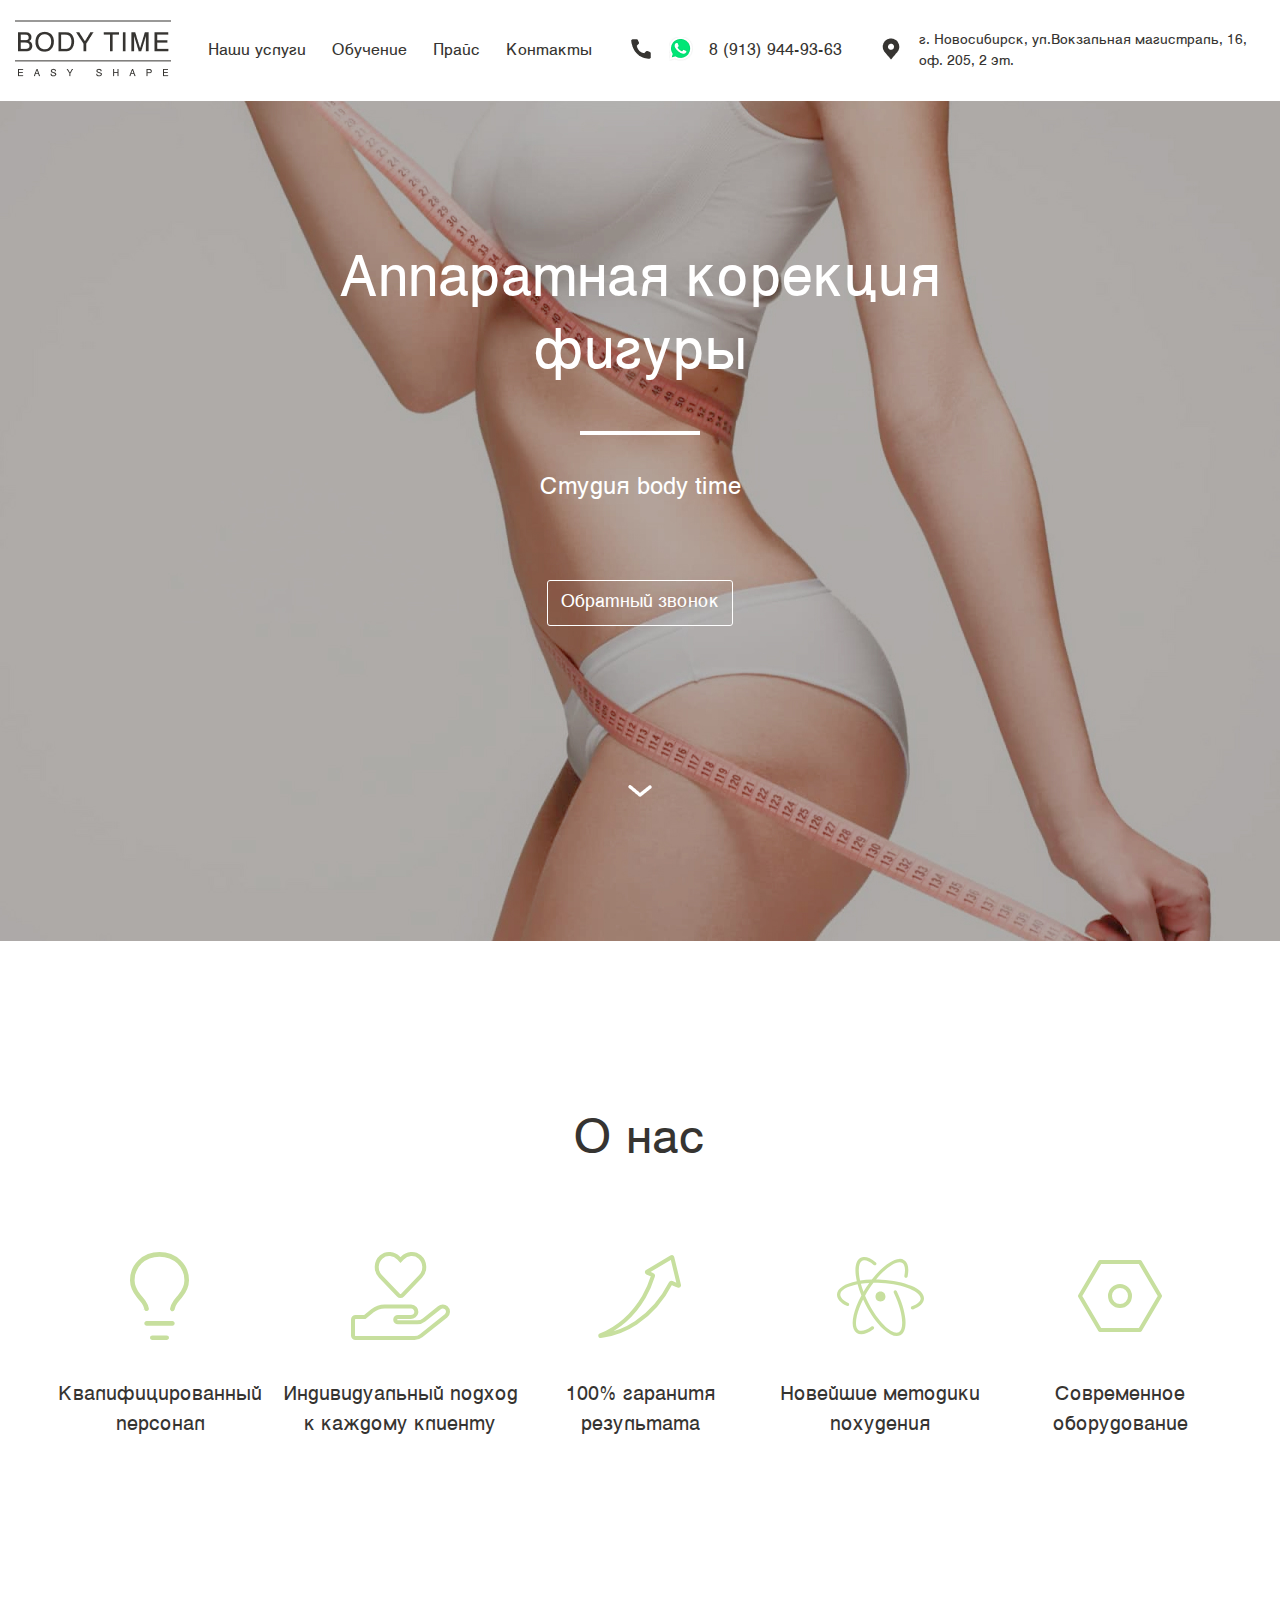
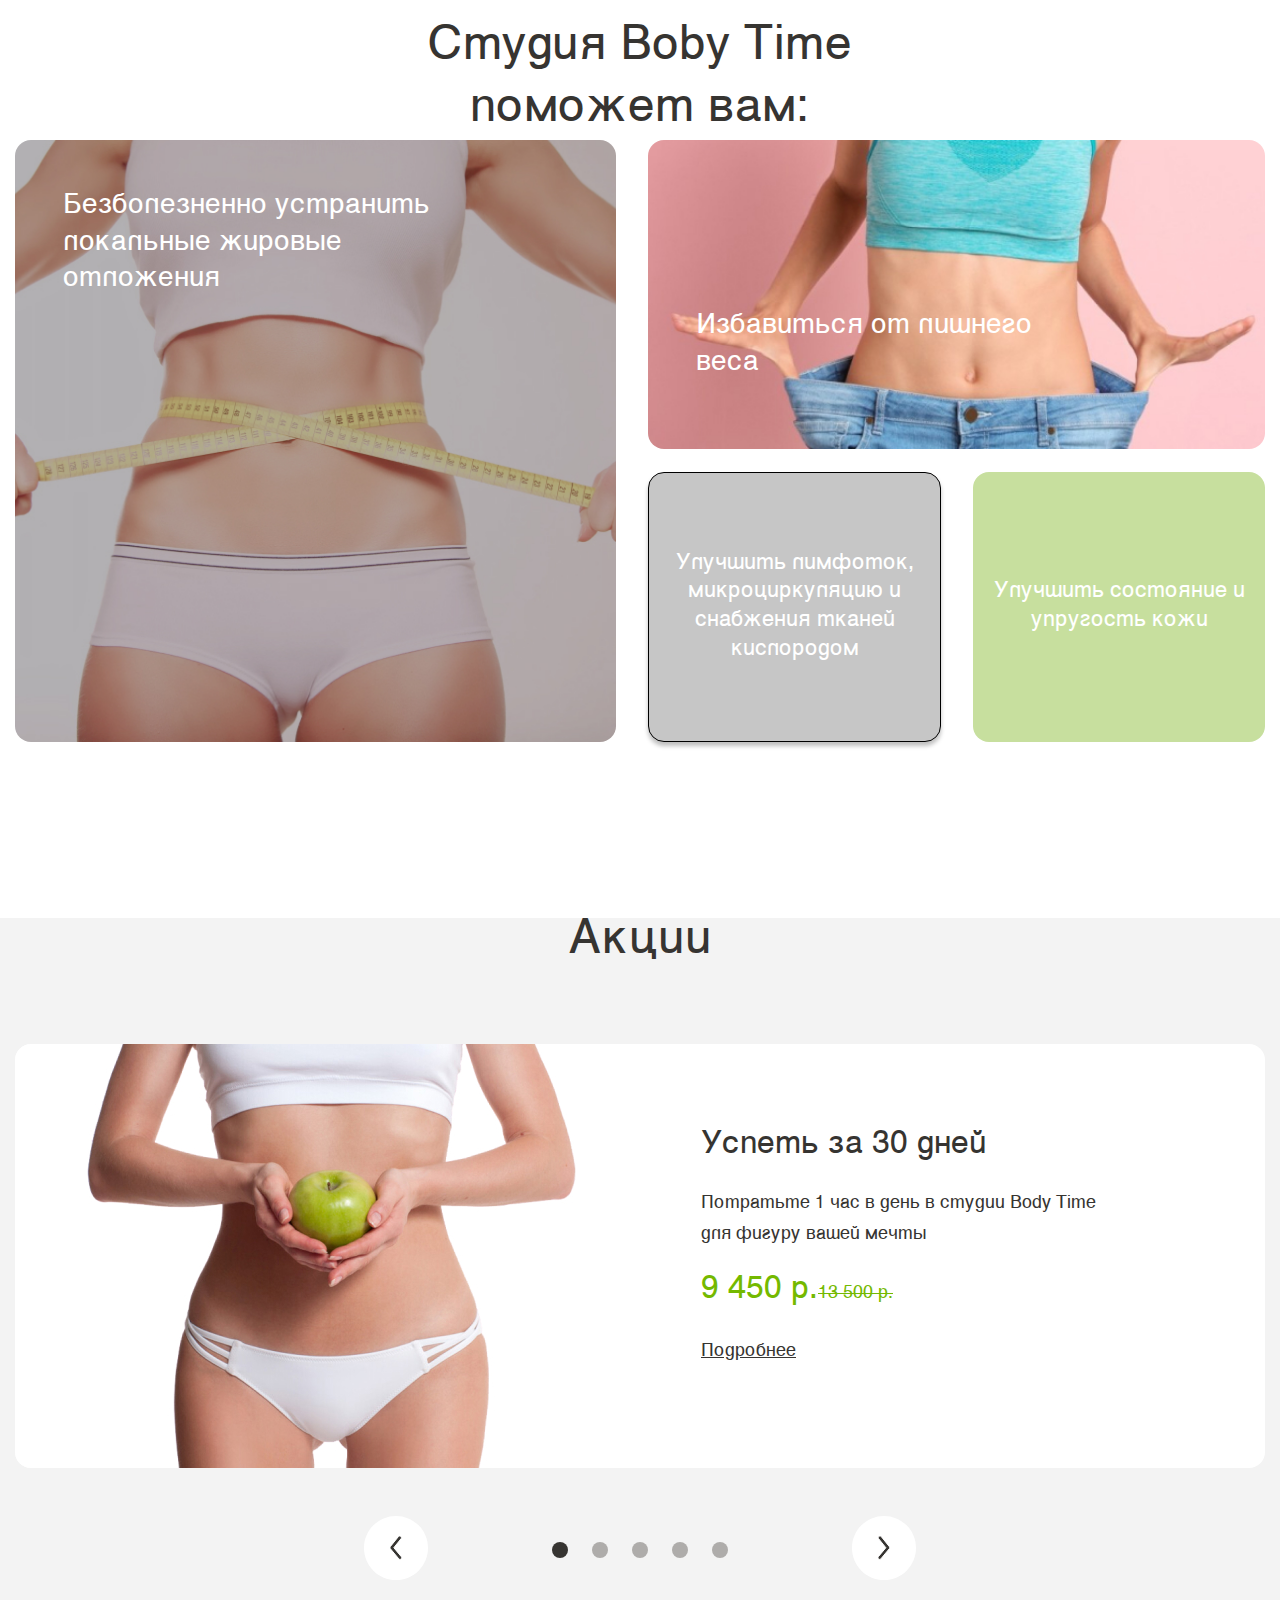
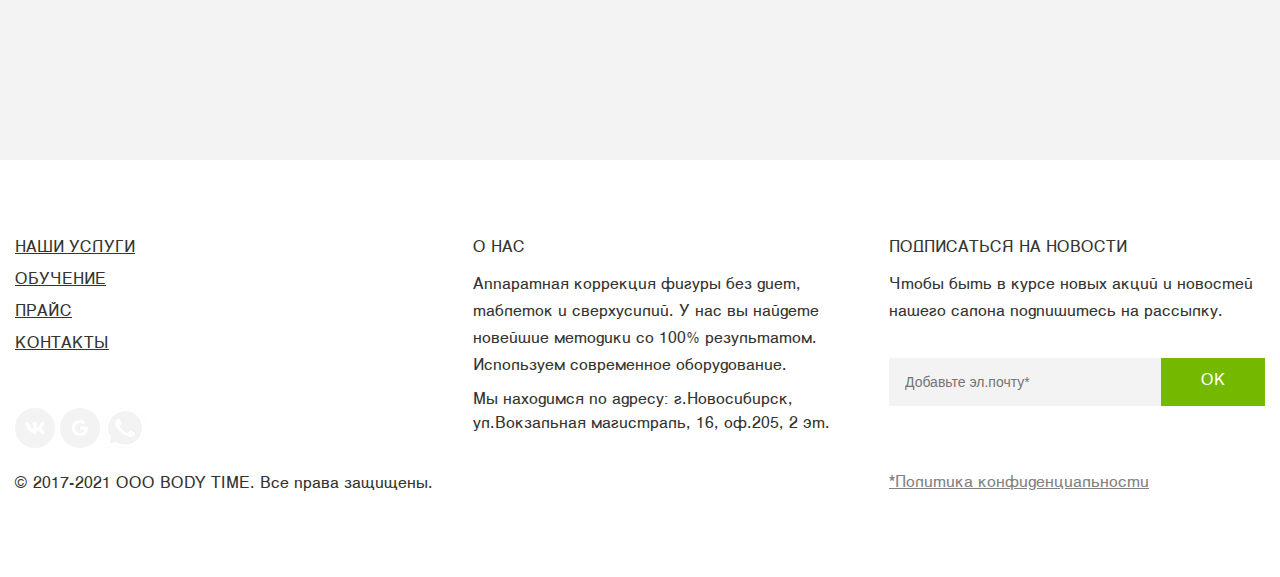
<file: index.html>
<!DOCTYPE html>
<html lang="ru">

<head>
    <meta charset="UTF-8">
    <meta http-equiv="X-UA-Compatible" content="IE=edge">
    <meta name="viewport" content="width=device-width, initial-scale=1.0, maximum-scale=1.0">
    <title>Body time</title>
    <link rel="stylesheet" href="./block/link.css">
</head>

<body>
    <div class="wrapper">
        <header class="header">
            <div class="container">
                <div class="header__main">
                    <div class="header__burger-mobile">
                        <span></span>
                        <span></span>
                        <span></span>
                    </div>
                    <nav class="mobile__nav">
                        <ul class="mobile__menu">
                            <li class="mobile__item">
                                <a class="header__link" href="./index.html"> Главная</a>
                            </li>
                            <li class="mobile__item">
                                <a class="header__link" href="./services.html">Наши услуги</a>
                            </li>
                            <li class="mobile__item">
                                <a class="header__link" href="./courses.html">Обучение</a>
                            </li>
                            <li class="mobile__item">
                                <a class="header__link" href="./price.html">Прайс</a>
                            </li>
                            <li class="mobile__item">
                                <a class="header__link" href="./contacts.html">Контакты</a>
                            </li>
                        </ul>
                    </nav>
                    <a class="header__logo" href="./index.html"><img src="./img/logo.png" alt="logo__pic"></a>
                    <nav class="header__menu-mobile">
                        <ul class="heder__item-mobile">
                            <li class="header__item-mobile">
                                <a class="header__link" href="./price.html">Прайс</a>
                            </li>
                        </ul>
                    </nav>
                    <nav class="mobile__nav">
                        <ul class="mobile__menu">
                            <li class="mobile__item">
                                <a class="header__link" href="./services.html">Наши услуги</a>
                            </li>
                            <li class="mobile__item">
                                <a class="header__link" href="./courses.html">Обучение</a>
                            </li>
                            <li class="mobole__item">
                                <a class="header__link" href="./price.html">Прайс</a>
                            </li>
                            <li class="mobile__item">
                                <a class="header__link" href="./contacts.html">Контакты</a>
                            </li>
                        </ul>
                    </nav>
                    <nav class="header__nav">
                        <ul class="header__menu">
                            <li class="header__item">
                                <a class="header__link" href="./services.html">Наши услуги</a>
                            </li>
                            <li class="header__item">
                                <a class="header__link" href="./courses.html">Обучение</a>
                            </li>
                            <li class="header__item">
                                <a class="header__link" href="./price.html">Прайс</a>
                            </li>
                            <li class="header__item">
                                <a class="header__link" href="./contacts.html">Контакты</a>
                            </li>
                        </ul>
                    </nav>
                    <div class="header__contact">
                        <div class="header__icon">
                            <a href="tel:89139449363"><img class="header__phone" src="./img/phone.png"
                                    alt="phone__pic"></a>
                            <a href="#"><img class="header__whatsapp" src="./img/whatsapp.png" alt="whatsapp__pic"></a>
                            <a class="header__tel" href="tel:89139449363">8 (913) 944-93-63</a>
                        </div>
                    </div>
                    <div class="header__adress">
                        <a class="header__pic" href="#"><img src="./img/location.png" alt="location__img"></a>
                        <div class="header__city">
                            г. Новосибирск, ул.Вокзальная магистраль, 16, оф. 205, 2 эт.
                        </div>
                    </div>
                </div>
            </div>
        </header>
        <main class="body">
            <section class="callback">
                <div class="callback__main">
                    <div class="callback__wrap">
                        <div class="callback__close">
                            <img class="callback__img" src="./img/cross.png" alt="cross__img">
                        </div>
                        <div class="callback__title">Обратный звонок</div>
                        <div class="callback__lable">
                            <input class="callback__name" type="text" name="mail" placeholder="Ваше имя">
                            <input class="callback__phone" type="text" name="phone" placeholder="+7 (953) 812-12-77">
                        </div>
                        <label class="callback__form">
                            <input class="callback__check" type="checkbox" name="checkbox">
                            <div class="callback__view"></div>
                            <h3 class="callback__list">
                                Заполняя форму на сайте, Вы соглашаетесь с нашей Политикой
                                конфиденциальности
                            </h3>
                        </label>
                        <div class="callback__button">
                            <a class="callback__text" href="#">Заказать звонок</a>
                        </div>
                    </div>
                </div>
            </section>
            <section class="main">
                <div class="container">
                    <div class="main__info">
                        <h1 class="main__title">Аппаратная корекция фигуры</h1>
                        <div class="main__line"></div>
                        <h2 class="main__subtitle">Студия body time</h2>
                        <div class="main__btn">
                            <a class="main__link" href="#">Обратный звонок</a>
                        </div>
                        <div class="main__button main__button-mobile">
                            <a class="main__link" href="#">Записаться</a>
                        </div>
                        <div class="main__down" id="main__down">
                            <a class="down"><img src="./img/arrow-down.png" alt="down__pic"></a>
                        </div>
                    </div>
                </div>
            </section>
            <section class="about-us">
                <div class="container">
                    <div class="about-us__hero">
                        <h2 class="about-us__title">О нас</h2>
                        <div class="about-us__main">
                            <div class="about-us__item">
                                <img class="about-us__img" src="./img/icon/octicon_light-bulb-16.svg" alt="buld__pic">
                                <div class="about-us__subtitle">
                                    Квалифицированный персонал
                                </div>
                            </div>
                            <div class="about-us__item">
                                <img class="about-us__img" src="./img/icon/fa-solid_hand-holding-heart.svg"
                                    alt="heart__pic">
                                <div class="about-us__subtitle">
                                    Индивидуальный подход к каждому клиенту
                                </div>
                            </div>
                            <div class="about-us__item">
                                <img class="about-us__img" src="./img/icon/arrow1.svg" alt="arrow__pic">
                                <div class="about-us__subtitle">100% гаранитя результата</div>
                            </div>
                            <div class="about-us__item">
                                <img class="about-us__img" src="./img/icon/cib_atom.svg" alt="atom__pic">
                                <div class="about-us__subtitle">
                                    Новейшие методики похудения
                                </div>
                            </div>
                            <div class="about-us__item">
                                <img class="about-us__img" src="./img/icon/icon-park-outline_setting-one.svg"
                                    alt="one__pic">
                                <div class="about-us__subtitle">Современное оборудование</div>
                            </div>
                        </div>
                    </div>
                </div>
            </section>
            <section class="help">
                <div class="container help__container">
                    <div class="help__hero">
                        <div class="help__col">
                            <div class="help__title">
                                <h2 class="help__h3">Студия Boby Time поможет вам:</h2>
                            </div>
                            <div class="help__main">
                                <div class="help__column">
                                    <div class="help__item">
                                        <div class="help__img-one">
                                            <img class="help__pic-one" src="./img/Rectangle5.jpg" alt="pic__one">
                                            <div class="help__text-one">
                                                Безболезненно устранить локальные жировые отложения
                                            </div>
                                        </div>
                                    </div>
                                </div>
                                <div class="help__column">
                                    <div class="help__item help__item-margin">
                                        <div class="help__img-two">
                                            <img class="help__pic-one" src="./img/Rectangle8.jpg" alt="rect__pic">
                                            <div class="help__text-two">
                                                Избавиться от лишнего веса
                                            </div>
                                        </div>
                                    </div>
                                    <div class="help__item-two">
                                        <div class="help__gray">
                                            Улучшить лимфоток, микроциркуляцию и снабжения тканей
                                            кислородом
                                        </div>
                                        <div class="help__green">
                                            Улучшить состояние и упругость кожи
                                        </div>
                                    </div>
                                </div>
                            </div>
                        </div>
                    </div>
                </div>
            </section>
            <section class="stock">
                <div class="container">
                    <div class="stock__title">
                        <h2 class="stock__text">Акции</h2>
                    </div>
                    <div class="stock__card stock__card-active">
                        <img class="stock__img" src="./img/image_body.jpg" alt="body_pic">
                        <div class="stock__info">
                            <div class="stock__text-one">Успеть за 30 дней</div>
                            <div class="stock__text-two">
                                Потратьте 1 час в день в студии Body Time для фигуру вашей
                                мечты
                            </div>
                            <div class="stock__price">
                                <div class="stock__new-price">9 450 р.</div>
                                <div class="stock__old-price">13 500 р.</div>
                            </div>
                            <ul class="stock__item">
                                <li class="stock__link">
                                    <a class="stock__link" href="#">Подробнее</a>
                                </li>
                            </ul>
                        </div>
                    </div>
                    <div class="stock__card">
                        <img class="stock__img" src="./img/image_body_1.jpg" alt="body__pic">
                        <div class="stock__info">
                            <div class="stock__text-one">Плоский живот</div>
                            <div class="stock__text-two">
                                Потратьте 1 час в день в студии Body Time для фигуру вашей
                                мечты
                            </div>
                            <div class="stock__price">
                                <div class="stock__new-price">7 150 р.</div>
                                <div class="stock__old-price">11 000 р.</div>
                            </div>
                            <ul class="stock__item">
                                <li class="stock__link">
                                    <a class="stock__link" href="#">Подробнее</a>
                                </li>
                            </ul>
                        </div>
                    </div>
                    <div class="stock__card">
                        <img class="stock__img" src="./img/image_body_2.jpg" alt="body__pic">
                        <div class="stock__info">
                            <div class="stock__text-one">Упругая попа</div>
                            <div class="stock__text-two">
                                Потратьте 1 час в день в студии Body Time для фигуру вашей
                                мечты
                            </div>
                            <div class="stock__price">
                                <div class="stock__new-price">8 250 р.</div>
                                <div class="stock__old-price">13 750 р.</div>
                            </div>
                            <ul class="stock__item">
                                <li class="stock__link">
                                    <a class="stock__link" href="#">Подробнее</a>
                                </li>
                            </ul>
                        </div>
                    </div>
                    <div class="stock__card">
                        <img class="stock__img" src="./img/image_body_3.jpg" alt="body__pic">
                        <div class="stock__info">
                            <div class="stock__text-one">Тонус и упругость</div>
                            <div class="stock__text-two">
                                Потратьте 1 час в день в студии Body Time для фигуру вашей
                                мечты
                            </div>
                            <div class="stock__price">
                                <div class="stock__new-price">10 500 р.</div>
                                <div class="stock__old-price">17 500 р.</div>
                            </div>
                            <ul class="stock__item">
                                <li class="stock__link">
                                    <a class="stock__link" href="#">Подробнее</a>
                                </li>
                            </ul>
                        </div>
                    </div>
                    <div class="stock__card">
                        <img class="stock__img" src="./img/image_body_4.jpg" alt="body__pic">
                        <div class="stock__info">
                            <div class="stock__text-one">Похудение после родов</div>
                            <div class="stock__text-two">
                                Потратьте 1 час в день в студии Body Time для фигуру вашей
                                мечты
                            </div>
                            <div class="stock__price">
                                <div class="stock__new-price">10 250 р.</div>
                                <div class="stock__old-price">20 500 р.</div>
                            </div>
                            <ul class="stock__item">
                                <li class="stock__link">
                                    <a class="stock__link" href="#">Подробнее</a>
                                </li>
                            </ul>
                        </div>
                    </div>
                    <div class="stock__paginator">
                        <div class="stock__arrow-left" id="stock__arrow-prev">
                            <img class="stock__pick1" src="./img/arrow-left.svg" alt="arrow__pic">
                        </div>
                        <div class="stock__dots">
                            <div class="stock__dot stock__dot-active"></div>
                            <div class="stock__dot"></div>
                            <div class="stock__dot"></div>
                            <div class="stock__dot"></div>
                            <div class="stock__dot"></div>
                        </div>
                        <div class="stock__arrow-right" id="stock__arrow-next">
                            <img class="stock__pick2" src="./img/arrow-right.svg" alt="arrow_pic">
                        </div>
                    </div>
                </div>
            </section>
        </main>
        <footer class="footer" id="footer">
            <div class="container">
                <div class="footer__main">
                    <div class="footer__menu">
                        <nav class="footer__nav">
                            <ul class="footer__item">
                                <li class="footer__list">
                                    <a class="footer__link" href="./services.html">Наши услуги</a>
                                </li>
                                <li class="footer__list">
                                    <a class="footer__link" href="./courses.html">Обучение</a>
                                </li>
                                <li class="footer__list">
                                    <a class="footer__link" href="./price.html">Прайс</a>
                                </li>
                                <li class="footer__list">
                                    <a class="footer__link" href="./contacts.html">Контакты</a>
                                </li>
                            </ul>
                        </nav>
                        <div class="footer__social">
                            <a class="footer__social-link" href="#!"><img class="footer__social-img" src="./img/vk.jpg"
                                    alt="vk__pic"></a>
                            <a class="footer__social-link" href="#!"><img class="footer__social-img"
                                    src="./img/google.jpg" alt="google__pic"></a>
                            <a class="footer__social-link" href="#!"><img class="footer__social-img"
                                    src="./img/whatsapp.jpg" alt="what__pic"></a>
                        </div>
                        <div class="footer__copyright">
                            © 2017-2021 ООО BODY TIME. Все права защищены.
                        </div>
                    </div>
                    <div class="footer__about-us">
                        <h2 class="footer__title">О нас</h2>
                        <div class="footer__subtitle">
                            Аппаратная коррекция фигуры без диет, таблеток и сверхусилий. У
                            нас вы найдете новейшие методики со 100% результатом. Используем
                            современное оборудование.
                        </div>
                        <div class="footer__adress">
                            Мы находимся по адресу: г.Новосибирск, ул.Вокзальная магистраль,
                            16, оф.205, 2 эт.
                        </div>
                    </div>
                    <div class="footer__news">
                        <div class="footer__news-text">Подписаться на новости</div>
                        <div class="footer__know">
                            Чтобы быть в курсе новых акций и новостей нашего салона
                            подпишитесь на рассылку.
                        </div>
                        <div class="footer__data">
                            <input class="footer__input" type="text" name="mail" placeholder="Добавьте эл.почту*"
                                required>
                            <ul class="footer__button">
                                <li class="footer__links"><a class="footer__btn-ok" href="#!">ok</a></li>
                            </ul>
                        </div>
                        <div class="footer__confidentiality">
                            <a class="footer__confidentiality-link" href="#!">*Политика конфиденциальности</a>
                        </div>
                        <div class="footer__social-mobile">
                            <a class="footer__social-link-mobile" href="#!"><img class="footer__social-img"
                                    src="./img/vk.jpg" alt="vk__pic"></a>
                            <a class="footer__social-link-mobile" href="#!"><img class="footer__social-img"
                                    src="./img/google.jpg" alt="google_pic"></a>
                            <a class="footer__social-link-mobile" href="#!"><img class="footer__social-img"
                                    src="./img/whatsapp.jpg" alt="what__pic"></a>
                        </div>
                        <div class="footer__copyright-mobile">
                            © 2017-2021 ООО BODY TIME. Все права защищены.
                        </div>
                    </div>
                </div>
            </div>
        </footer>
    </div>
    <script src="./js/main.js"></script>
</body>

</html>
</file>
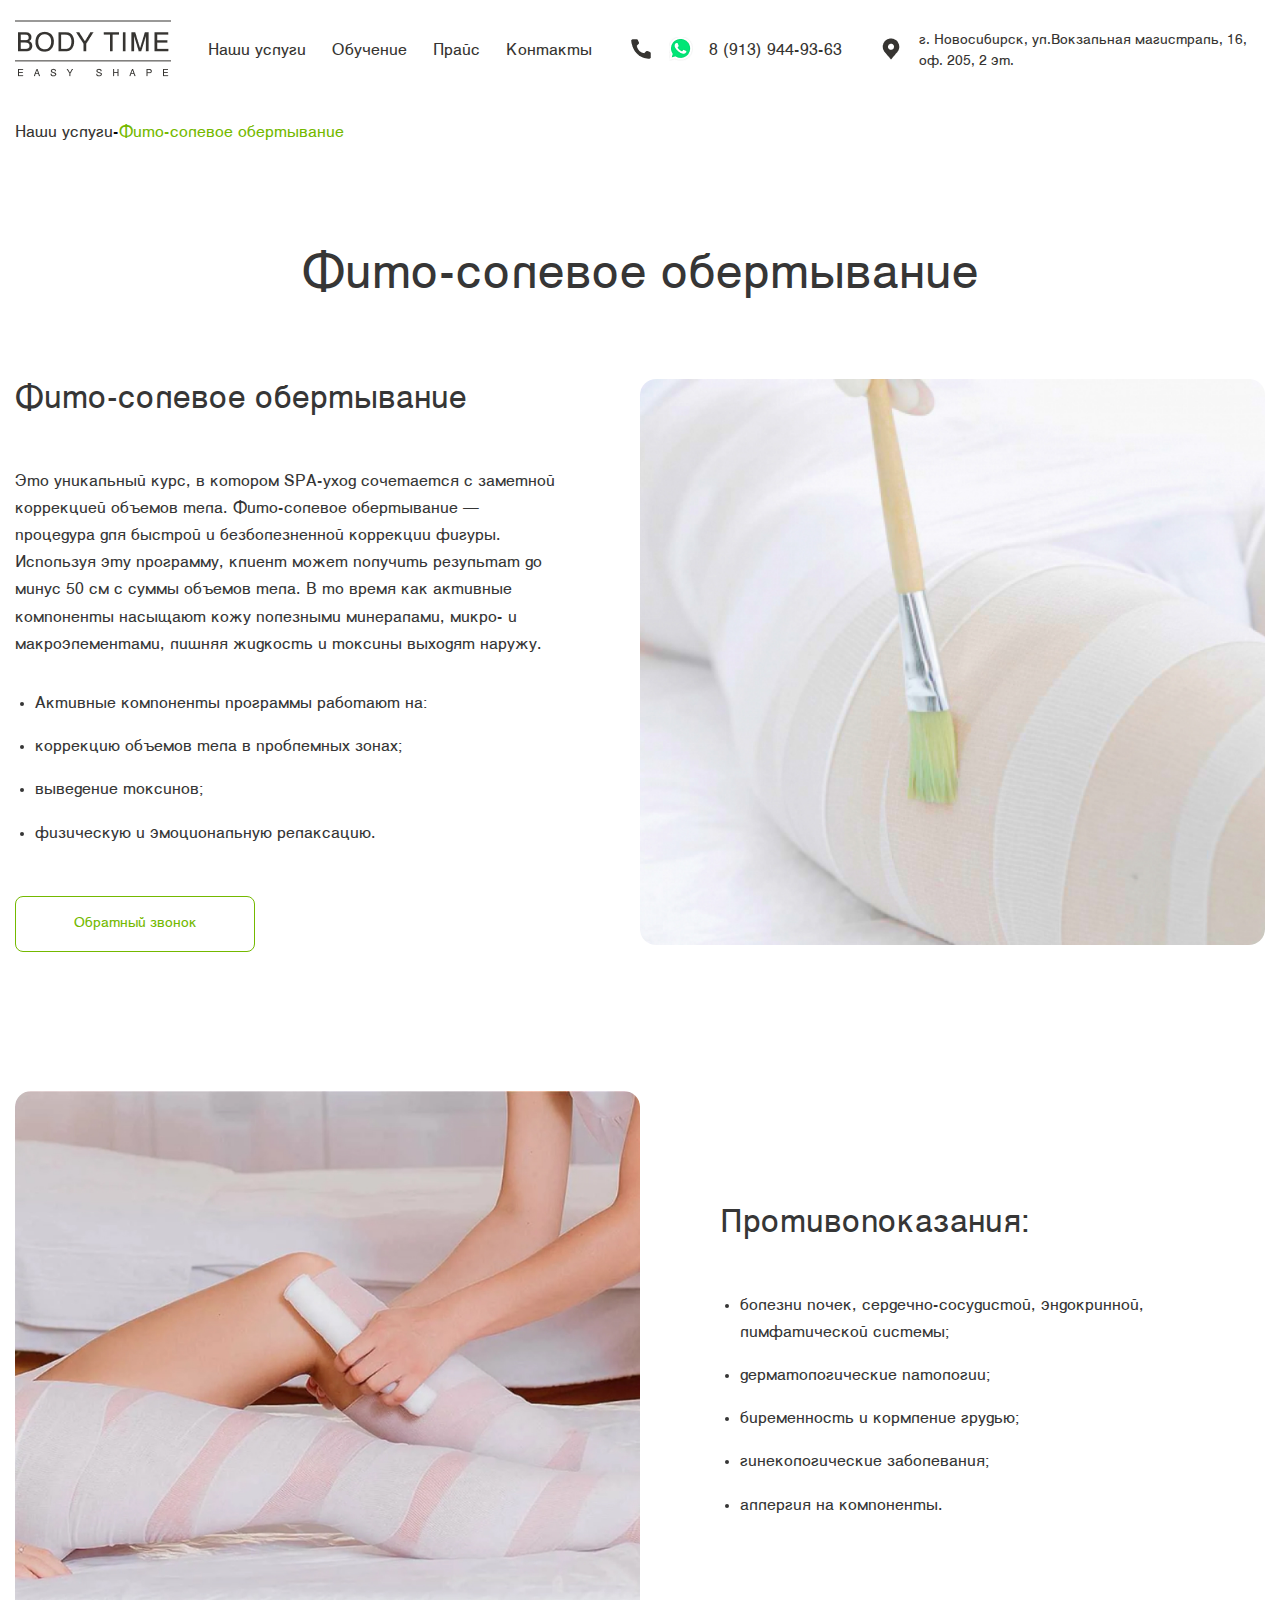
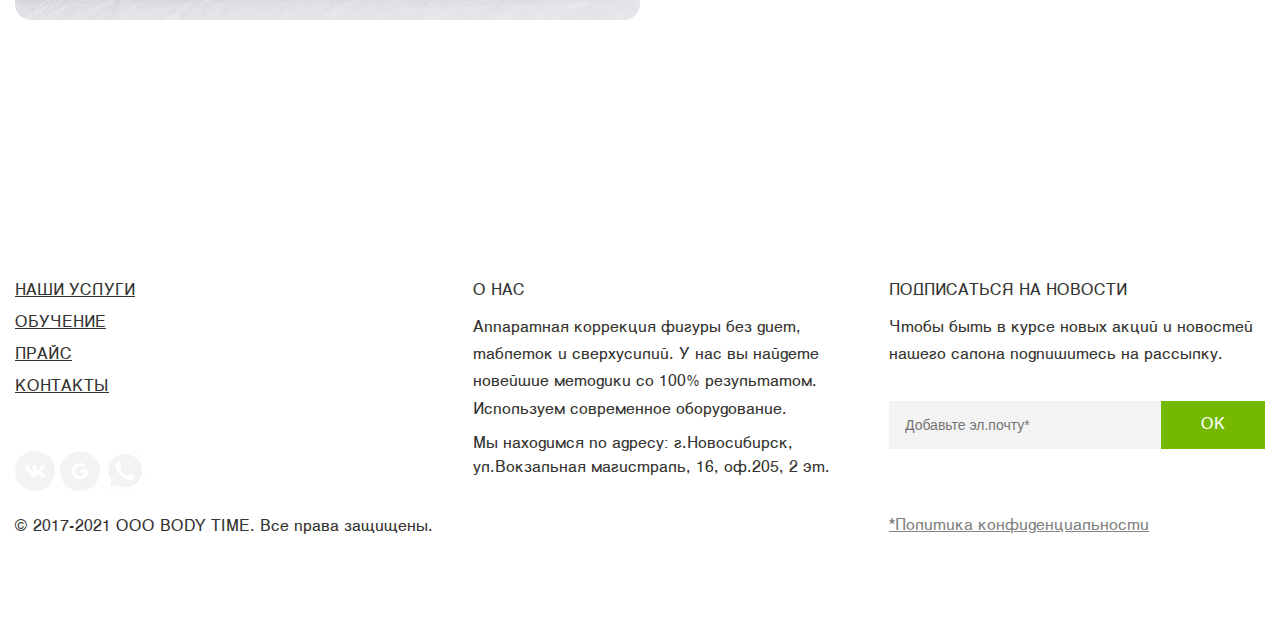
<file: beauty__eight.html>
<!DOCTYPE html>
<html lang="ru">

<head>
    <meta charset="UTF-8">
    <meta http-equiv="X-UA-Compatible" content="IE=edge">
    <meta name="viewport" content="width=device-width, initial-scale=1.0, maximum-scale=1.0, user-scalable=0">
    <title>Body time</title>
    <link rel="stylesheet" href="./block/link.css">
</head>

<body>
    <div class="wrapper">
        <header class="header">
            <div class="container">
                <div class="header__main">
                    <div class="header__burger-mobile">
                        <span></span>
                        <span></span>
                        <span></span>
                    </div>
                    <nav class="mobile__nav">
                        <ul class="mobile__menu">
                            <li class="mobile__item"><a class="header__link" href="./index.html"> Главная</a></li>
                            <li class="mobile__item"><a class="header__link" href="./services.html">Наши услуги</a>
                            </li>
                            <li class="mobile__item"><a class="header__link" href="./courses.html">Обучение</a></li>
                            <li class="mobile__item"><a class="header__link" href="./price.html">Прайс</a></li>
                            <li class="mobile__item"><a class="header__link" href="./contacts.html">Контакты</a>
                            </li>
                        </ul>
                    </nav>
                    <a class="header__logo" href="./index.html"><img src="./img/logo.png" alt="logo__pic"></a>
                    <nav class="header__menu-mobile">
                        <ul class="heder__item-mobile">
                            <li class="header__item-mobile"><a class="header__link" href="./price.html">Прайс</a>
                            </li>
                        </ul>
                    </nav>
                    <nav class="header__nav">
                        <ul class="header__menu">
                            <li class="header__item"><a class="header__link" href="./services.html">Наши услуги</a>
                            </li>
                            <li class="header__item"><a class="header__link" href="./courses.html">Обучение</a></li>
                            <li class="header__item"><a class="header__link" href="./price.html">Прайс</a></li>
                            <li class="header__item"><a class="header__link" href="./contacts.html">Контакты</a>
                            </li>
                        </ul>
                    </nav>
                    <div class="header__contact">
                        <div class="header__icon">
                            <a href="tel:89139449363"><img class="header__phone" src="./img/phone.png"
                                    alt="phone__pic"></a>
                            <a href="#"><img class="header__whatsapp" src="./img/whatsapp.png" alt="whatsapp__pic"></a>
                            <a class="header__tel" href="tel:89139449363">8 (913) 944-93-63</a>
                        </div>
                    </div>
                    <div class="header__adress">
                        <a class="header__pic" href="#"><img src="./img/location.png" alt="location__img"></a>
                        <div class="header__city">г. Новосибирск, ул.Вокзальная магистраль, 16, оф. 205, 2 эт.</div>
                    </div>
                </div>
            </div>
        </header>
        <main class="body">
            <section class="callback">
                <div class="callback__main">
                    <div class="callback__wrap">
                        <div class="callback__close">
                            <img class="callback__img" src="./img/cross.png" alt="cross__img">
                        </div>
                        <div class="callback__title">Обратный звонок</div>
                        <div class="callback__lable">
                            <input class="callback__name" type="text" name="mail" placeholder="Ваше имя">
                            <input class="callback__phone" type="text" name="phone" placeholder="+7 (953) 812-12-77">
                        </div>
                        <label class="callback__form">
                            <input class="callback__check" type="checkbox" name="checkbox">
                            <div class="callback__view"></div>
                            <h3 class="callback__list">
                                Заполняя форму на сайте, Вы соглашаетесь с нашей Политикой
                                конфиденциальности
                            </h3>
                        </label>
                        <div class="callback__button">
                            <a class="callback__text" href="#">Заказать звонок</a>
                        </div>
                    </div>
                </div>
            </section>
            <section class="menu">
                <div class="container">
                    <nav class="menu__main">
                        <ul class="menu__item">
                            <li class="menu__list">
                                <a class="menu__link" href="./services.html">Наши услуги</a>
                            </li>
                            <li class="menu__list-dash">-</li>
                            <li class="menu__list">
                                <a class="menu__link menu__link-green" href="./beauty__eight.html">Фито-солевое
                                    обертывание</a>
                            </li>
                        </ul>
                    </nav>
                </div>
            </section>
            <section class="beauty">
                <div class="container">
                    <div class="beauty__title">Фито-солевое обертывание</div>
                    <div class="beauty__block">
                        <div class="beauty__item beauty__item-paddingL">
                            <div class="beauty__name">Фито-солевое обертывание</div>
                            <div class="beauty__info">Это уникальный курс, в котором SPA-уход сочетается с заметной
                                коррекцией объемов тела. Фито-солевое обертывание — процедура для быстрой и
                                безболезненной коррекции фигуры. Используя эту программу, клиент может получить
                                результат до минус 50 см с суммы объемов тела. В то время как активные компоненты
                                насыщают кожу полезными минералами, микро- и макроэлементами, лишняя жидкость и токсины
                                выходят наружу.</div>
                            <div class="beauty__indication">
                                <ul class="beauty__column">
                                    <li class="beauty__list">Активные компоненты программы работают на:</li>
                                    <li class="beauty__list">коррекцию объемов тела в проблемных зонах;</li>
                                    <li class="beauty__list">выведение токсинов;</li>
                                    <li class="beauty__list">физическую и эмоциональную релаксацию.</li>
                                </ul>
                            </div>
                            <div class="beauty__call back-call">
                                <a class="beauty__back-call" href="#">Обратный звонок</a>
                            </div>
                        </div>
                        <div class="beauty__img">
                            <img class="beauty__pic" src="./img/Rectangle6(1).jpg" alt="beauty__pic">
                        </div>
                    </div>
                    <div class="beauty__block">
                        <div class="beauty__img">
                            <img class="beauty__pic" src="./img/Rectangle6(2).jpg" alt="beauty__pic">
                        </div>
                        <div class="beauty__item beauty__item-paddingR">
                            <div class="beauty__name">Противопоказания:</div>
                            <ul class="beauty__column">
                                <li class="beauty__list">болезни почек, сердечно-сосудистой, эндокринной, лимфатической
                                    системы;</li>
                                <li class="beauty__list">дерматологические патологии;</li>
                                <li class="beauty__list">биременность и кормление грудью;</li>
                                <li class="beauty__list">гинекологические заболевания;</li>
                                <li class="beauty__list">аллергия на компоненты.</li>
                            </ul>
                        </div>
                    </div>
                </div>
            </section>
        </main>
        <footer class="footer">
            <div class="container">
                <div class="footer__main">
                    <div class="footer__menu">
                        <nav class="footer__nav">
                            <ul class="footer__item">
                                <li class="footer__list"><a class="footer__link" href="./services.html">Наши услуги</a>
                                </li>
                                <li class="footer__list"><a class="footer__link" href="./courses.html">Обучение</a></li>
                                <li class="footer__list"><a class="footer__link" href="./price.html">Прайс</a></li>
                                <li class="footer__list"><a class="footer__link" href="./contacts.html">Контакты</a>
                                </li>
                            </ul>
                        </nav>
                        <div class="footer__social">
                            <a class="footer__social-link" href="#"><img class="footer__social-img" src="./img/vk.jpg"
                                    alt="vk__pic"></a>
                            <a class="footer__social-link" href="#"><img class="footer__social-img"
                                    src="./img/google.jpg" alt="google__pic"></a>
                            <a class="footer__social-link" href="#"><img class="footer__social-img"
                                    src="./img/whatsapp.jpg" alt="what__pic"></a>
                        </div>
                        <div class="footer__copyright">© 2017-2021 ООО BODY TIME. Все права защищены.</div>
                    </div>
                    <div class="footer__about-us">
                        <h2 class="footer__title">О нас</h2>
                        <div class="footer__subtitle">Аппаратная коррекция фигуры без диет, таблеток и сверхусилий. У
                            нас
                            вы найдете новейшие методики со 100% результатом. Используем современное оборудование.</div>
                        <div class="footer__adress">Мы находимся по адресу: г.Новосибирск, ул.Вокзальная магистраль, 16,
                            оф.205, 2 эт.</div>
                    </div>
                    <div class="footer__news">
                        <div class="footer__news-text">Подписаться на новости</div>
                        <div class="footer__know">Чтобы быть в курсе новых акций и новостей нашего салона подпишитесь на
                            рассылку.</div>
                        <div class="footer__data">
                            <input class="footer__input" type="text" name="mail" placeholder="Добавьте эл.почту*"
                                required>
                            <ul class="footer__button">
                                <li class="footer__links"><a class="footer__btn-ok" href="#!">ok</a></li>
                            </ul>
                        </div>
                        <div class="footer__confidentiality"><a class="footer__confidentiality-link" href="#!">*Политика
                                конфиденциальности</a></div>
                        <div class="footer__social-mobile">
                            <a class="footer__social-link-mobile" href="#!"><img class="footer__social-img"
                                    src="./img/vk.jpg" alt="vk__pic"></a>
                            <a class="footer__social-link-mobile" href="#!"><img class="footer__social-img"
                                    src="./img/google.jpg" alt="google_pic"></a>
                            <a class="footer__social-link-mobile" href="#!"><img class="footer__social-img"
                                    src="./img/whatsapp.jpg" alt="what__pic"></a>
                        </div>
                        <div class="footer__copyright-mobile">© 2017-2021 ООО BODY TIME. Все права защищены.</div>
                    </div>
                </div>
            </div>
        </footer>
    </div>
    <script src="./js/call.js"></script>
</body>

</html>
</file>
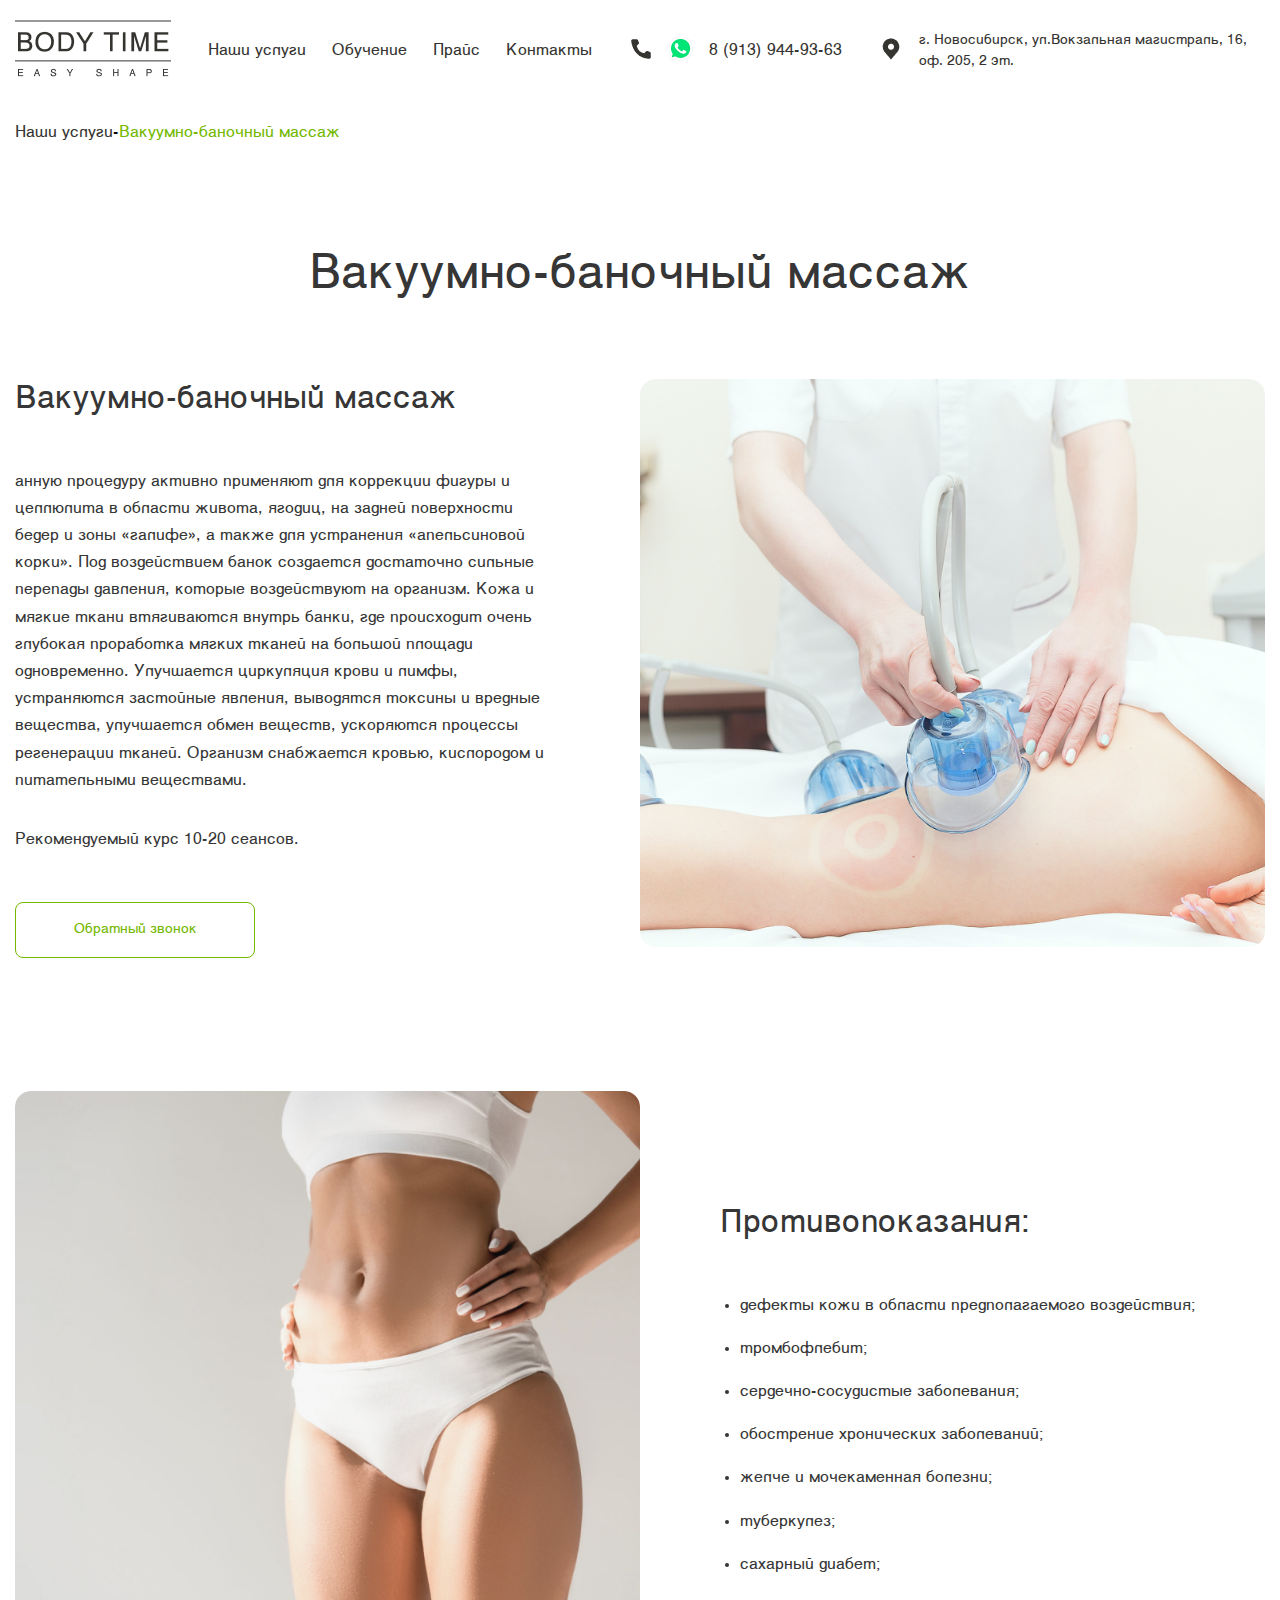
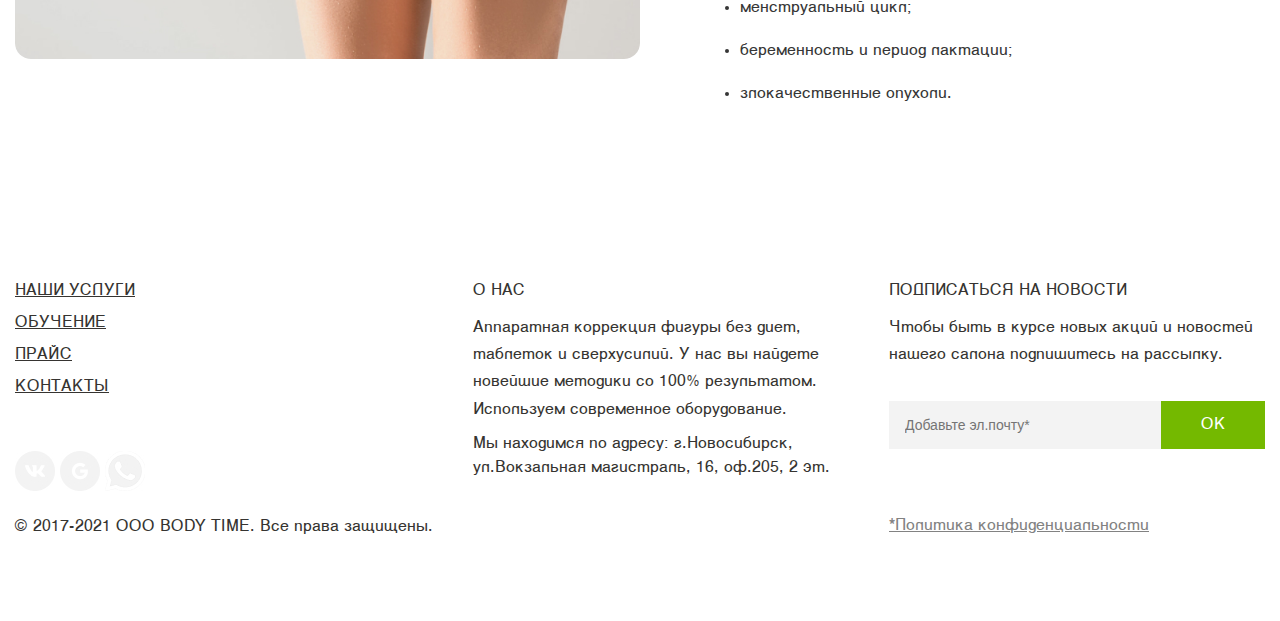
<file: beauty__five.html>
<!DOCTYPE html>
<html lang="ru">

<head>
    <meta charset="UTF-8">
    <meta http-equiv="X-UA-Compatible" content="IE=edge">
    <meta name="viewport" content="width=device-width, initial-scale=1.0, maximum-scale=1.0, user-scalable=0">
    <title>Body time</title>
    <link rel="stylesheet" href="./block/link.css">
</head>

<body>
    <div class="wrapper">
        <header class="header">
            <div class="container">
                <div class="header__main">
                    <div class="header__burger-mobile">
                        <span></span>
                        <span></span>
                        <span></span>
                    </div>
                    <nav class="mobile__nav">
                        <ul class="mobile__menu">
                            <li class="mobile__item"><a class="header__link" href="./index.html"> Главная</a></li>
                            <li class="mobile__item"><a class="header__link" href="./services.html">Наши услуги</a>
                            </li>
                            <li class="mobile__item"><a class="header__link" href="./courses.html">Обучение</a></li>
                            <li class="mobile__item"><a class="header__link" href="./price.html">Прайс</a></li>
                            <li class="mobile__item"><a class="header__link" href="./contacts.html">Контакты</a>
                            </li>
                        </ul>
                    </nav>
                    <a class="header__logo" href="./index.html"><img src="./img/logo.png" alt="logo__pic"></a>
                    <nav class="header__menu-mobile">
                        <ul class="heder__item-mobile">
                            <li class="header__item-mobile"><a class="header__link" href="./price.html">Прайс</a>
                            </li>
                        </ul>
                    </nav>
                    <nav class="header__nav">
                        <ul class="header__menu">
                            <li class="header__item"><a class="header__link" href="./services.html">Наши услуги</a>
                            </li>
                            <li class="header__item"><a class="header__link" href="./courses.html">Обучение</a></li>
                            <li class="header__item"><a class="header__link" href="./price.html">Прайс</a></li>
                            <li class="header__item"><a class="header__link" href="./contacts.html">Контакты</a>
                            </li>
                        </ul>
                    </nav>
                    <div class="header__contact">
                        <div class="header__icon">
                            <a href="tel:89139449363"><img class="header__phone" src="./img/phone.png"
                                    alt="phone__pic"></a>
                            <a href="#"><img class="header__whatsapp" src="./img/whatsapp.png" alt="whatsapp__pic"></a>
                            <a class="header__tel" href="tel:89139449363">8 (913) 944-93-63</a>
                        </div>
                    </div>
                    <div class="header__adress">
                        <a class="header__pic" href="#"><img src="./img/location.png" alt="location__img"></a>
                        <div class="header__city">г. Новосибирск, ул.Вокзальная магистраль, 16, оф. 205, 2 эт.</div>
                    </div>
                </div>
            </div>
        </header>
        <main class="body">
            <section class="callback">
                <div class="callback__main">
                    <div class="callback__wrap">
                        <div class="callback__close">
                            <img class="callback__img" src="./img/cross.png" alt="cross__img">
                        </div>
                        <div class="callback__title">Обратный звонок</div>
                        <div class="callback__lable">
                            <input class="callback__name" type="text" name="mail" placeholder="Ваше имя">
                            <input class="callback__phone" type="text" name="phone" placeholder="+7 (953) 812-12-77">
                        </div>
                        <label class="callback__form">
                            <input class="callback__check" type="checkbox" name="checkbox">
                            <div class="callback__view"></div>
                            <h3 class="callback__list">
                                Заполняя форму на сайте, Вы соглашаетесь с нашей Политикой
                                конфиденциальности
                            </h3>
                        </label>
                        <div class="callback__button">
                            <a class="callback__text" href="#">Заказать звонок</a>
                        </div>
                    </div>
                </div>
            </section>
            <section class="menu">
                <div class="container">
                    <nav class="menu__main">
                        <ul class="menu__item">
                            <li class="menu__list">
                                <a class="menu__link" href="./services.html">Наши услуги</a>
                            </li>
                            <li class="menu__list-dash">-</li>
                            <li class="menu__list">
                                <a class="menu__link menu__link-green" href="./beauty__five.html">Вакуумно-баночный
                                    массаж</a>
                            </li>
                        </ul>
                    </nav>
                </div>
            </section>
            <section class="beauty">
                <div class="container">
                    <div class="beauty__title">Вакуумно-баночный массаж</div>
                    <div class="beauty__block">
                        <div class="beauty__item beauty__item-paddingL">
                            <div class="beauty__name">Вакуумно-баночный массаж</div>
                            <div class="beauty__info">анную процедуру активно применяют для коррекции фигуры
                                и целлюлита в области живота, ягодиц, на задней поверхности бедер и зоны «галифе», а
                                также для устранения «апельсиновой корки». Под воздействием банок создается достаточно
                                сильные перепады давления, которые воздействуют на организм. Кожа и мягкие ткани
                                втягиваются внутрь банки, где происходит очень глубокая проработка мягких тканей на
                                большой площади одновременно. Улучшается циркуляция крови и лимфы, устраняются застойные
                                явления, выводятся токсины и вредные вещества, улучшается обмен веществ, ускоряются
                                процессы регенерации тканей. Организм снабжается кровью, кислородом и питательными
                                веществами.</div>
                            <div class="beauty__indication">
                                <div class="beauty__list">Рекомендуемый курс 10-20 сеансов.</div>
                            </div>
                            <div class="beauty__call back-call">
                                <a class="beauty__back-call" href="#">Обратный звонок</a>
                            </div>
                        </div>
                        <div class="beauty__img">
                            <img class="beauty__pic" src="./img/Rectangle4(1).jpg" alt="beauty__pic">
                        </div>
                    </div>
                    <div class="beauty__block">
                        <div class="beauty__img">
                            <img class="beauty__pic" src="./img/Rectangle4(2).jpg" alt="beauty__pic">
                        </div>
                        <div class="beauty__item beauty__item-paddingR">
                            <div class="beauty__name">Противопоказания:</div>
                            <ul class="beauty__column">
                                <li class="beauty__list">дефекты кожи в области предполагаемого воздействия;</li>
                                <li class="beauty__list">тромбофлебит;</li>
                                <li class="beauty__list">сердечно-сосудистые заболевания;</li>
                                <li class="beauty__list">обострение хронических заболеваний;</li>
                                <li class="beauty__list">желче и мочекаменная болезни;</li>
                                <li class="beauty__list">туберкулез;</li>
                                <li class="beauty__list">сахарный диабет;</li>
                                <li class="beauty__list">менструальный цикл;</li>
                                <li class="beauty__list">беременность и период лактации;</li>
                                <li class="beauty__list">злокачественные опухоли.</li>
                            </ul>
                        </div>
                    </div>
                </div>
            </section>
        </main>
        <footer class="footer">
            <div class="container">
                <div class="footer__main">
                    <div class="footer__menu">
                        <nav class="footer__nav">
                            <ul class="footer__item">
                                <li class="footer__list"><a class="footer__link" href="./services.html">Наши услуги</a>
                                </li>
                                <li class="footer__list"><a class="footer__link" href="./courses.html">Обучение</a></li>
                                <li class="footer__list"><a class="footer__link" href="./price.html">Прайс</a></li>
                                <li class="footer__list"><a class="footer__link" href="./contacts.html">Контакты</a>
                                </li>
                            </ul>
                        </nav>
                        <div class="footer__social">
                            <a class="footer__social-link" href="#"><img class="footer__social-img" src="./img/vk.jpg"
                                    alt="vk__pic"></a>
                            <a class="footer__social-link" href="#"><img class="footer__social-img"
                                    src="./img/google.jpg" alt="google__pic"></a>
                            <a class="footer__social-link" href="#"><img class="footer__social-img"
                                    src="./img/whatsapp.jpg" alt="what__pic"></a>
                        </div>
                        <div class="footer__copyright">© 2017-2021 ООО BODY TIME. Все права защищены.</div>
                    </div>
                    <div class="footer__about-us">
                        <h2 class="footer__title">О нас</h2>
                        <div class="footer__subtitle">Аппаратная коррекция фигуры без диет, таблеток и сверхусилий. У
                            нас
                            вы найдете новейшие методики со 100% результатом. Используем современное оборудование.</div>
                        <div class="footer__adress">Мы находимся по адресу: г.Новосибирск, ул.Вокзальная магистраль, 16,
                            оф.205, 2 эт.</div>
                    </div>
                    <div class="footer__news">
                        <div class="footer__news-text">Подписаться на новости</div>
                        <div class="footer__know">Чтобы быть в курсе новых акций и новостей нашего салона подпишитесь на
                            рассылку.</div>
                        <div class="footer__data">
                            <input class="footer__input" type="text" name="mail" placeholder="Добавьте эл.почту*"
                                required>
                            <ul class="footer__button">
                                <li class="footer__links"><a class="footer__btn-ok" href="#!">ok</a></li>
                            </ul>
                        </div>
                        <div class="footer__confidentiality"><a class="footer__confidentiality-link" href="#">*Политика
                                конфиденциальности</a></div>
                        <div class="footer__social-mobile">
                            <a class="footer__social-link-mobile" href="#!"><img class="footer__social-img"
                                    src="./img/vk.jpg" alt="vk__pic"></a>
                            <a class="footer__social-link-mobile" href="#!"><img class="footer__social-img"
                                    src="./img/google.jpg" alt="google_pic"></a>
                            <a class="footer__social-link-mobile" href="#!"><img class="footer__social-img"
                                    src="./img/whatsapp.jpg" alt="what__pic"></a>
                        </div>
                        <div class="footer__copyright-mobile">© 2017-2021 ООО BODY TIME. Все права защищены.</div>
                    </div>
                </div>
            </div>
        </footer>
    </div>
    <script src="./js/call.js"></script>
</body>

</html>
</file>
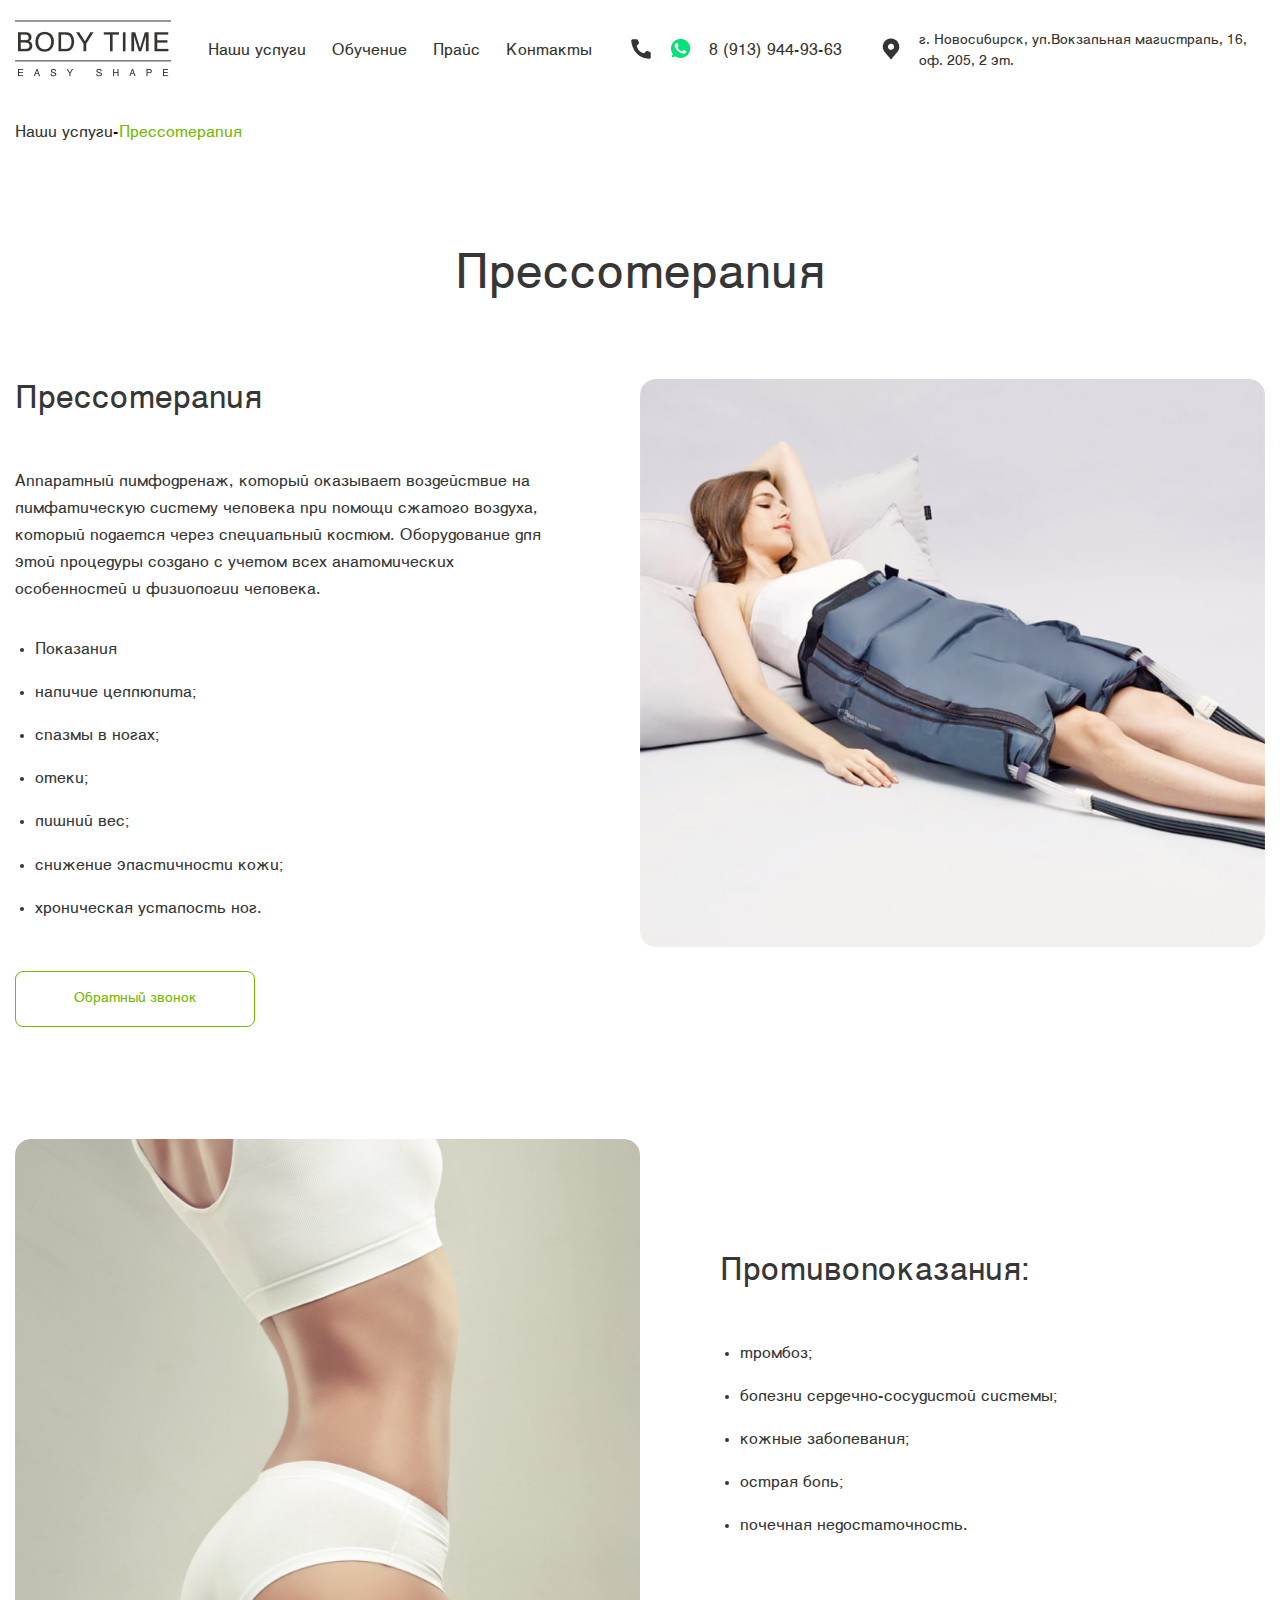
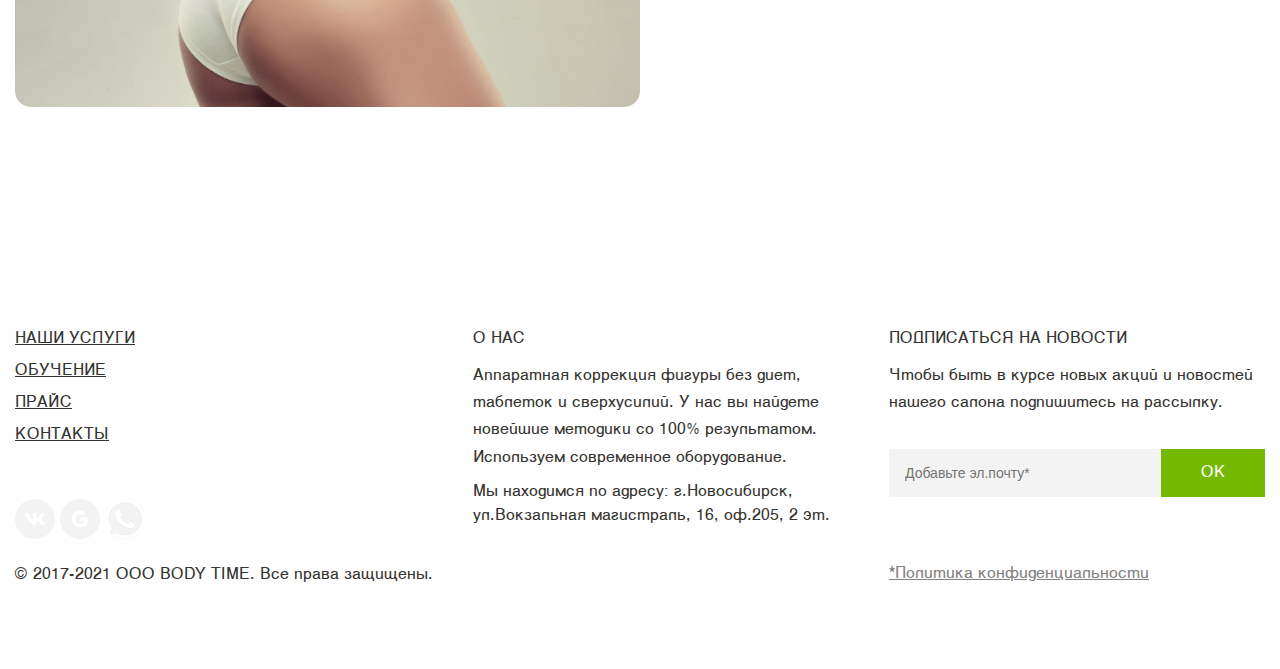
<file: beauty__fourt.html>
<!DOCTYPE html>
<html lang="ru">

<head>
    <meta charset="UTF-8">
    <meta http-equiv="X-UA-Compatible" content="IE=edge">
    <meta name="viewport" content="width=device-width, initial-scale=1.0, maximum-scale=1.0, user-scalable=0">
    <title>Body time</title>
    <link rel="stylesheet" href="./block/link.css">
</head>

<body>
    <div class="wrapper">
        <header class="header">
            <div class="container">
                <div class="header__main">
                    <div class="header__burger-mobile">
                        <span></span>
                        <span></span>
                        <span></span>
                    </div>
                    <nav class="mobile__nav">
                        <ul class="mobile__menu">
                            <li class="mobile__item"><a class="header__link" href="./index.html"> Главная</a></li>
                            <li class="mobile__item"><a class="header__link" href="./services.html">Наши услуги</a>
                            </li>
                            <li class="mobile__item"><a class="header__link" href="./courses.html">Обучение</a></li>
                            <li class="mobile__item"><a class="header__link" href="./price.html">Прайс</a></li>
                            <li class="mobile__item"><a class="header__link" href="./contacts.html">Контакты</a>
                            </li>
                        </ul>
                    </nav>
                    <a class="header__logo" href="./index.html"><img src="./img/logo.png" alt="logo__pic"></a>
                    <nav class="header__menu-mobile">
                        <ul class="heder__item-mobile">
                            <li class="header__item-mobile"><a class="header__link" href="./price.html">Прайс</a>
                            </li>
                        </ul>
                    </nav>
                    <nav class="header__nav">
                        <ul class="header__menu">
                            <li class="header__item"><a class="header__link" href="./services.html">Наши услуги</a>
                            </li>
                            <li class="header__item"><a class="header__link" href="./courses.html">Обучение</a></li>
                            <li class="header__item"><a class="header__link" href="./price.html">Прайс</a></li>
                            <li class="header__item"><a class="header__link" href="./contacts.html">Контакты</a>
                            </li>
                        </ul>
                    </nav>
                    <div class="header__contact">
                        <div class="header__icon">
                            <a href="tel:89139449363"><img class="header__phone" src="./img/phone.png"
                                    alt="phone__pic"></a>
                            <a href="#"><img class="header__whatsapp" src="./img/whatsapp.png" alt="whatsapp__pic"></a>
                            <a class="header__tel" href="tel:89139449363">8 (913) 944-93-63</a>
                        </div>
                    </div>
                    <div class="header__adress">
                        <a class="header__pic" href="#"><img src="./img/location.png" alt="location__img"></a>
                        <div class="header__city">г. Новосибирск, ул.Вокзальная магистраль, 16, оф. 205, 2 эт.</div>
                    </div>
                </div>
            </div>
        </header>
        <main class="body">
            <section class="callback">
                <div class="callback__main">
                    <div class="callback__wrap">
                        <div class="callback__close">
                            <img class="callback__img" src="./img/cross.png" alt="cross__img">
                        </div>
                        <div class="callback__title">Обратный звонок</div>
                        <div class="callback__lable">
                            <input class="callback__name" type="text" name="mail" placeholder="Ваше имя">
                            <input class="callback__phone" type="text" name="phone" placeholder="+7 (953) 812-12-77">
                        </div>
                        <label class="callback__form">
                            <input class="callback__check" type="checkbox" name="checkbox">
                            <div class="callback__view"></div>
                            <h3 class="callback__list">
                                Заполняя форму на сайте, Вы соглашаетесь с нашей Политикой
                                конфиденциальности
                            </h3>
                        </label>
                        <div class="callback__button">
                            <a class="callback__text" href="#">Заказать звонок</a>
                        </div>
                    </div>
                </div>
            </section>
            <section class="menu">
                <div class="container">
                    <nav class="menu__main">
                        <ul class="menu__item">
                            <li class="menu__list">
                                <a class="menu__link" href="./services.html">Наши услуги</a>
                            </li>
                            <li class="menu__list-dash">-</li>
                            <li class="menu__list">
                                <a class="menu__link menu__link-green" href="./beauty__fourt.html">Прессотерапия</a>
                            </li>
                        </ul>
                    </nav>
                </div>
            </section>
            <section class="beauty">
                <div class="container">
                    <div class="beauty__title">Прессотерапия</div>
                    <div class="beauty__block">
                        <div class="beauty__item beauty__item-paddingL">
                            <div class="beauty__name">Прессотерапия</div>
                            <div class="beauty__info">Аппаратный лимфодренаж, который оказывает воздействие на
                                лимфатическую систему человека при помощи сжатого воздуха, который подается через
                                специальный костюм. Оборудование для этой процедуры создано с учетом всех анатомических
                                особенностей и физиологии человека.</div>
                            <div class="beauty__indication">
                                <ul class="beauty__column">
                                    <li class="beauty__list">Показания</li>
                                    <li class="beauty__list">наличие целлюлита;</li>
                                    <li class="beauty__list">спазмы в ногах;</li>
                                    <li class="beauty__list">отеки;</li>
                                    <li class="beauty__list">лишний вес;</li>
                                    <li class="beauty__list">снижение эластичности кожи;</li>
                                    <li class="beauty__list">хроническая усталость ног.</li>
                                </ul>
                            </div>
                            <div class="beauty__call back-call">
                                <a class="beauty__back-call" href="#">Обратный звонок</a>
                            </div>
                        </div>
                        <div class="beauty__img">
                            <img class="beauty__pic" src="./img/Rectangle8(1).jpg" alt="beauty__pic">
                        </div>
                    </div>
                    <div class="beauty__block">
                        <div class="beauty__img">
                            <img class="beauty__pic" src="./img/Rectangle8(2).jpg" alt="beauty__pic">
                        </div>
                        <div class="beauty__item beauty__item-paddingR">
                            <div class="beauty__name">Противопоказания:</div>
                            <ul class="beauty__column">
                                <li class="beauty__list">тромбоз;</li>
                                <li class="beauty__list">болезни сердечно-сосудистой системы;</li>
                                <li class="beauty__list">кожные заболевания;</li>
                                <li class="beauty__list">острая боль;</li>
                                <li class="beauty__list">почечная недостаточность.</li>
                            </ul>
                        </div>
                    </div>
                </div>
            </section>
        </main>
        <footer class="footer">
            <div class="container">
                <div class="footer__main">
                    <div class="footer__menu">
                        <nav class="footer__nav">
                            <ul class="footer__item">
                                <li class="footer__list"><a class="footer__link" href="./services.html">Наши услуги</a>
                                </li>
                                <li class="footer__list"><a class="footer__link" href="./courses.html">Обучение</a></li>
                                <li class="footer__list"><a class="footer__link" href="./price.html">Прайс</a></li>
                                <li class="footer__list"><a class="footer__link" href="./contacts.html">Контакты</a>
                                </li>
                            </ul>
                        </nav>
                        <div class="footer__social">
                            <a class="footer__social-link" href="#"><img class="footer__social-img" src="./img/vk.jpg"
                                    alt="vk__pic"></a>
                            <a class="footer__social-link" href="#"><img class="footer__social-img"
                                    src="./img/google.jpg" alt="google__pic"></a>
                            <a class="footer__social-link" href="#"><img class="footer__social-img"
                                    src="./img/whatsapp.jpg" alt="what__pic"></a>
                        </div>
                        <div class="footer__copyright">© 2017-2021 ООО BODY TIME. Все права защищены.</div>
                    </div>
                    <div class="footer__about-us">
                        <h2 class="footer__title">О нас</h2>
                        <div class="footer__subtitle">Аппаратная коррекция фигуры без диет, таблеток и сверхусилий. У
                            нас
                            вы найдете новейшие методики со 100% результатом. Используем современное оборудование.</div>
                        <div class="footer__adress">Мы находимся по адресу: г.Новосибирск, ул.Вокзальная магистраль, 16,
                            оф.205, 2 эт.</div>
                    </div>
                    <div class="footer__news">
                        <div class="footer__news-text">Подписаться на новости</div>
                        <div class="footer__know">Чтобы быть в курсе новых акций и новостей нашего салона подпишитесь на
                            рассылку.</div>
                        <div class="footer__data">
                            <input class="footer__input" type="text" name="mail" placeholder="Добавьте эл.почту*"
                                required>
                            <ul class="footer__button">
                                <li class="footer__links"><a class="footer__btn-ok" href="#!">ok</a></li>
                            </ul>
                        </div>
                        <div class="footer__confidentiality"><a class="footer__confidentiality-link" href="#">*Политика
                                конфиденциальности</a></div>
                        <div class="footer__social-mobile">
                            <a class="footer__social-link-mobile" href="#!"><img class="footer__social-img"
                                    src="./img/vk.jpg" alt="vk__pic"></a>
                            <a class="footer__social-link-mobile" href="#!"><img class="footer__social-img"
                                    src="./img/google.jpg" alt="google_pic"></a>
                            <a class="footer__social-link-mobile" href="#!"><img class="footer__social-img"
                                    src="./img/whatsapp.jpg" alt="what__pic"></a>
                        </div>
                        <div class="footer__copyright-mobile">© 2017-2021 ООО BODY TIME. Все права защищены.</div>
                    </div>
                </div>
            </div>
        </footer>
    </div>
    <script src="./js/call.js"></script>
</body>

</html>
</file>
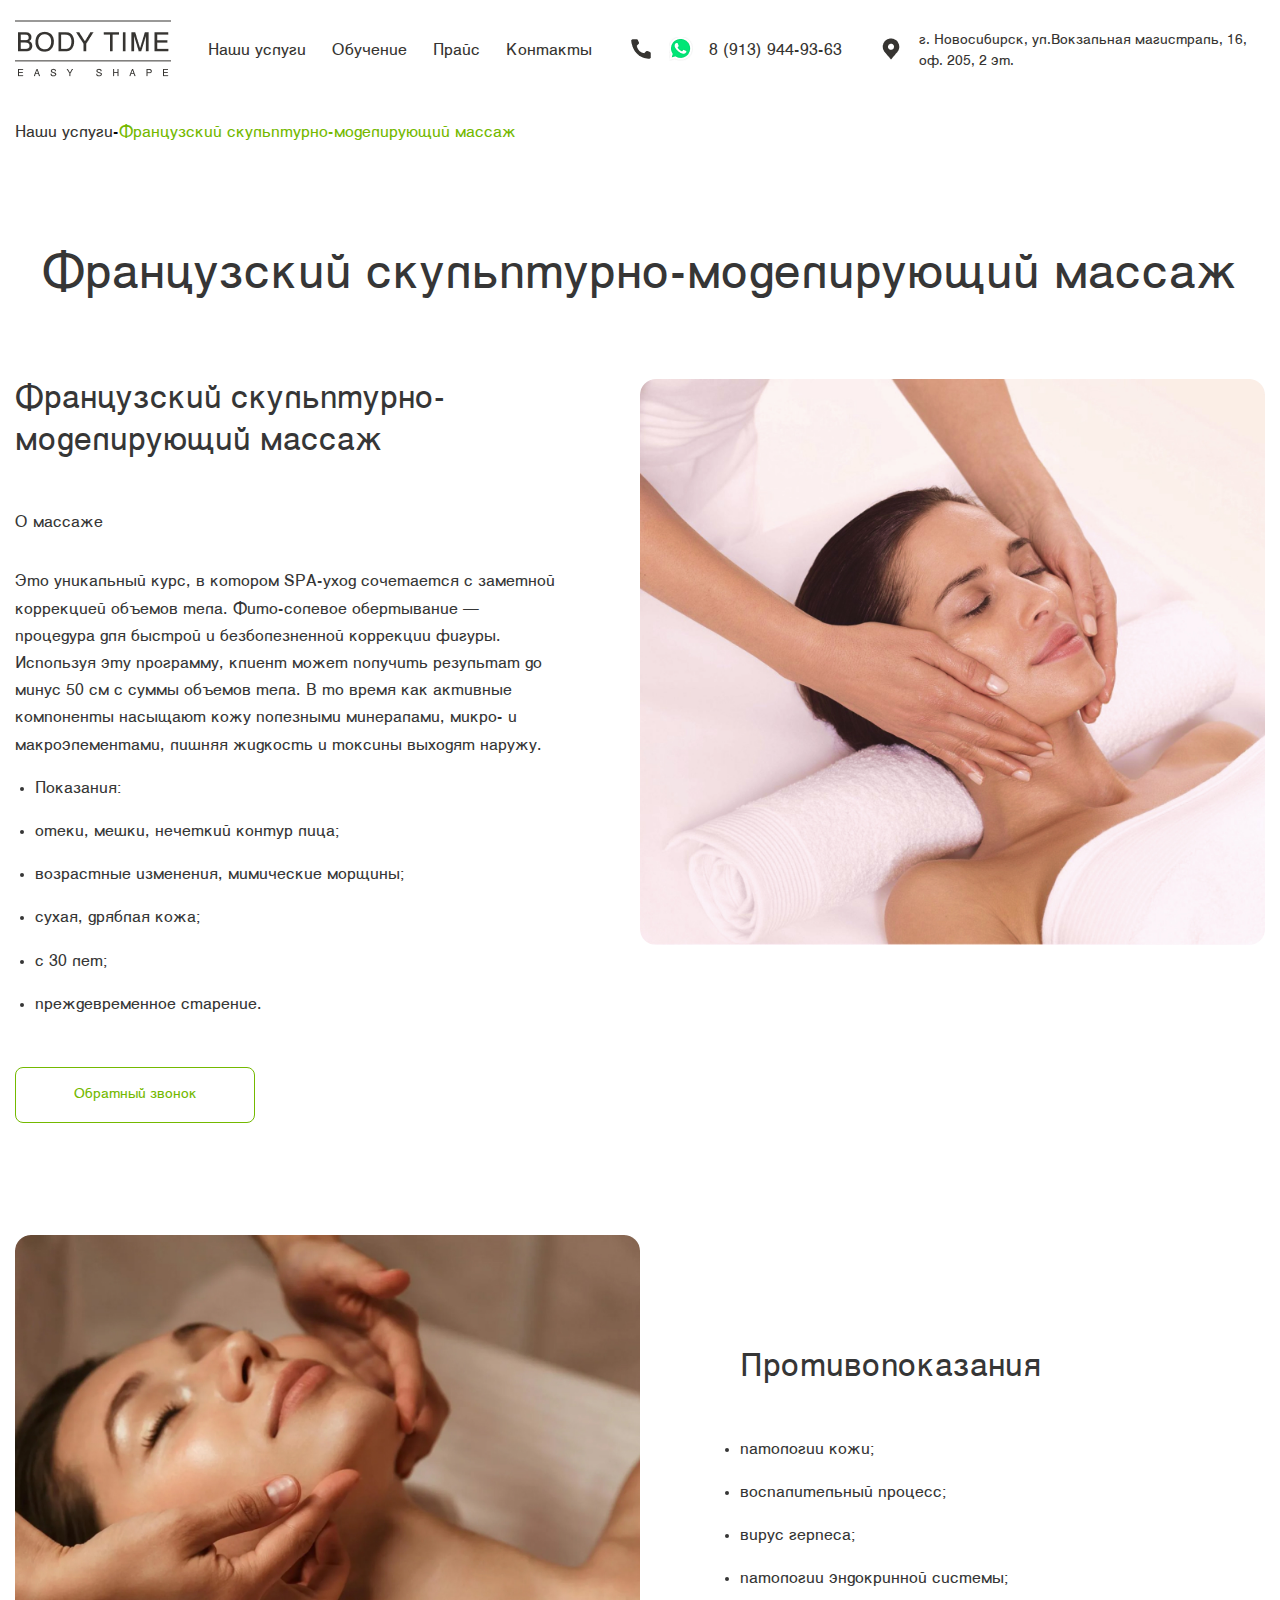
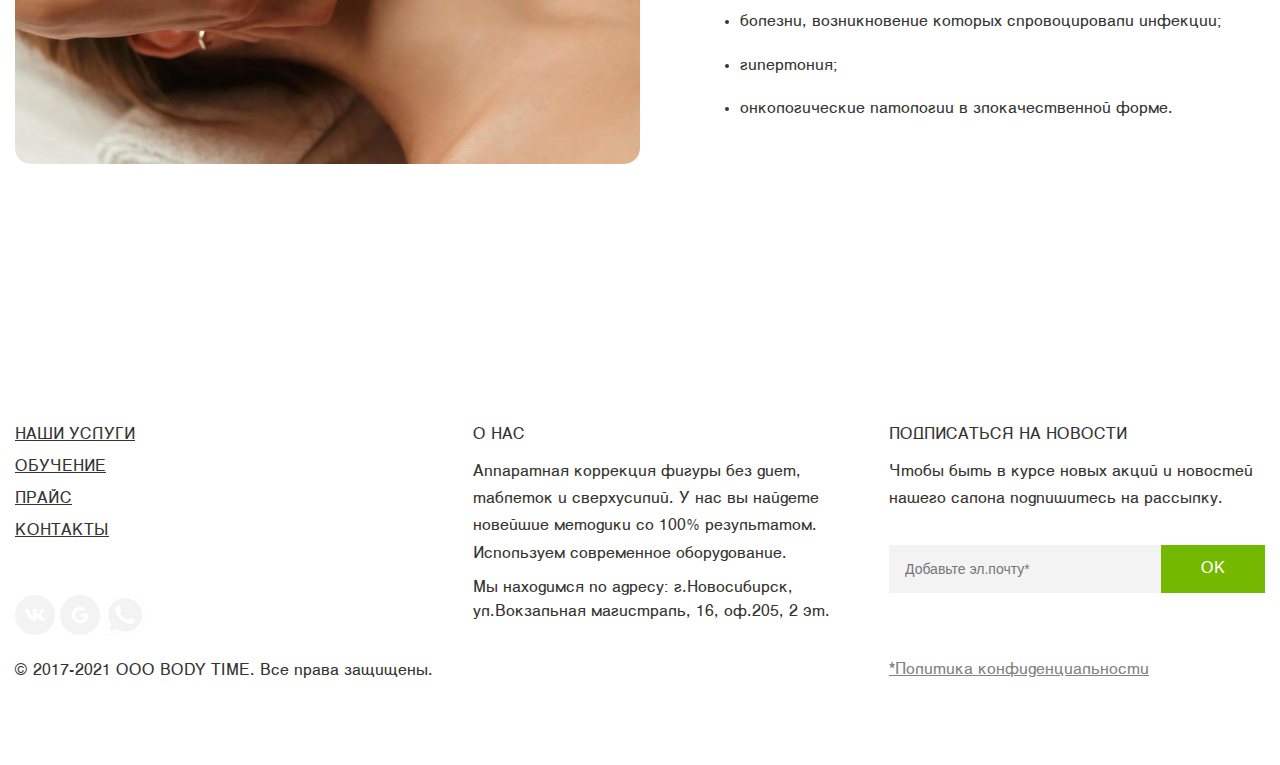
<file: beauty__nine.html>
<!DOCTYPE html>
<html lang="ru">

<head>
    <meta charset="UTF-8">
    <meta http-equiv="X-UA-Compatible" content="IE=edge">
    <meta name="viewport" content="width=device-width, initial-scale=1.0, maximum-scale=1.0, user-scalable=0">
    <title>Body time</title>
    <link rel="stylesheet" href="./block/link.css">
</head>

<body>
    <div class="wrapper">
        <header class="header">
            <div class="container">
                <div class="header__main">
                    <div class="header__burger-mobile">
                        <span></span>
                        <span></span>
                        <span></span>
                    </div>
                    <nav class="mobile__nav">
                        <ul class="mobile__menu">
                            <li class="mobile__item"><a class="header__link" href="./index.html"> Главная</a></li>
                            <li class="mobile__item"><a class="header__link" href="./services.html">Наши услуги</a>
                            </li>
                            <li class="mobile__item"><a class="header__link" href="./courses.html">Обучение</a></li>
                            <li class="mobile__item"><a class="header__link" href="./price.html">Прайс</a></li>
                            <li class="mobile__item"><a class="header__link" href="./contacts.html">Контакты</a>
                            </li>
                        </ul>
                    </nav>
                    <a class="header__logo" href="./index.html"><img src="./img/logo.png" alt="logo__pic"></a>
                    <nav class="header__menu-mobile">
                        <ul class="heder__item-mobile">
                            <li class="header__item-mobile"><a class="header__link" href="./price.html">Прайс</a>
                            </li>
                        </ul>
                    </nav>
                    <nav class="header__nav">
                        <ul class="header__menu">
                            <li class="header__item"><a class="header__link" href="./services.html">Наши услуги</a>
                            </li>
                            <li class="header__item"><a class="header__link" href="./courses.html">Обучение</a></li>
                            <li class="header__item"><a class="header__link" href="./price.html">Прайс</a></li>
                            <li class="header__item"><a class="header__link" href="./contacts.html">Контакты</a>
                            </li>
                        </ul>
                    </nav>
                    <div class="header__contact">
                        <div class="header__icon">
                            <a href="tel:89139449363"><img class="header__phone" src="./img/phone.png"
                                    alt="phone__pic"></a>
                            <a href="#"><img class="header__whatsapp" src="./img/whatsapp.png" alt="whatsapp__pic"></a>
                            <a class="header__tel" href="tel:89139449363">8 (913) 944-93-63</a>
                        </div>
                    </div>
                    <div class="header__adress">
                        <a class="header__pic" href="#"><img src="./img/location.png" alt="location__img"></a>
                        <div class="header__city">г. Новосибирск, ул.Вокзальная магистраль, 16, оф. 205, 2 эт.</div>
                    </div>
                </div>
            </div>
        </header>
        <main class="body">
            <section class="callback">
                <div class="callback__main">
                    <div class="callback__wrap">
                        <div class="callback__close">
                            <img class="callback__img" src="./img/cross.png" alt="cross__img">
                        </div>
                        <div class="callback__title">Обратный звонок</div>
                        <div class="callback__lable">
                            <input class="callback__name" type="text" name="mail" placeholder="Ваше имя">
                            <input class="callback__phone" type="text" name="phone" placeholder="+7 (953) 812-12-77">
                        </div>
                        <label class="callback__form">
                            <input class="callback__check" type="checkbox" name="checkbox">
                            <div class="callback__view"></div>
                            <h3 class="callback__list">
                                Заполняя форму на сайте, Вы соглашаетесь с нашей Политикой
                                конфиденциальности
                            </h3>
                        </label>
                        <div class="callback__button">
                            <a class="callback__text" href="#">Заказать звонок</a>
                        </div>
                    </div>
                </div>
            </section>
            <section class="menu">
                <div class="container">
                    <nav class="menu__main">
                        <ul class="menu__item">
                            <li class="menu__list">
                                <a class="menu__link" href="./services.html">Наши услуги</a>
                            </li>
                            <li class="menu__list-dash">-</li>
                            <li class="menu__list">
                                <a class="menu__link menu__link-green" href="./beauty__nine.html">Французский
                                    скульптурно-моделирующий массаж</a>
                            </li>
                        </ul>
                    </nav>
                </div>
            </section>
            <section class="beauty">
                <div class="container">
                    <div class="beauty__title">Французский скульптурно-моделирующий массаж</div>
                    <div class="beauty__block">
                        <div class="beauty__item beauty__item-paddingL">
                            <div class="beauty__name">Французский скульптурно-моделирующий массаж</div>
                            <div class="beauty__info">О массаже</div>
                            <div class="beauty__indication">
                                <div class="beauty__list">Это уникальный курс, в котором SPA-уход сочетается с заметной
                                    коррекцией объемов тела. Фито-солевое обертывание — процедура для быстрой
                                    и безболезненной коррекции фигуры. Используя эту программу, клиент может получить
                                    результат до минус 50 см с суммы объемов тела. В то время как активные компоненты
                                    насыщают кожу полезными минералами, микро- и макроэлементами, лишняя жидкость и
                                    токсины выходят наружу.</div>
                                <ul class="beauty__column">
                                    <li class="beauty__list">Показания:</li>
                                    <li class="beauty__list">отеки, мешки, нечеткий контур лица;</li>
                                    <li class="beauty__list">возрастные изменения, мимические морщины;</li>
                                    <li class="beauty__list">сухая, дряблая кожа;</li>
                                    <li class="beauty__list">с 30 лет;</li>
                                    <li class="beauty__list">преждевременное старение.</li>
                                </ul>
                            </div>
                            <div class="beauty__call back-call">
                                <a class="beauty__back-call" href="#">Обратный звонок</a>
                            </div>
                        </div>
                        <div class="beauty__img">
                            <img class="beauty__pic" src="./img/Rectangle7(1).jpg" alt="beauty__pic">
                        </div>
                    </div>
                    <div class="beauty__block">
                        <div class="beauty__img">
                            <img class="beauty__pic" src="./img/Rectangle7(2).jpg" alt="beauty__pic">
                        </div>
                        <div class="beauty__item beauty__item-paddingR">
                            <ul class="beauty__column">
                                <li class="beauty__name">Противопоказания</li>
                                <li class="beauty__list">патологии кожи;</li>
                                <li class="beauty__list">воспалительный процесс;</li>
                                <li class="beauty__list">вирус герпеса;</li>
                                <li class="beauty__list">патологии эндокринной системы;</li>
                                <li class="beauty__list">болезни, возникновение которых спровоцировали инфекции;</li>
                                <li class="beauty__list">гипертония;</li>
                                <li class="beauty__list">онкологические патологии в злокачественной форме.</li>
                            </ul>
                        </div>
                    </div>
                </div>
            </section>
        </main>
        <footer class="footer">
            <div class="container">
                <div class="footer__main">
                    <div class="footer__menu">
                        <nav class="footer__nav">
                            <ul class="footer__item">
                                <li class="footer__list"><a class="footer__link" href="./services.html">Наши услуги</a>
                                </li>
                                <li class="footer__list"><a class="footer__link" href="./courses.html">Обучение</a></li>
                                <li class="footer__list"><a class="footer__link" href="./price.html">Прайс</a></li>
                                <li class="footer__list"><a class="footer__link" href="./contacts.html">Контакты</a>
                                </li>
                            </ul>
                        </nav>
                        <div class="footer__social">
                            <a class="footer__social-link" href="#"><img class="footer__social-img" src="./img/vk.jpg"
                                    alt="vk__pic"></a>
                            <a class="footer__social-link" href="#"><img class="footer__social-img"
                                    src="./img/google.jpg" alt="google__pic"></a>
                            <a class="footer__social-link" href="#"><img class="footer__social-img"
                                    src="./img/whatsapp.jpg" alt="what__pic"></a>
                        </div>
                        <div class="footer__copyright">© 2017-2021 ООО BODY TIME. Все права защищены.</div>
                    </div>
                    <div class="footer__about-us">
                        <h2 class="footer__title">О нас</h2>
                        <div class="footer__subtitle">Аппаратная коррекция фигуры без диет, таблеток и сверхусилий. У
                            нас
                            вы найдете новейшие методики со 100% результатом. Используем современное оборудование.</div>
                        <div class="footer__adress">Мы находимся по адресу: г.Новосибирск, ул.Вокзальная магистраль, 16,
                            оф.205, 2 эт.</div>
                    </div>
                    <div class="footer__news">
                        <div class="footer__news-text">Подписаться на новости</div>
                        <div class="footer__know">Чтобы быть в курсе новых акций и новостей нашего салона подпишитесь на
                            рассылку.</div>
                        <div class="footer__data">
                            <input class="footer__input" type="text" name="mail" placeholder="Добавьте эл.почту*"
                                required>
                            <ul class="footer__button">
                                <li class="footer__links"><a class="footer__btn-ok" href="#!">ok</a></li>
                            </ul>
                        </div>
                        <div class="footer__confidentiality"><a class="footer__confidentiality-link" href="#!">*Политика
                                конфиденциальности</a></div>
                        <div class="footer__social-mobile">
                            <a class="footer__social-link-mobile" href="#!"><img class="footer__social-img"
                                    src="./img/vk.jpg" alt="vk__pic"></a>
                            <a class="footer__social-link-mobile" href="#!"><img class="footer__social-img"
                                    src="./img/google.jpg" alt="google_pic"></a>
                            <a class="footer__social-link-mobile" href="#!"><img class="footer__social-img"
                                    src="./img/whatsapp.jpg" alt="what__pic"></a>
                        </div>
                        <div class="footer__copyright-mobile">© 2017-2021 ООО BODY TIME. Все права защищены.</div>
                    </div>
                </div>
            </div>
        </footer>
    </div>
    <script src="./js/call.js"></script>
</body>

</html>
</file>
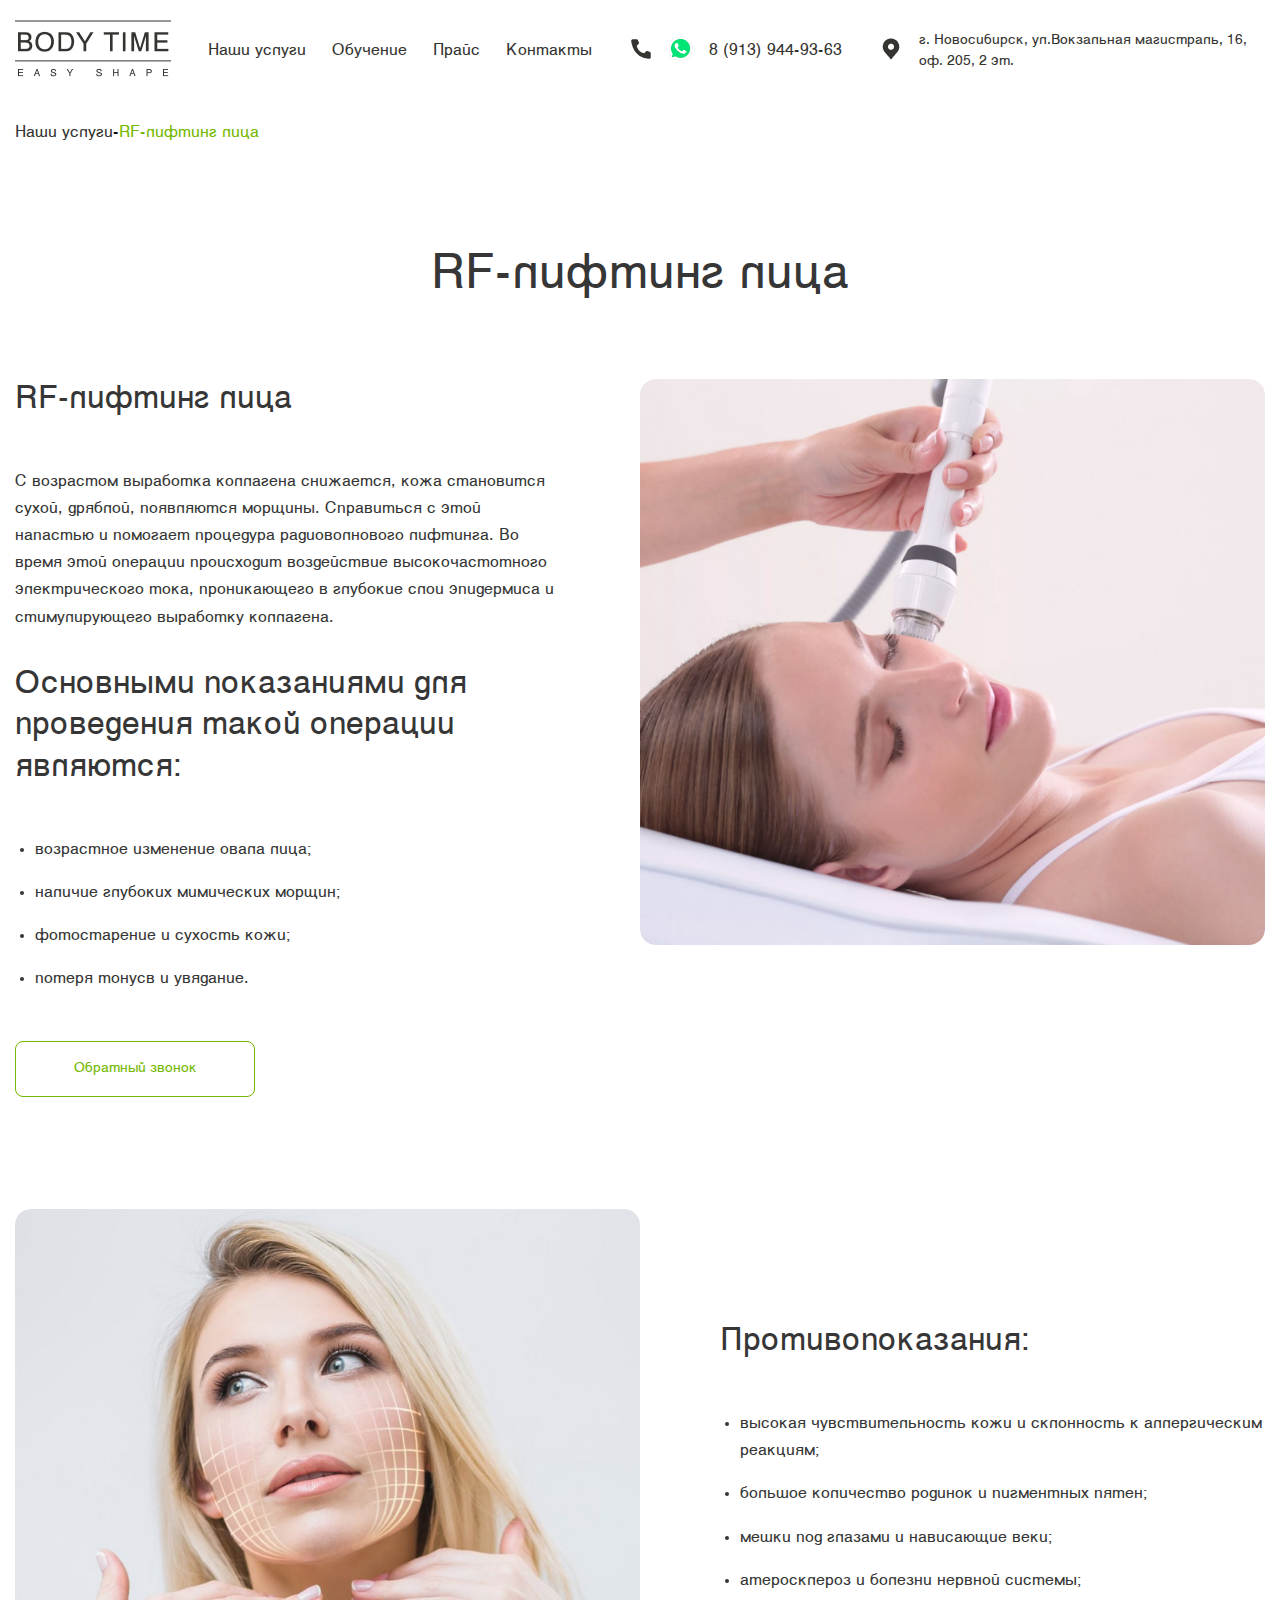
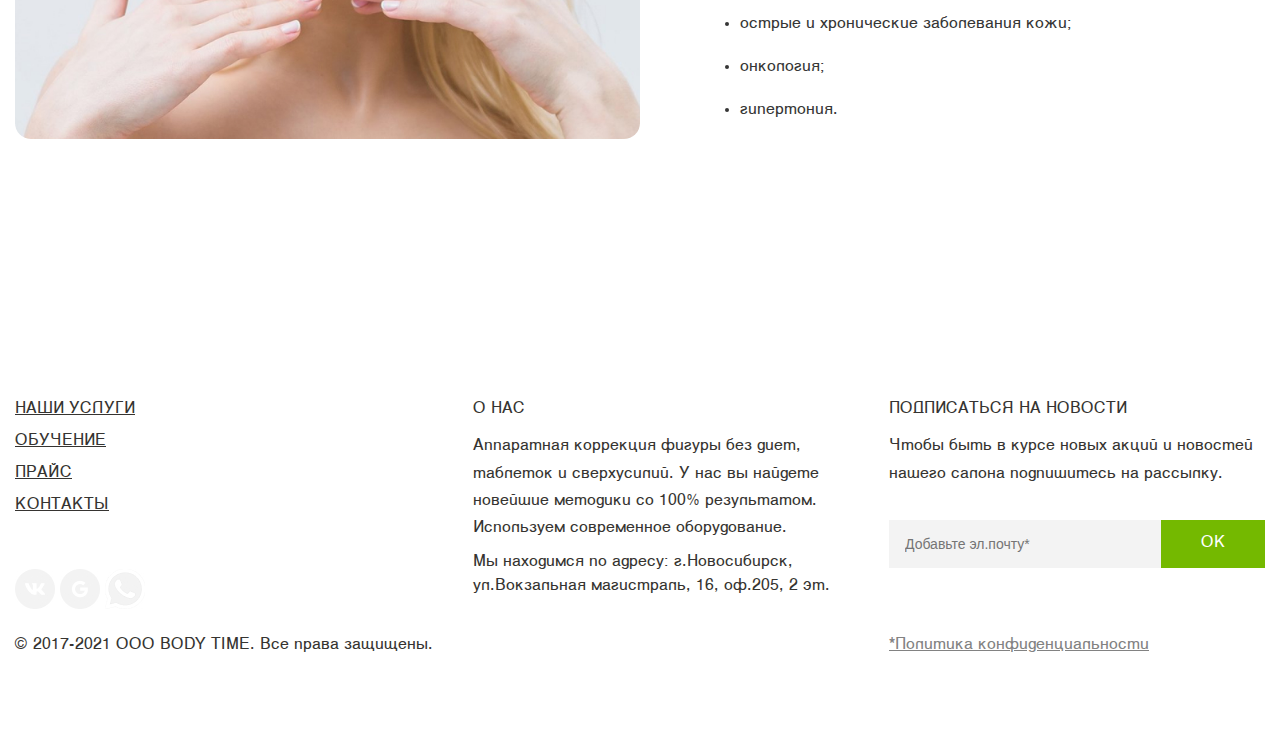
<file: beauty__one.html>
<!DOCTYPE html>
<html lang="ru">

<head>
    <meta charset="UTF-8">
    <meta http-equiv="X-UA-Compatible" content="IE=edge">
    <meta name="viewport" content="width=device-width, initial-scale=1.0, maximum-scale=1.0, user-scalable=0">
    <title>Body time</title>
    <link rel="stylesheet" href="./block/link.css">
</head>

<body>
    <div class="wrapper">
        <header class="header">
            <div class="container">
                <div class="header__main">
                    <div class="header__burger-mobile">
                        <span></span>
                        <span></span>
                        <span></span>
                    </div>
                    <nav class="mobile__nav">
                        <ul class="mobile__menu">
                            <li class="mobile__item"><a class="header__link" href="./index.html"> Главная</a></li>
                            <li class="mobile__item"><a class="header__link" href="./services.html">Наши услуги</a>
                            </li>
                            <li class="mobile__item"><a class="header__link" href="./courses.html">Обучение</a></li>
                            <li class="mobile__item"><a class="header__link" href="./price.html">Прайс</a></li>
                            <li class="mobile__item"><a class="header__link" href="./contacts.html">Контакты</a>
                            </li>
                        </ul>
                    </nav>
                    <a class="header__logo" href="./index.html"><img src="./img/logo.png" alt="logo__pic"></a>
                    <nav class="header__menu-mobile">
                        <ul class="heder__item-mobile">
                            <li class="header__item-mobile"><a class="header__link" href="./price.html">Прайс</a>
                            </li>
                        </ul>
                    </nav>
                    <nav class="header__nav">
                        <ul class="header__menu">
                            <li class="header__item"><a class="header__link" href="./services.html">Наши услуги</a>
                            </li>
                            <li class="header__item"><a class="header__link" href="./courses.html">Обучение</a></li>
                            <li class="header__item"><a class="header__link" href="./price.html">Прайс</a></li>
                            <li class="header__item"><a class="header__link" href="./contacts.html">Контакты</a>
                            </li>
                        </ul>
                    </nav>
                    <div class="header__contact">
                        <div class="header__icon">
                            <a href="tel:89139449363"><img class="header__phone" src="./img/phone.png"
                                    alt="phone__pic"></a>
                            <a href="#"><img class="header__whatsapp" src="./img/whatsapp.png" alt="whatsapp__pic"></a>
                            <a class="header__tel" href="tel:89139449363">8 (913) 944-93-63</a>
                        </div>
                    </div>
                    <div class="header__adress">
                        <a class="header__pic" href="#"><img src="./img/location.png" alt="location__img"></a>
                        <div class="header__city">г. Новосибирск, ул.Вокзальная магистраль, 16, оф. 205, 2 эт.</div>
                    </div>
                </div>
            </div>
        </header>
        <main class="body">
            <section class="callback">
                <div class="callback__main">
                    <div class="callback__wrap">
                        <div class="callback__close">
                            <img class="callback__img" src="./img/cross.png" alt="cross__img">
                        </div>
                        <div class="callback__title">Обратный звонок</div>
                        <div class="callback__lable">
                            <input class="callback__name" type="text" name="mail" placeholder="Ваше имя">
                            <input class="callback__phone" type="text" name="phone" placeholder="+7 (953) 812-12-77">
                        </div>
                        <label class="callback__form">
                            <input class="callback__check" type="checkbox" name="checkbox">
                            <div class="callback__view"></div>
                            <h3 class="callback__list">
                                Заполняя форму на сайте, Вы соглашаетесь с нашей Политикой
                                конфиденциальности
                            </h3>
                        </label>
                        <div class="callback__button">
                            <a class="callback__text" href="#">Заказать звонок</a>
                        </div>
                    </div>
                </div>
            </section>
            <section class="menu">
                <div class="container">
                    <nav class="menu__main">
                        <ul class="menu__item">
                            <li class="menu__list">
                                <a class="menu__link" href="./services.html">Наши услуги</a>
                            </li>
                            <li class="menu__list-dash">-</li>
                            <li class="menu__list">
                                <a class="menu__link menu__link-green" href="./beauty__one.html">RF-лифтинг лица</a>
                            </li>
                        </ul>
                    </nav>
                </div>
            </section>
            <section class="beauty">
                <div class="container">
                    <div class="beauty__title">RF-лифтинг лица</div>
                    <div class="beauty__block">
                        <div class="beauty__item beauty__item-paddingL">
                            <div class="beauty__name">RF-лифтинг лица</div>
                            <div class="beauty__info">С возрастом выработка коллагена снижается, кожа становится
                                сухой,
                                дряблой, появляются морщины. Справиться с этой напастью и помогает процедура
                                радиоволнового лифтинга. Во время этой операции происходит воздействие
                                высокочастотного
                                электрического тока, проникающего в глубокие слои эпидермиса и стимулирующего
                                выработку
                                коллагена.</div>
                            <div class="beauty__indication">
                                <div class="beauty__name">Основными показаниями для проведения такой операции являются:
                                </div>
                                <ul class="beauty__column">
                                    <li class="beauty__list">возрастное изменение овала лица;</li>
                                    <li class="beauty__list">наличие глубоких мимических морщин;</li>
                                    <li class="beauty__list">фотостарение и сухость кожи;</li>
                                    <li class="beauty__list">потеря тонусв и увядание.</li>
                                </ul>
                            </div>
                            <div class="beauty__call back-call">
                                <a class="beauty__back-call" href="#">Обратный звонок</a>
                            </div>
                        </div>
                        <div class="beauty__img">
                            <img class="beauty__pic" src="./img/Rectangle1(1).jpg" alt="beauty__pic">
                        </div>
                    </div>
                    <div class="beauty__block">
                        <div class="beauty__img">
                            <img class="beauty__pic" src="./img/Rectangle1(2).jpg" alt="beauty__pic">
                        </div>
                        <div class="beauty__item beauty__item-paddingR">
                            <div class="beauty__name">Противопоказания:</div>
                            <ul class="beauty__column">
                                <li class="beauty__list">высокая чувствительность кожи и склонность к аллергическим
                                    реакциям;</li>
                                <li class="beauty__list">большое количество родинок и пигментных пятен;</li>
                                <li class="beauty__list">мешки под глазами и нависающие веки;</li>
                                <li class="beauty__list">атеросклероз и болезни нервной системы;</li>
                                <li class="beauty__list">острые и хронические заболевания кожи;</li>
                                <li class="beauty__list">онкология;</li>
                                <li class="beauty__list">гипертония.</li>
                            </ul>
                        </div>
                    </div>
                </div>
            </section>
        </main>
        <footer class="footer">
            <div class="container">
                <div class="footer__main">
                    <div class="footer__menu">
                        <nav class="footer__nav">
                            <ul class="footer__item">
                                <li class="footer__list"><a class="footer__link" href="./services.html">Наши услуги</a>
                                </li>
                                <li class="footer__list"><a class="footer__link" href="./courses.html">Обучение</a></li>
                                <li class="footer__list"><a class="footer__link" href="./price.html">Прайс</a></li>
                                <li class="footer__list"><a class="footer__link" href="./contacts.html">Контакты</a>
                                </li>
                            </ul>
                        </nav>
                        <div class="footer__social">
                            <a class="footer__social-link" href="#"><img class="footer__social-img" src="./img/vk.jpg"
                                    alt="vk__pic"></a>
                            <a class="footer__social-link" href="#"><img class="footer__social-img"
                                    src="./img/google.jpg" alt="google__pic"></a>
                            <a class="footer__social-link" href="#"><img class="footer__social-img"
                                    src="./img/whatsapp.jpg" alt="what__pic"></a>
                        </div>
                        <div class="footer__copyright">© 2017-2021 ООО BODY TIME. Все права защищены.</div>
                    </div>
                    <div class="footer__about-us">
                        <h2 class="footer__title">О нас</h2>
                        <div class="footer__subtitle">Аппаратная коррекция фигуры без диет, таблеток и сверхусилий. У
                            нас
                            вы найдете новейшие методики со 100% результатом. Используем современное оборудование.</div>
                        <div class="footer__adress">Мы находимся по адресу: г.Новосибирск, ул.Вокзальная магистраль, 16,
                            оф.205, 2 эт.</div>
                    </div>
                    <div class="footer__news">
                        <div class="footer__news-text">Подписаться на новости</div>
                        <div class="footer__know">Чтобы быть в курсе новых акций и новостей нашего салона подпишитесь на
                            рассылку.</div>
                        <div class="footer__data">
                            <input class="footer__input" type="text" name="mail" placeholder="Добавьте эл.почту*"
                                required>
                            <ul class="footer__button">
                                <li class="footer__links"><a class="footer__btn-ok" href="#!">ok</a></li>
                            </ul>
                        </div>
                        <div class="footer__confidentiality"><a class="footer__confidentiality-link" href="#!">*Политика
                                конфиденциальности</a></div>
                        <div class="footer__social-mobile">
                            <a class="footer__social-link-mobile" href="#!"><img class="footer__social-img"
                                    src="./img/vk.jpg" alt="vk__pic"></a>
                            <a class="footer__social-link-mobile" href="#!"><img class="footer__social-img"
                                    src="./img/google.jpg" alt="google_pic"></a>
                            <a class="footer__social-link-mobile" href="#!"><img class="footer__social-img"
                                    src="./img/whatsapp.jpg" alt="what__pic"></a>
                        </div>
                        <div class="footer__copyright-mobile">© 2017-2021 ООО BODY TIME. Все права защищены.</div>
                    </div>
                </div>
            </div>
        </footer>
    </div>
    <script src="./js/call.js"></script>
</body>

</html>
</file>
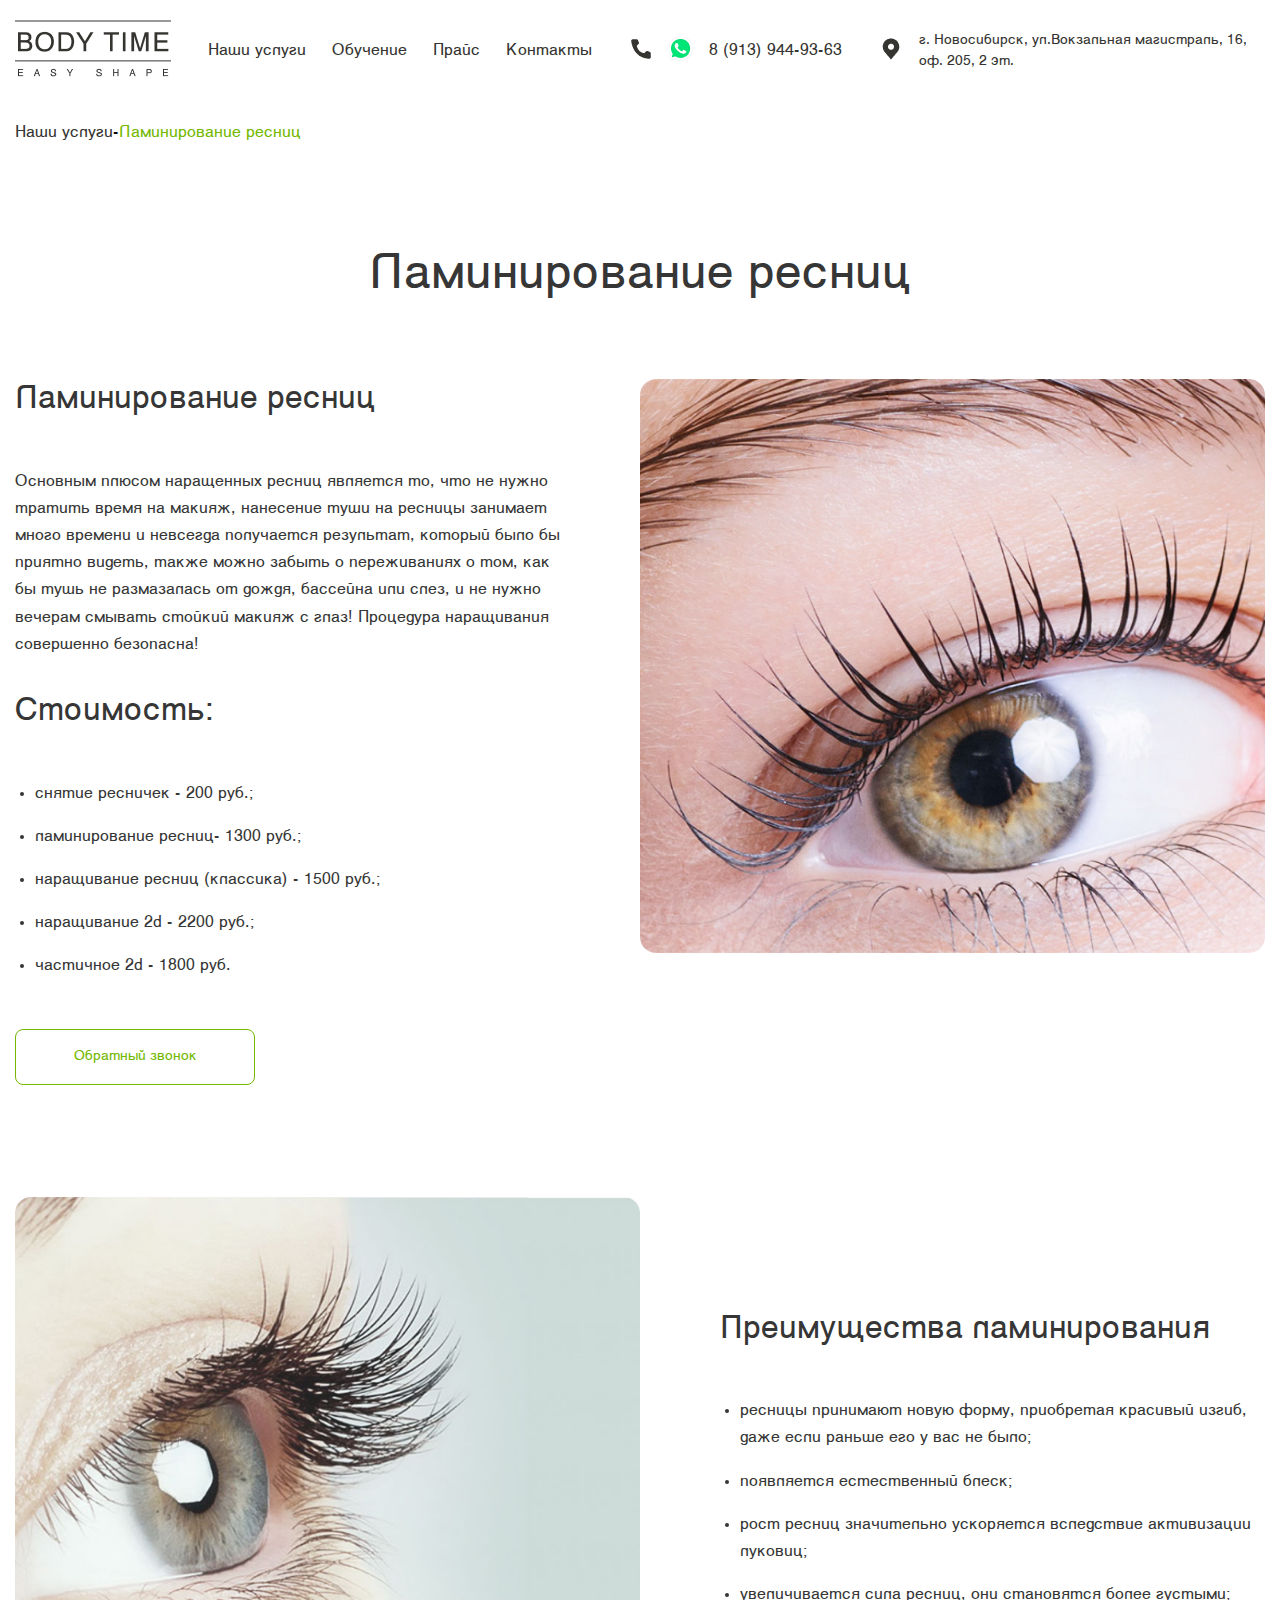
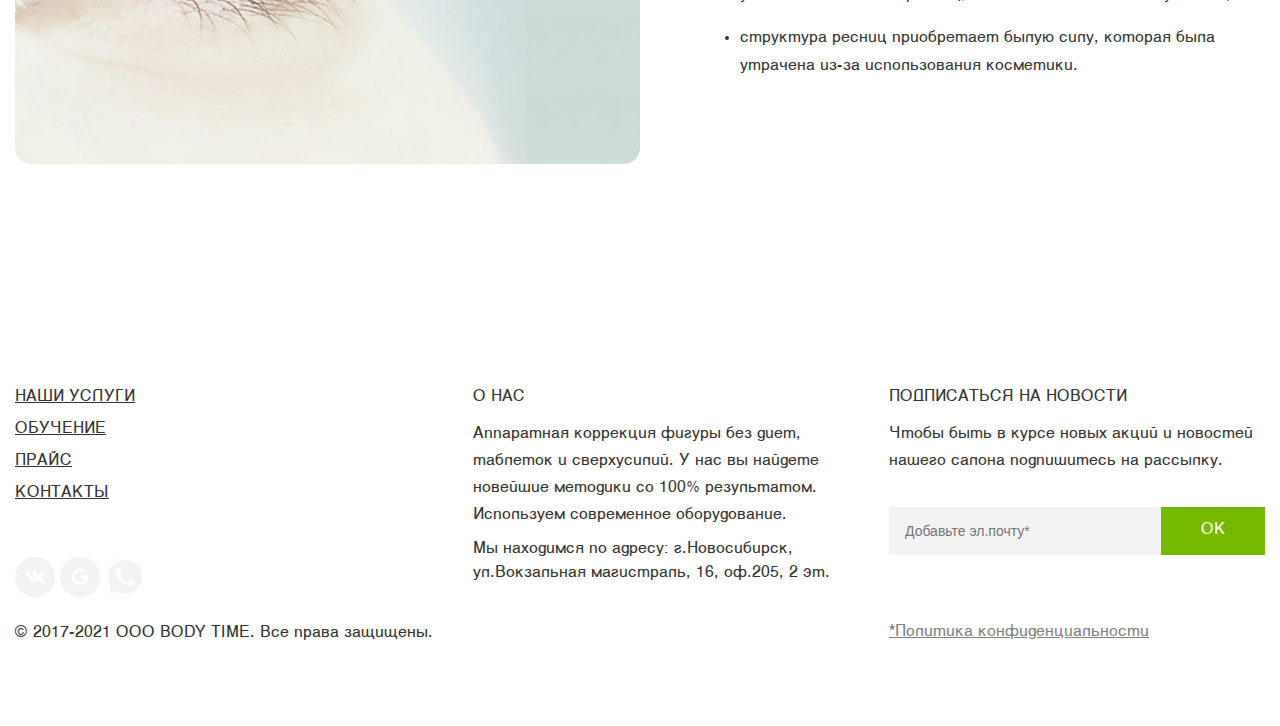
<file: beauty__seven.html>
<!DOCTYPE html>
<html lang="ru">

<head>
    <meta charset="UTF-8">
    <meta http-equiv="X-UA-Compatible" content="IE=edge">
    <meta name="viewport" content="width=device-width, initial-scale=1.0, maximum-scale=1.0, user-scalable=0">
    <title>Body time</title>
    <link rel="stylesheet" href="./block/link.css">
</head>

<body>
    <div class="wrapper">
        <header class="header">
            <div class="container">
                <div class="header__main">
                    <div class="header__burger-mobile">
                        <span></span>
                        <span></span>
                        <span></span>
                    </div>
                    <nav class="mobile__nav">
                        <ul class="mobile__menu">
                            <li class="mobile__item"><a class="header__link" href="./index.html"> Главная</a></li>
                            <li class="mobile__item"><a class="header__link" href="./services.html">Наши услуги</a>
                            </li>
                            <li class="mobile__item"><a class="header__link" href="./courses.html">Обучение</a></li>
                            <li class="mobile__item"><a class="header__link" href="./price.html">Прайс</a></li>
                            <li class="mobile__item"><a class="header__link" href="./contacts.html">Контакты</a>
                            </li>
                        </ul>
                    </nav>
                    <a class="header__logo" href="./index.html"><img src="./img/logo.png" alt="logo__pic"></a>
                    <nav class="header__menu-mobile">
                        <ul class="heder__item-mobile">
                            <li class="header__item-mobile"><a class="header__link" href="./price.html">Прайс</a>
                            </li>
                        </ul>
                    </nav>
                    <nav class="header__nav">
                        <ul class="header__menu">
                            <li class="header__item"><a class="header__link" href="./services.html">Наши услуги</a>
                            </li>
                            <li class="header__item"><a class="header__link" href="./courses.html">Обучение</a></li>
                            <li class="header__item"ы><a class="header__link" href="./price.html">Прайс</a></li>
                            <li class="header__item"><a class="header__link" href="./contacts.html">Контакты</a>
                            </li>
                        </ul>
                    </nav>
                    <div class="header__contact">
                        <div class="header__icon">
                            <a href="tel:89139449363"><img class="header__phone" src="./img/phone.png"
                                    alt="phone__pic"></a>
                            <a href="#"><img class="header__whatsapp" src="./img/whatsapp.png" alt="whatsapp__pic"></a>
                            <a class="header__tel" href="tel:89139449363">8 (913) 944-93-63</a>
                        </div>
                    </div>
                    <div class="header__adress">
                        <a class="header__pic" href="#"><img src="./img/location.png" alt="location__img"></a>
                        <div class="header__city">г. Новосибирск, ул.Вокзальная магистраль, 16, оф. 205, 2 эт.</div>
                    </div>
                </div>
            </div>
        </header>
        <main class="body">
            <section class="callback">
                <div class="callback__main">
                    <div class="callback__wrap">
                        <div class="callback__close">
                            <img class="callback__img" src="./img/cross.png" alt="cross__img">
                        </div>
                        <div class="callback__title">Обратный звонок</div>
                        <div class="callback__lable">
                            <input class="callback__name" type="text" name="mail" placeholder="Ваше имя">
                            <input class="callback__phone" type="text" name="phone" placeholder="+7 (953) 812-12-77">
                        </div>
                        <label class="callback__form">
                            <input class="callback__check" type="checkbox" name="checkbox">
                            <div class="callback__view"></div>
                            <h3 class="callback__list">
                                Заполняя форму на сайте, Вы соглашаетесь с нашей Политикой
                                конфиденциальности
                            </h3>
                        </label>
                        <div class="callback__button">
                            <a class="callback__text" href="#">Заказать звонок</a>
                        </div>
                    </div>
                </div>
            </section>
            <section class="menu">
                <div class="container">
                    <nav class="menu__main">
                        <ul class="menu__item">
                            <li class="menu__list">
                                <a class="menu__link" href="./services.html">Наши услуги</a>
                            </li>
                            <li class="menu__list-dash">-</li>
                            <li class="menu__list">
                                <a class="menu__link menu__link-green" href="./beauty__seven.html">Ламинирование
                                    ресниц</a>
                            </li>
                        </ul>
                    </nav>
                </div>
            </section>
            <section class="beauty">
                <div class="container">
                    <div class="beauty__title">Ламинирование ресниц</div>
                    <div class="beauty__block">
                        <div class="beauty__item beauty__item-paddingL">
                            <div class="beauty__name">Ламинирование ресниц</div>
                            <div class="beauty__info">Основным плюсом наращенных ресниц является то, что не нужно
                                тратить время на макияж, нанесение туши на ресницы занимает много времени и невсегда
                                получается результат, который было бы приятно видеть, также можно забыть о переживаниях
                                о том, как бы тушь не размазалась от дождя, бассейна или слез, и не нужно вечерам
                                смывать стойкий макияж с глаз! Процедура наращивания совершенно безопасна!</div>
                            <div class="beauty__indication">
                                <div class="beauty__name">Стоимость:</div>
                                <ul class="beauty__column">
                                    <li class="beauty__list">снятие ресничек - 200 руб.;</li>
                                    <li class="beauty__list">ламинирование ресниц- 1300 руб.;</li>
                                    <li class="beauty__list">наращивание ресниц (классика) - 1500 руб.;</li>
                                    <li class="beauty__list">наращивание 2d - 2200 руб.;</li>
                                    <li class="beauty__list">частичное 2d - 1800 руб.</li>
                                </ul>
                            </div>
                            <div class="beauty__call back-call">
                                <a class="beauty__back-call" href="#">Обратный звонок</a>
                            </div>
                        </div>
                        <div class="beauty__img">
                            <img class="beauty__pic" src="./img/Rectangle5(1).jpg" alt="beauty__pic">
                        </div>
                    </div>
                    <div class="beauty__block">
                        <div class="beauty__img">
                            <img class="beauty__pic" src="./img/Rectangle5(2).jpg" alt="beauty__pic">
                        </div>
                        <div class="beauty__item beauty__item-paddingR">
                            <div class="beauty__name">Преимущества ламинирования</div>
                            <ul class="beauty__column">
                                <li class="beauty__list">ресницы принимают новую форму, приобретая красивый изгиб, даже
                                    если
                                    раньше его у вас не было;</li>
                                <li class="beauty__list">появляется естественный блеск;</li>
                                <li class="beauty__list">рост ресниц значительно ускоряется вследствие активизации
                                    луковиц;
                                </li>
                                <li class="beauty__list">увеличивается сила ресниц, они становятся более густыми;</li>
                                <li class="beauty__list">структура ресниц приобретает былую силу, которая была утрачена
                                    из-за использования косметики.</li>
                            </ul>
                        </div>
                    </div>
                </div>
            </section>
        </main>
        <footer class="footer">
            <div class="container">
                <div class="footer__main">
                    <div class="footer__menu">
                        <nav class="footer__nav">
                            <ul class="footer__item">
                                <li class="footer__list"><a class="footer__link" href="./services.html">Наши услуги</a>
                                </li>
                                <li class="footer__list"><a class="footer__link" href="./courses.html">Обучение</a></li>
                                <li class="footer__list"><a class="footer__link" href="./price.html">Прайс</a></li>
                                <li class="footer__list"><a class="footer__link" href="./contacts.html">Контакты</a>
                                </li>
                            </ul>
                        </nav>
                        <div class="footer__social">
                            <a class="footer__social-link" href="#"><img class="footer__social-img" src="./img/vk.jpg"
                                    alt="vk__pic"></a>
                            <a class="footer__social-link" href="#"><img class="footer__social-img"
                                    src="./img/google.jpg" alt="google__pic"></a>
                            <a class="footer__social-link" href="#"><img class="footer__social-img"
                                    src="./img/whatsapp.jpg" alt="what__pic"></a>
                        </div>
                        <div class="footer__copyright">© 2017-2021 ООО BODY TIME. Все права защищены.</div>
                    </div>
                    <div class="footer__about-us">
                        <h2 class="footer__title">О нас</h2>
                        <div class="footer__subtitle">Аппаратная коррекция фигуры без диет, таблеток и сверхусилий. У
                            нас
                            вы найдете новейшие методики со 100% результатом. Используем современное оборудование.</div>
                        <div class="footer__adress">Мы находимся по адресу: г.Новосибирск, ул.Вокзальная магистраль, 16,
                            оф.205, 2 эт.</div>
                    </div>
                    <div class="footer__news">
                        <div class="footer__news-text">Подписаться на новости</div>
                        <div class="footer__know">Чтобы быть в курсе новых акций и новостей нашего салона подпишитесь на
                            рассылку.</div>
                        <div class="footer__data">
                            <input class="footer__input" type="text" name="mail" placeholder="Добавьте эл.почту*"
                                required>
                            <ul class="footer__button">
                                <li class="footer__links"><a class="footer__btn-ok" href="#!">ok</a></li>
                            </ul>
                        </div>
                        <div class="footer__confidentiality"><a class="footer__confidentiality-link" href="#!">*Политика
                                конфиденциальности</a></div>
                        <div class="footer__social-mobile">
                            <a class="footer__social-link-mobile" href="#!"><img class="footer__social-img"
                                    src="./img/vk.jpg" alt="vk__pic"></a>
                            <a class="footer__social-link-mobile" href="#!"><img class="footer__social-img"
                                    src="./img/google.jpg" alt="google_pic"></a>
                            <a class="footer__social-link-mobile" href="#!"><img class="footer__social-img"
                                    src="./img/whatsapp.jpg" alt="what__pic"></a>
                        </div>
                        <div class="footer__copyright-mobile">© 2017-2021 ООО BODY TIME. Все права защищены.</div>
                    </div>
                </div>
            </div>
        </footer>
    </div>
    <script src="./js/call.js"></script>
</body>

</html>
</file>
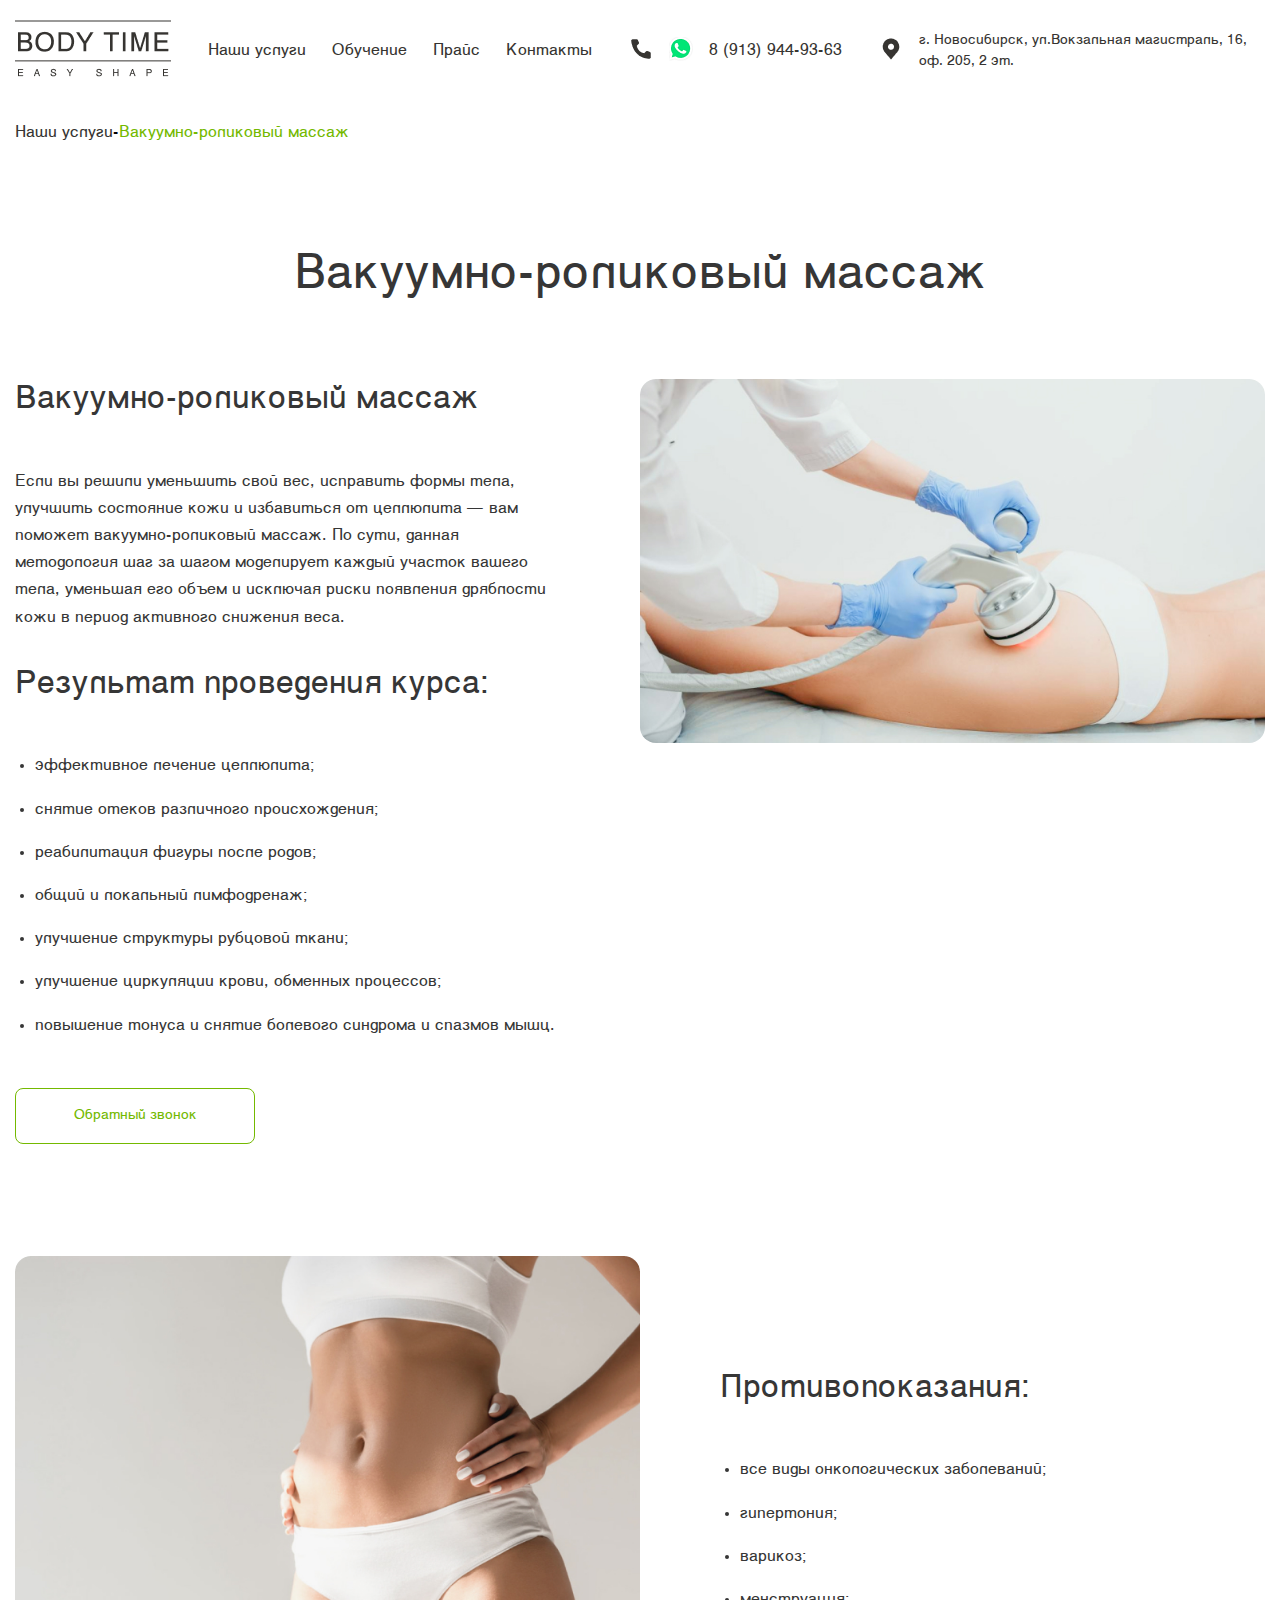
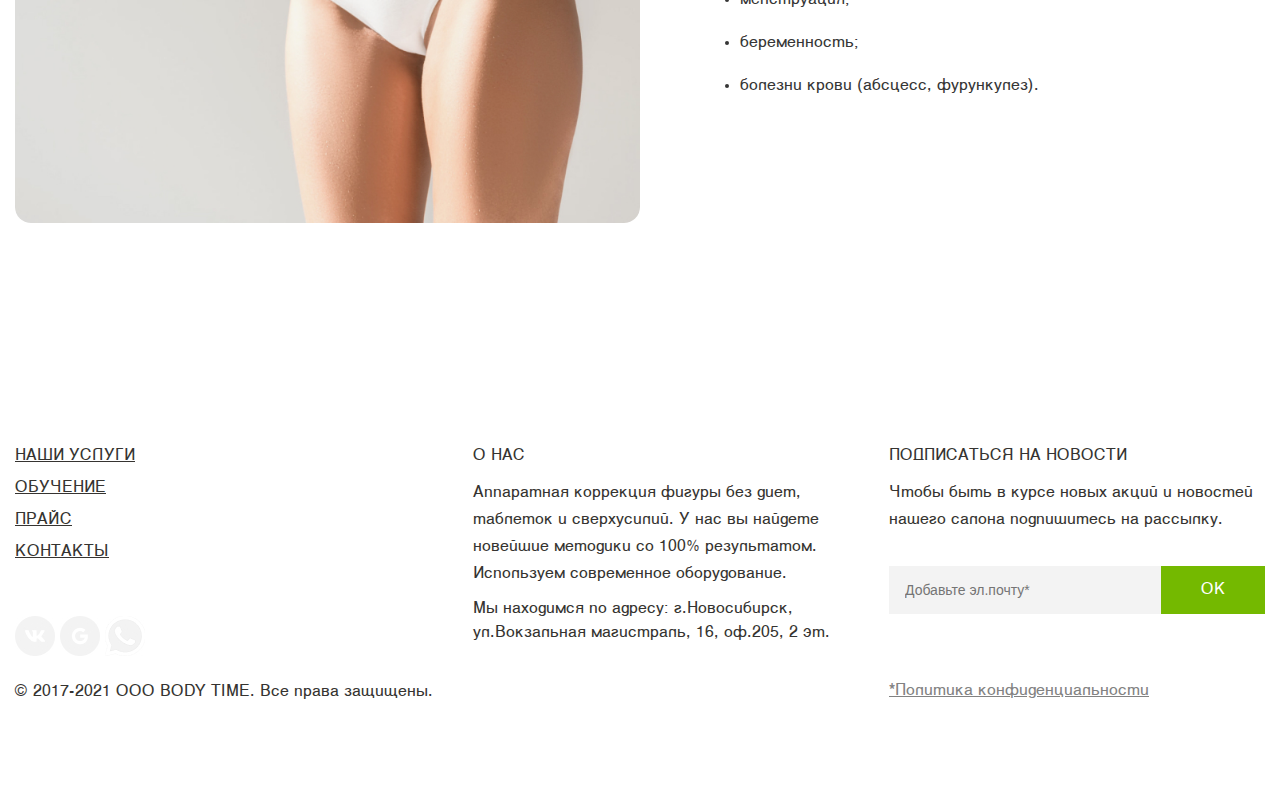
<file: beauty__six.html>
<!DOCTYPE html>
<html lang="ru">

<head>
    <meta charset="UTF-8">
    <meta http-equiv="X-UA-Compatible" content="IE=edge">
    <meta name="viewport" content="width=device-width, initial-scale=1.0, maximum-scale=1.0, user-scalable=0">
    <title>Body time</title>
    <link rel="stylesheet" href="./block/link.css">
</head>

<body>
    <div class="wrapper">
        <header class="header">
            <div class="container">
                <div class="header__main">
                    <div class="header__burger-mobile">
                        <span></span>
                        <span></span>
                        <span></span>
                    </div>
                    <nav class="mobile__nav">
                        <ul class="mobile__menu">
                            <li class="mobile__item"><a class="header__link" href="./index.html"> Главная</a></li>
                            <li class="mobile__item"><a class="header__link" href="./services.html">Наши услуги</a>
                            </li>
                            <li class="mobile__item"><a class="header__link" href="./courses.html">Обучение</a></li>
                            <li class="mobile__item"><a class="header__link" href="./price.html">Прайс</a></li>
                            <li class="mobile__item"><a class="header__link" href="./contacts.html">Контакты</a>
                            </li>
                        </ul>
                    </nav>
                    <a class="header__logo" href="./index.html"><img src="./img/logo.png" alt="logo__pic"></a>
                    <nav class="header__menu-mobile">
                        <ul class="heder__item-mobile">
                            <li class="header__item-mobile"><a class="header__link" href="./price.html">Прайс</a>
                            </li>
                        </ul>
                    </nav>
                    <nav class="header__nav">
                        <ul class="header__menu">
                            <li class="header__item"><a class="header__link" href="./services.html">Наши услуги</a>
                            </li>
                            <li class="header__item"><a class="header__link" href="./courses.html">Обучение</a></li>
                            <li class="header__item"><a class="header__link" href="./price.html">Прайс</a></li>
                            <li class="header__item"><a class="header__link" href="./contacts.html">Контакты</a>
                            </li>
                        </ul>
                    </nav>
                    <div class="header__contact">
                        <div class="header__icon">
                            <a href="tel:89139449363"><img class="header__phone" src="./img/phone.png"
                                    alt="phone__pic"></a>
                            <a href="#"><img class="header__whatsapp" src="./img/whatsapp.png" alt="whatsapp__pic"></a>
                            <a class="header__tel" href="tel:89139449363">8 (913) 944-93-63</a>
                        </div>
                    </div>
                    <div class="header__adress">
                        <a class="header__pic" href="#"><img src="./img/location.png" alt="location__img"></a>
                        <div class="header__city">г. Новосибирск, ул.Вокзальная магистраль, 16, оф. 205, 2 эт.</div>
                    </div>
                </div>
            </div>
        </header>
        <main class="body">
            <section class="callback">
                <div class="callback__main">
                    <div class="callback__wrap">
                        <div class="callback__close">
                            <img class="callback__img" src="./img/cross.png" alt="cross__img">
                        </div>
                        <div class="callback__title">Обратный звонок</div>
                        <div class="callback__lable">
                            <input class="callback__name" type="text" name="mail" placeholder="Ваше имя">
                            <input class="callback__phone" type="text" name="phone" placeholder="+7 (953) 812-12-77">
                        </div>
                        <label class="callback__form">
                            <input class="callback__check" type="checkbox" name="checkbox">
                            <div class="callback__view"></div>
                            <h3 class="callback__list">
                                Заполняя форму на сайте, Вы соглашаетесь с нашей Политикой
                                конфиденциальности
                            </h3>
                        </label>
                        <div class="callback__button">
                            <a class="callback__text" href="#">Заказать звонок</a>
                        </div>
                    </div>
                </div>
            </section>
            <section class="menu">
                <div class="container">
                    <nav class="menu__main">
                        <ul class="menu__item">
                            <li class="menu__list">
                                <a class="menu__link" href="./services.html">Наши услуги</a>
                            </li>
                            <li class="menu__list-dash">-</li>
                            <li class="menu__list">
                                <a class="menu__link menu__link-green" href="./beauty__six.html">Вакуумно-роликовый
                                    массаж</a>
                            </li>
                        </ul>
                    </nav>
                </div>
            </section>
            <section class="beauty">
                <div class="container">
                    <div class="beauty__title">Вакуумно-роликовый массаж</div>
                    <div class="beauty__block">
                        <div class="beauty__item beauty__item-paddingL">
                            <div class="beauty__name">Вакуумно-роликовый массаж</div>
                            <div class="beauty__info">Если вы решили уменьшить свой вес, исправить формы тела, улучшить
                                состояние кожи и избавиться от целлюлита — вам поможет вакуумно-роликовый массаж. По
                                сути, данная методология шаг за шагом моделирует каждый участок вашего тела, уменьшая
                                его объем и исключая риски появления дряблости кожи в период активного снижения веса.
                            </div>
                            <div class="beauty__indication">
                                <div class="beauty__name">Результат проведения курса:</div>
                                <ul class="beauty__column">
                                    <li class="beauty__list">эффективное лечение целлюлита;</li>
                                    <li class="beauty__list">снятие отеков различного происхождения;</li>
                                    <li class="beauty__list">реабилитация фигуры после родов;</li>
                                    <li class="beauty__list">общий и локальный лимфодренаж;</li>
                                    <li class="beauty__list">улучшение структуры рубцовой ткани;</li>
                                    <li class="beauty__list">улучшение циркуляции крови, обменных процессов;</li>
                                    <li class="beauty__list">повышение тонуса и снятие болевого синдрома и спазмов мышц.
                                    </li>
                                </ul>
                            </div>
                            <div class="beauty__call back-call">
                                <a class="beauty__back-call" href="#">Обратный звонок</a>
                            </div>
                        </div>
                        <div class="beauty__img">
                            <img class="beauty__pic" src="./img/image7.jpg" alt="beauty__pic">
                        </div>
                    </div>
                    <div class="beauty__block">
                        <div class="beauty__img">
                            <img class="beauty__pic" src="./img/Rectangle4(2).jpg" alt="beauty__pic">
                        </div>
                        <div class="beauty__item beauty__item-paddingR">
                            <div class="beauty__name">Противопоказания:</div>
                            <ul class="beauty__column">
                                <li class="beauty__list">все виды онкологических заболеваний; </li>
                                <li class="beauty__list">гипертония;</li>
                                <li class="beauty__list">варикоз;</li>
                                <li class="beauty__list">менструация;</li>
                                <li class="beauty__list">беременность;</li>
                                <li class="beauty__list">болезни крови (абсцесс, фурункулез).</li>
                            </ul>
                        </div>
                    </div>
                </div>
            </section>
        </main>
        <footer class="footer">
            <div class="container">
                <div class="footer__main">
                    <div class="footer__menu">
                        <nav class="footer__nav">
                            <ul class="footer__item">
                                <li class="footer__list"><a class="footer__link" href="./services.html">Наши услуги</a>
                                </li>
                                <li class="footer__list"><a class="footer__link" href="./courses.html">Обучение</a></li>
                                <li class="footer__list"><a class="footer__link" href="./price.html">Прайс</a></li>
                                <li class="footer__list"><a class="footer__link" href="./contacts.html">Контакты</a>
                                </li>
                            </ul>
                        </nav>
                        <div class="footer__social">
                            <a class="footer__social-link" href="#"><img class="footer__social-img" src="./img/vk.jpg"
                                    alt="vk__pic"></a>
                            <a class="footer__social-link" href="#"><img class="footer__social-img"
                                    src="./img/google.jpg" alt="google__pic"></a>
                            <a class="footer__social-link" href="#"><img class="footer__social-img"
                                    src="./img/whatsapp.jpg" alt="what__pic"></a>
                        </div>
                        <div class="footer__copyright">© 2017-2021 ООО BODY TIME. Все права защищены.</div>
                    </div>
                    <div class="footer__about-us">
                        <h2 class="footer__title">О нас</h2>
                        <div class="footer__subtitle">Аппаратная коррекция фигуры без диет, таблеток и сверхусилий. У
                            нас
                            вы найдете новейшие методики со 100% результатом. Используем современное оборудование.</div>
                        <div class="footer__adress">Мы находимся по адресу: г.Новосибирск, ул.Вокзальная магистраль, 16,
                            оф.205, 2 эт.</div>
                    </div>
                    <div class="footer__news">
                        <div class="footer__news-text">Подписаться на новости</div>
                        <div class="footer__know">Чтобы быть в курсе новых акций и новостей нашего салона подпишитесь на
                            рассылку.</div>
                        <div class="footer__data">
                            <input class="footer__input" type="text" name="mail" placeholder="Добавьте эл.почту*"
                                required>
                            <ul class="footer__button">
                                <li class="footer__links"><a class="footer__btn-ok" href="#!">ok</a></li>
                            </ul>
                        </div>
                        <div class="footer__confidentiality"><a class="footer__confidentiality-link" href="#!">*Политика
                                конфиденциальности</a></div>
                        <div class="footer__social-mobile">
                            <a class="footer__social-link-mobile" href="#!"><img class="footer__social-img"
                                    src="./img/vk.jpg" alt="vk__pic"></a>
                            <a class="footer__social-link-mobile" href="#!"><img class="footer__social-img"
                                    src="./img/google.jpg" alt="google_pic"></a>
                            <a class="footer__social-link-mobile" href="#!"><img class="footer__social-img"
                                    src="./img/whatsapp.jpg" alt="what__pic"></a>
                        </div>
                        <div class="footer__copyright-mobile">© 2017-2021 ООО BODY TIME. Все права защищены.</div>
                    </div>
                </div>
            </div>
        </footer>
    </div>
    <script src="./js/call.js"></script>
</body>

</html>
</file>
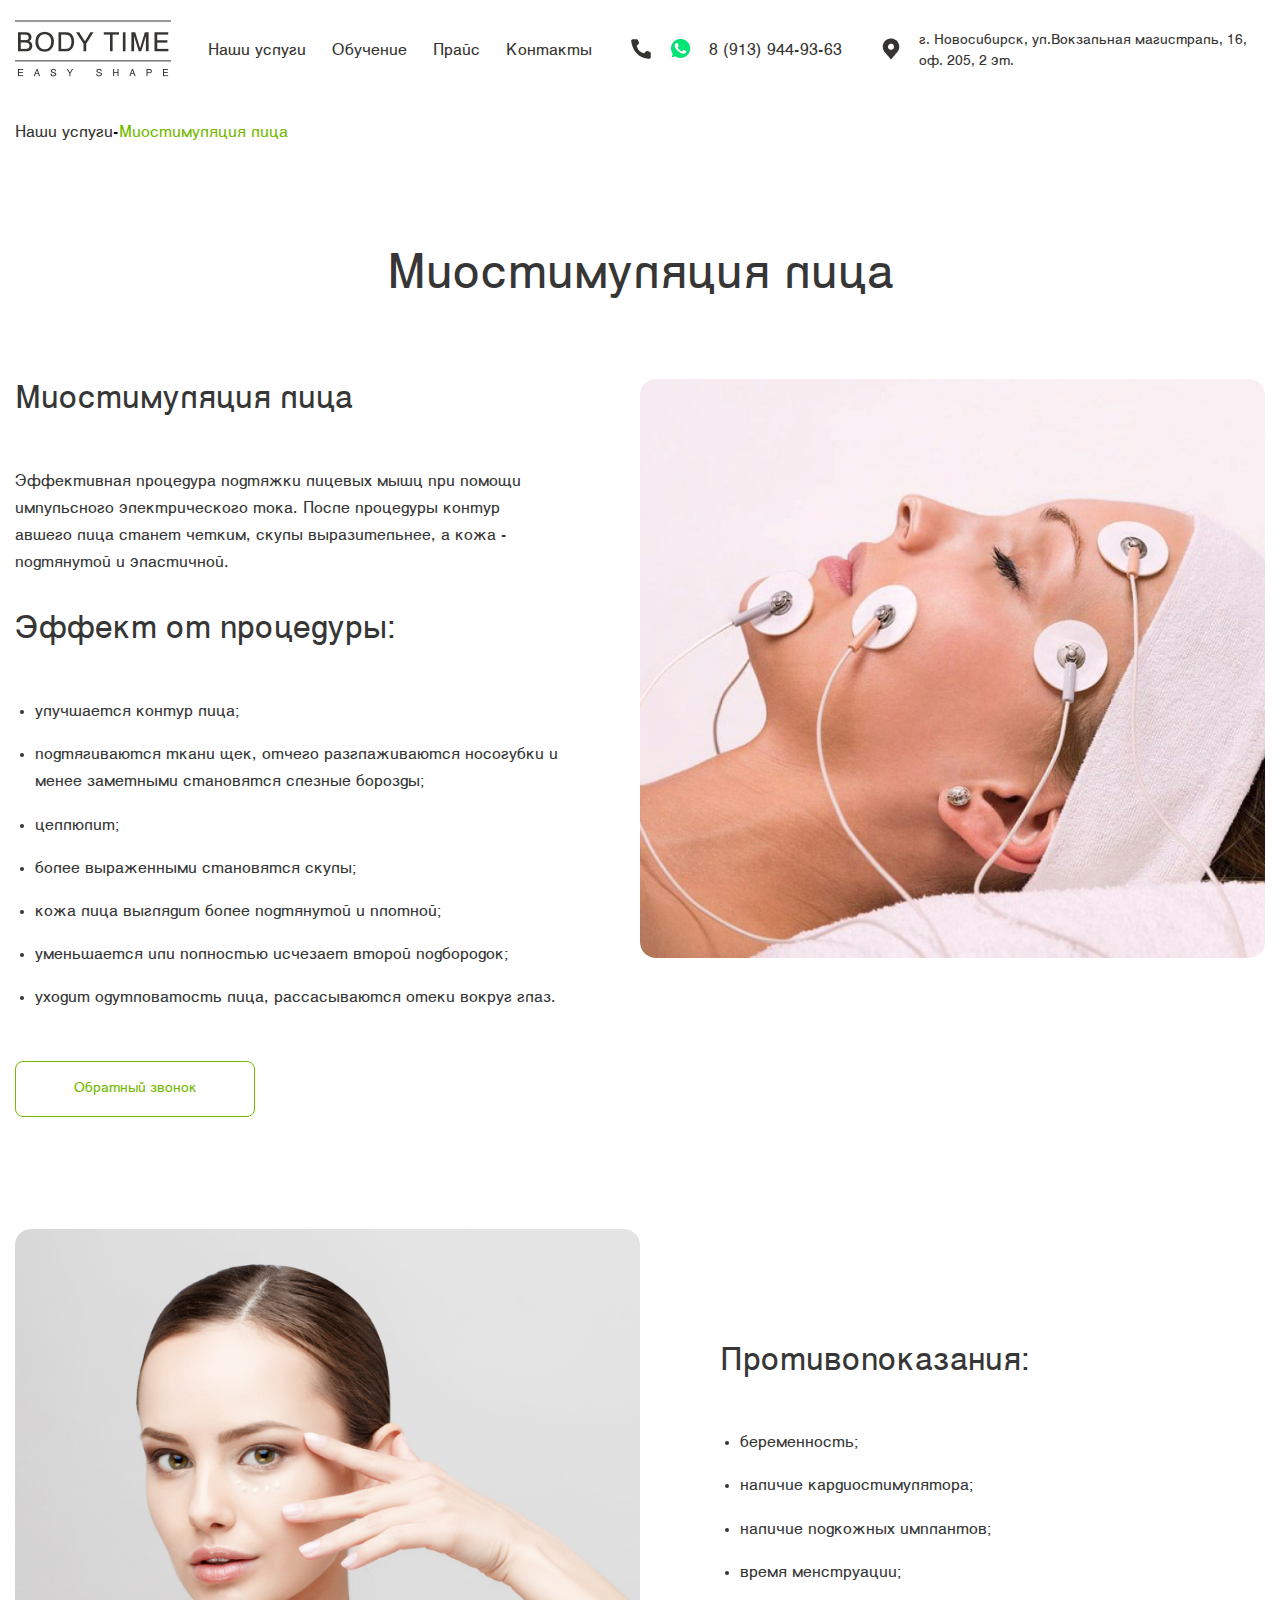
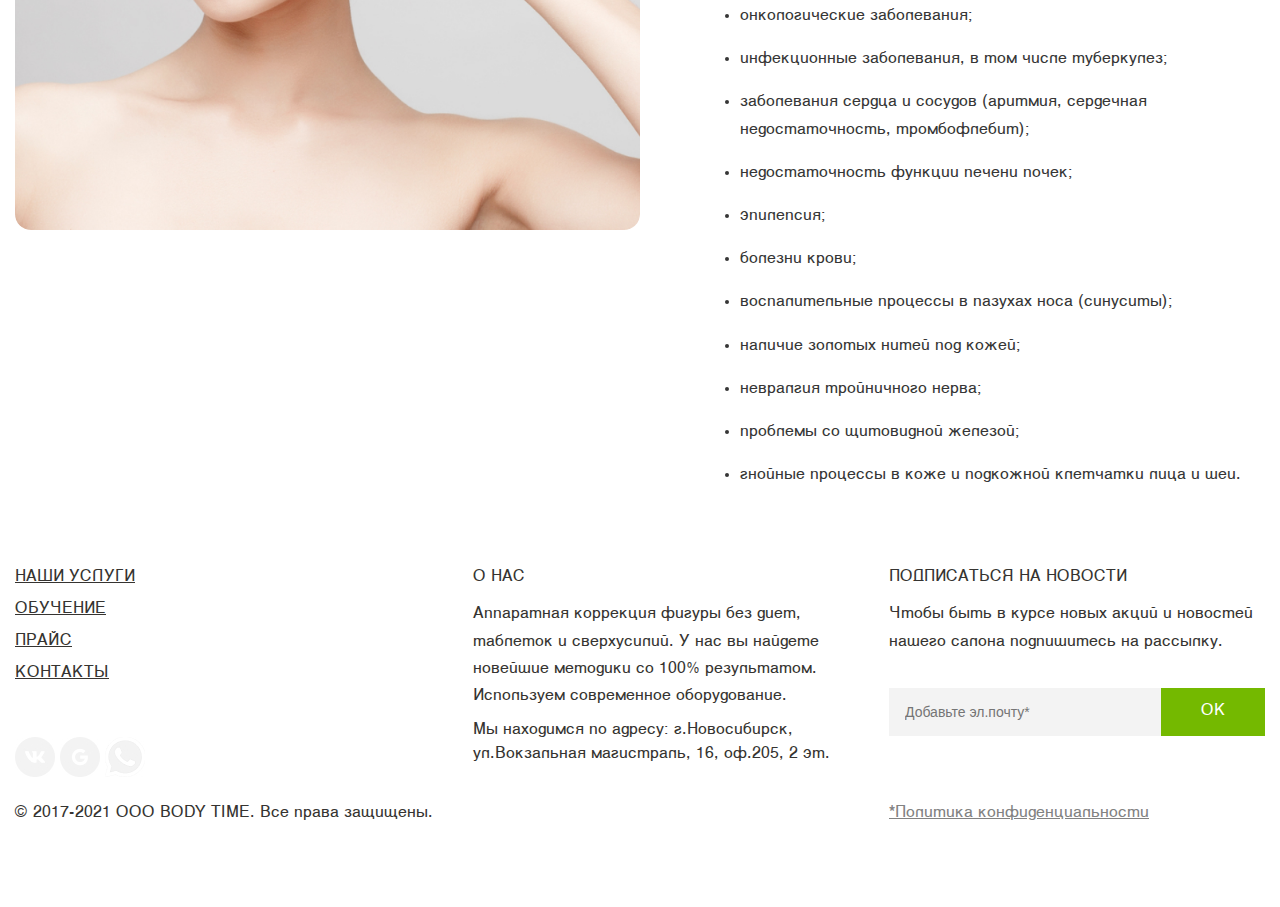
<file: beauty__three.html>
<!DOCTYPE html>
<html lang="ru">

<head>
    <meta charset="UTF-8">
    <meta http-equiv="X-UA-Compatible" content="IE=edge">
    <meta name="viewport" content="width=device-width, initial-scale=1.0, maximum-scale=1.0, user-scalable=0">
    <title>Body time</title>
    <link rel="stylesheet" href="./block/link.css">
</head>

<body>
    <div class="wrapper">
        <header class="header">
            <div class="container">
                <div class="header__main">
                    <div class="header__burger-mobile">
                        <span></span>
                        <span></span>
                        <span></span>
                    </div>
                    <nav class="mobile__nav">
                        <ul class="mobile__menu">
                            <li class="mobile__item"><a class="header__link" href="./index.html"> Главная</a></li>
                            <li class="mobile__item"><a class="header__link" href="./services.html">Наши услуги</a>
                            </li>
                            <li class="mobile__item"><a class="header__link" href="./courses.html">Обучение</a></li>
                            <li class="mobile__item"><a class="header__link" href="./price.html">Прайс</a></li>
                            <li class="mobile__item"><a class="header__link" href="./contacts.html">Контакты</a>
                            </li>
                        </ul>
                    </nav>
                    <a class="header__logo" href="./index.html"><img src="./img/logo.png" alt=""></a>
                    <nav class="header__menu-mobile">
                        <ul class="heder__item-mobile">
                            <li class="header__item-mobile"><a class="header__link" href="./price.html">Прайс</a>
                            </li>
                        </ul>
                    </nav>
                    <nav class="header__nav">
                        <ul class="header__menu">
                            <li class="header__item"><a class="header__link" href="./services.html">Наши услуги</a>
                            </li>
                            <li class="header__item"><a class="header__link" href="./courses.html">Обучение</a></li>
                            <li class="header__item"><a class="header__link" href="./price.html">Прайс</a></li>
                            <li class="header__item"><a class="header__link" href="./contacts.html">Контакты</a>
                            </li>
                        </ul>
                    </nav>
                    <div class="header__contact">
                        <div class="header__icon">
                            <a href="tel:89139449363"><img class="header__phone" src="./img/phone.png"
                                    alt="phone__pic"></a>
                            <a href="#"><img class="header__whatsapp" src="./img/whatsapp.png" alt="whatsapp__pic"></a>
                            <a class="header__tel" href="tel:89139449363">8 (913) 944-93-63</a>
                        </div>
                    </div>
                    <div class="header__adress">
                        <a class="header__pic" href="#"><img src="./img/location.png" alt="location__img"></a>
                        <div class="header__city">г. Новосибирск, ул.Вокзальная магистраль, 16, оф. 205, 2 эт.</div>
                    </div>
                </div>
            </div>
        </header>
        <main class="body">
            <section class="callback">
                <div class="callback__main">
                    <div class="callback__wrap">
                        <div class="callback__close">
                            <img class="callback__img" src="./img/cross.png" alt="cross__img">
                        </div>
                        <div class="callback__title">Обратный звонок</div>
                        <div class="callback__lable">
                            <input class="callback__name" type="text" name="mail" placeholder="Ваше имя">
                            <input class="callback__phone" type="text" name="phone" placeholder="+7 (953) 812-12-77">
                        </div>
                        <label class="callback__form">
                            <input class="callback__check" type="checkbox" name="checkbox">
                            <div class="callback__view"></div>
                            <h3 class="callback__list">
                                Заполняя форму на сайте, Вы соглашаетесь с нашей Политикой
                                конфиденциальности
                            </h3>
                        </label>
                        <div class="callback__button">
                            <a class="callback__text" href="#">Заказать звонок</a>
                        </div>
                    </div>
                </div>
            </section>
            <section class="menu">
                <div class="container">
                    <nav class="menu__main">
                        <ul class="menu__item">
                            <li class="menu__list">
                                <a class="menu__link" href="./services.html">Наши услуги</a>
                            </li>
                            <li class="menu__list-dash">-</li>
                            <li class="menu__list">
                                <a class="menu__link menu__link-green" href="./beauty__three.html">Миостимуляция
                                    лица</a>
                            </li>
                        </ul>
                    </nav>
                </div>
            </section>
            <section class="beauty">
                <div class="container">
                    <div class="beauty__title">Миостимуляция лица</div>
                    <div class="beauty__block">
                        <div class="beauty__item beauty__item-paddingL">
                            <div class="beauty__name">Миостимуляция лица</div>
                            <div class="beauty__info">Эффективная процедура подтяжки лицевых мышц при помощи импульсного
                                электрического тока. После процедуры контур авшего лица станет четким, скулы
                                выразительнее, а кожа - подтянутой и эластичной.</div>
                            <div class="beauty__indication">
                                <div class="beauty__name">Эффект от процедуры:</div>
                                <ul class="beauty__column">
                                    <li class="beauty__list">улучшается контур лица;</li>
                                    <li class="beauty__list">подтягиваются ткани щек, отчего разглаживаются носогубки и
                                        менее заметными становятся слезные борозды;</li>
                                    <li class="beauty__list">целлюлит;</li>
                                    <li class="beauty__list">более выраженными становятся скулы;</li>
                                    <li class="beauty__list">кожа лица выглядит более подтянутой и плотной;</li>
                                    <li class="beauty__list">уменьшается или полностью исчезает второй подбородок;</li>
                                    <li class="beauty__list">уходит одутловатость лица, рассасываются отеки вокруг глаз.
                                    </li>
                                </ul>
                            </div>
                            <div class="beauty__call back-call">
                                <a class="beauty__back-call" href="#">Обратный звонок</a>
                            </div>
                        </div>
                        <div class="beauty__img">
                            <img class="beauty__pic" src="./img/Rectangle3(1).jpg" alt="beauty__pic">
                        </div>
                    </div>
                    <div class="beauty__block">
                        <div class="beauty__img">
                            <img class="beauty__pic" src="./img/Rectangle3(2).jpg" alt="beauty__pic">
                        </div>
                        <div class="beauty__item beauty__item-paddingR">
                            <div class="beauty__name">Противопоказания:</div>
                            <ul class="beauty__column">
                                <li class="beauty__list">беременность;</li>
                                <li class="beauty__list">наличие кардиостимулятора;</li>
                                <li class="beauty__list">наличие подкожных имплантов;</li>
                                <li class="beauty__list">время менструации;</li>
                                <li class="beauty__list">онкологические заболевания;</li>
                                <li class="beauty__list">инфекционные заболевания, в том числе туберкулез;</li>
                                <li class="beauty__list">заболевания сердца и сосудов (аритмия, сердечная
                                    недостаточность,
                                    тромбофлебит);</li>
                                <li class="beauty__list">недостаточность функции печени почек;</li>
                                <li class="beauty__list">эпилепсия;</li>
                                <li class="beauty__list">болезни крови;</li>
                                <li class="beauty__list">воспалительные процессы в пазухах носа (синуситы);</li>
                                <li class="beauty__list">наличие золотых нитей под кожей;</li>
                                <li class="beauty__list">невралгия тройничного нерва;</li>
                                <li class="beauty__list">проблемы со щитовидной железой;</li>
                                <li class="beauty__list">гнойные процессы в коже и подкожной клетчатки лица и шеи.</li>
                            </ul>
                        </div>
                    </div>
                </div>
            </section>
        </main>
        <footer class="footer">
            <div class="container">
                <div class="footer__main">
                    <div class="footer__menu">
                        <nav class="footer__nav">
                            <ul class="footer__item">
                                <li class="footer__list"><a class="footer__link" href="./services.html">Наши услуги</a>
                                </li>
                                <li class="footer__list"><a class="footer__link" href="./courses.html">Обучение</a></li>
                                <li class="footer__list"><a class="footer__link" href="./price.html">Прайс</a></li>
                                <li class="footer__list"><a class="footer__link" href="./contacts.html">Контакты</a>
                                </li>
                            </ul>
                        </nav>
                        <div class="footer__social">
                            <a class="footer__social-link" href="#"><img class="footer__social-img" src="./img/vk.jpg"
                                    alt="vk__pic"></a>
                            <a class="footer__social-link" href="#"><img class="footer__social-img"
                                    src="./img/google.jpg" alt="google__pic"></a>
                            <a class="footer__social-link" href="#"><img class="footer__social-img"
                                    src="./img/whatsapp.jpg" alt="what__pic"></a>
                        </div>
                        <div class="footer__copyright">© 2017-2021 ООО BODY TIME. Все права защищены.</div>
                    </div>
                    <div class="footer__about-us">
                        <h2 class="footer__title">О нас</h2>
                        <div class="footer__subtitle">Аппаратная коррекция фигуры без диет, таблеток и сверхусилий. У
                            нас
                            вы найдете новейшие методики со 100% результатом. Используем современное оборудование.</div>
                        <div class="footer__adress">Мы находимся по адресу: г.Новосибирск, ул.Вокзальная магистраль, 16,
                            оф.205, 2 эт.</div>
                    </div>
                    <div class="footer__news">
                        <div class="footer__news-text">Подписаться на новости</div>
                        <div class="footer__know">Чтобы быть в курсе новых акций и новостей нашего салона подпишитесь на
                            рассылку.</div>
                        <div class="footer__data">
                            <input class="footer__input" type="text" name="mail" placeholder="Добавьте эл.почту*"
                                required>
                            <ul class="footer__button">
                                <li class="footer__links"><a class="footer__btn-ok" href="#!">ok</a></li>
                            </ul>
                        </div>
                        <div class="footer__confidentiality"><a class="footer__confidentiality-link" href="#!">*Политика
                                конфиденциальности</a></div>
                        <div class="footer__social-mobile">
                            <a class="footer__social-link-mobile" href="#!"><img class="footer__social-img"
                                    src="./img/vk.jpg" alt="vk__pic"></a>
                            <a class="footer__social-link-mobile" href="#!"><img class="footer__social-img"
                                    src="./img/google.jpg" alt="google_pic"></a>
                            <a class="footer__social-link-mobile" href="#!"><img class="footer__social-img"
                                    src="./img/whatsapp.jpg" alt="what__pic"></a>
                        </div>
                        <div class="footer__copyright-mobile">© 2017-2021 ООО BODY TIME. Все права защищены.</div>
                    </div>
                </div>
            </div>
        </footer>
    </div>
    <script src="./js/call.js"></script>
</body>

</html>
</file>
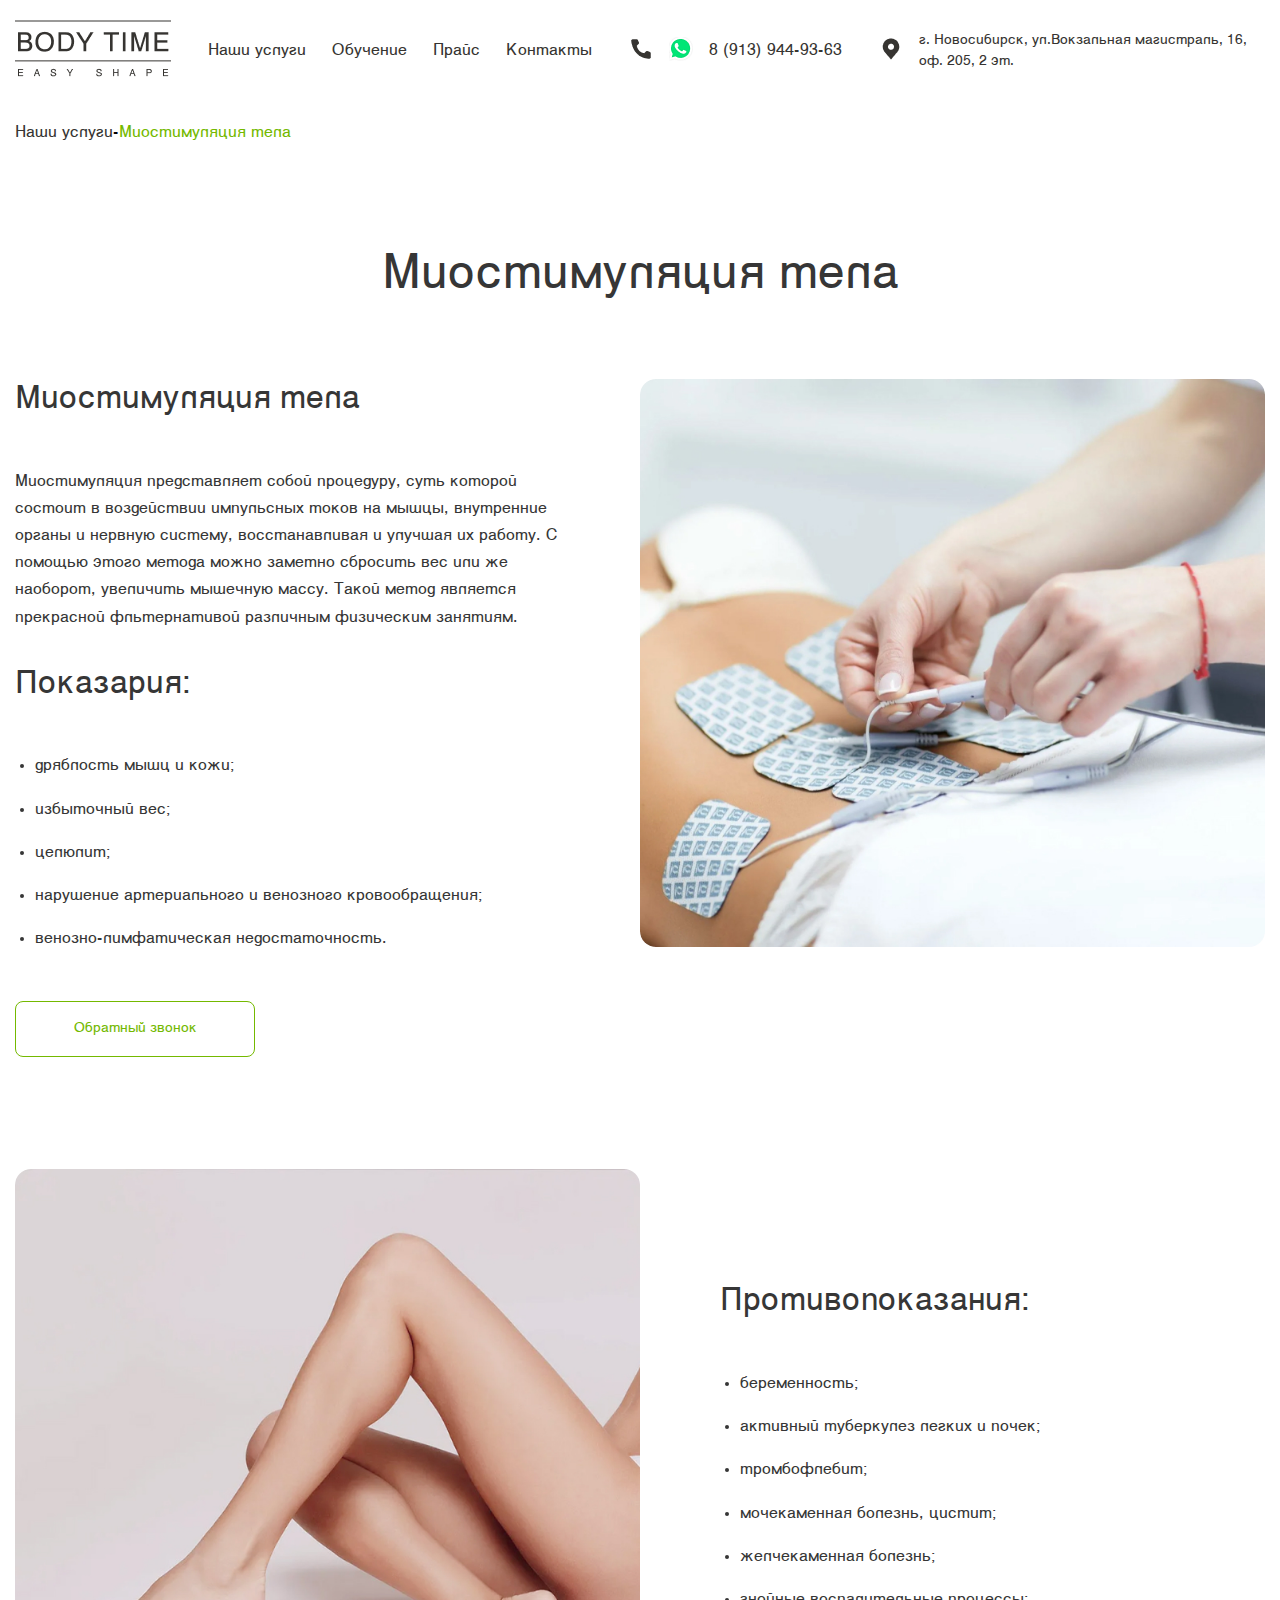
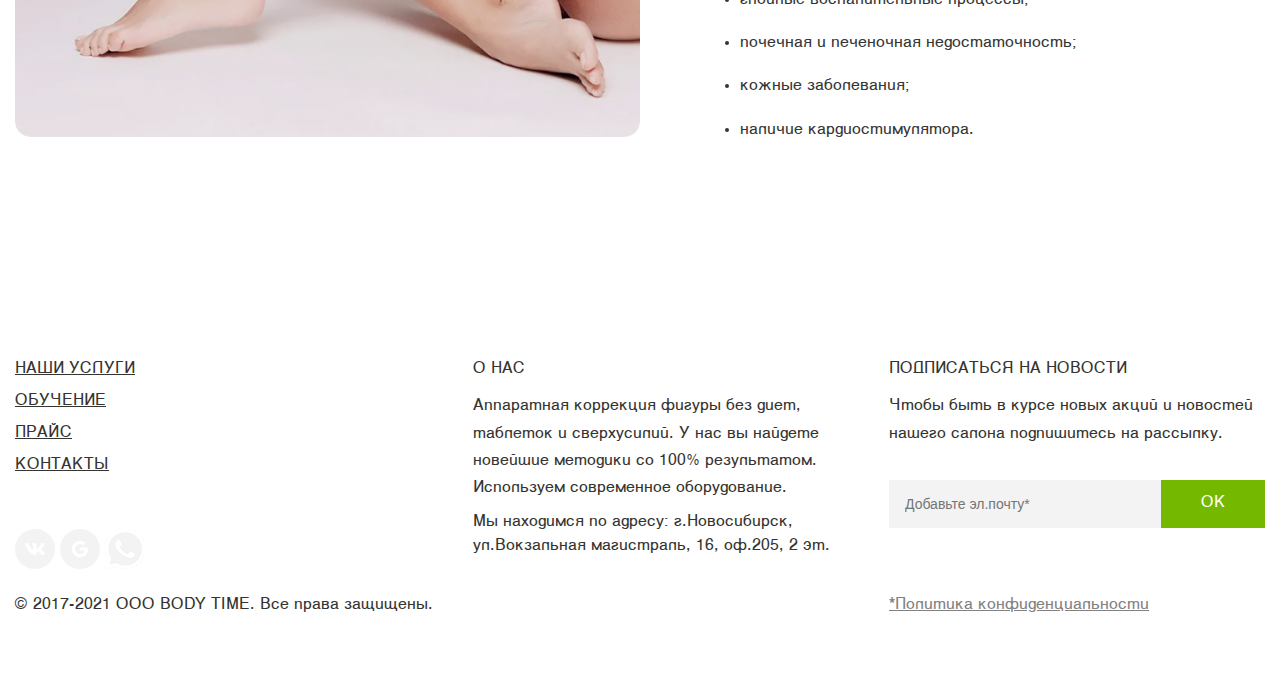
<file: beauty__two.html>
<!DOCTYPE html>
<html lang="ru">

<head>
    <meta charset="UTF-8">
    <meta http-equiv="X-UA-Compatible" content="IE=edge">
    <meta name="viewport" content="width=device-width, initial-scale=1.0, maximum-scale=1.0, user-scalable=0">
    <title>Body time</title>
    <link rel="stylesheet" href="./block/link.css">
</head>

<body>
    <div class="wrapper">
        <header class="header">
            <div class="container">
                <div class="header__main">
                    <div class="header__burger-mobile">
                        <span></span>
                        <span></span>
                        <span></span>
                    </div>
                    <nav class="mobile__nav">
                        <ul class="mobile__menu">
                            <li class="mobile__item"><a class="header__link" href="./index.html"> Главная</a></li>
                            <li class="mobile__item"><a class="header__link" href="./services.html">Наши услуги</a>
                            </li>
                            <li class="mobile__item"><a class="header__link" href="./courses.html">Обучение</a></li>
                            <li class="mobile__item"><a class="header__link" href="./price.html">Прайс</a></li>
                            <li class="mobile__item"><a class="header__link" href="./contacts.html">Контакты</a>
                            </li>
                        </ul>
                    </nav>
                    <a class="header__logo" href="./index.html"><img src="./img/logo.png" alt="logo__pic"></a>
                    <nav class="header__menu-mobile">
                        <ul class="heder__item-mobile">
                            <li class="header__item-mobile"><a class="header__link" href="./price.html">Прайс</a>
                            </li>
                        </ul>
                    </nav>
                    <nav class="header__nav">
                        <ul class="header__menu">
                            <li class="header__item"><a class="header__link" href="./services.html">Наши услуги</a>
                            </li>
                            <li class="header__item"><a class="header__link" href="./courses.html">Обучение</a></li>
                            <li class="header__item"><a class="header__link" href="./price.html">Прайс</a></li>
                            <li class="header__item"><a class="header__link" href="./contacts.html">Контакты</a>
                            </li>
                        </ul>
                    </nav>
                    <div class="header__contact">
                        <div class="header__icon">
                            <a href="tel:89139449363"><img class="header__phone" src="./img/phone.png"
                                    alt="phone__pic"></a>
                            <a href="#"><img class="header__whatsapp" src="./img/whatsapp.png" alt="whatsapp__pic"></a>
                            <a class="header__tel" href="tel:89139449363">8 (913) 944-93-63</a>
                        </div>
                    </div>
                    <div class="header__adress">
                        <a class="header__pic" href="#"><img src="./img/location.png" alt="location__img"></a>
                        <div class="header__city">г. Новосибирск, ул.Вокзальная магистраль, 16, оф. 205, 2 эт.</div>
                    </div>
                </div>
            </div>
        </header>
        <main class="body">
            <section class="callback">
                <div class="callback__main">
                    <div class="callback__wrap">
                        <div class="callback__close">
                            <img class="callback__img" src="./img/cross.png" alt="cross__img">
                        </div>
                        <div class="callback__title">Обратный звонок</div>
                        <div class="callback__lable">
                            <input class="callback__name" type="text" name="mail" placeholder="Ваше имя">
                            <input class="callback__phone" type="text" name="phone" placeholder="+7 (953) 812-12-77">
                        </div>
                        <label class="callback__form">
                            <input class="callback__check" type="checkbox" name="checkbox">
                            <div class="callback__view"></div>
                            <h3 class="callback__list">
                                Заполняя форму на сайте, Вы соглашаетесь с нашей Политикой
                                конфиденциальности
                            </h3>
                        </label>
                        <div class="callback__button">
                            <a class="callback__text" href="#">Заказать звонок</a>
                        </div>
                    </div>
                </div>
            </section>
            <section class="menu">
                <div class="container">
                    <nav class="menu__main">
                        <ul class="menu__item">
                            <li class="menu__list">
                                <a class="menu__link" href="./services.html">Наши услуги</a>
                            </li>
                            <li class="menu__list-dash">-</li>
                            <li class="menu__list">
                                <a class="menu__link menu__link-green" href="./beauty__two.html">Миостимуляция тела</a>
                            </li>
                        </ul>
                    </nav>
                </div>
            </section>
            <section class="beauty">
                <div class="container">
                    <div class="beauty__title">Миостимуляция тела</div>
                    <div class="beauty__block">
                        <div class="beauty__item beauty__item-paddingL">
                            <div class="beauty__name">Миостимуляция тела</div>
                            <div class="beauty__info">Миостимуляция представляет собой процедуру, суть которой состоит в
                                воздействии импульсных токов на мышцы, внутренние органы и нервную систему,
                                восстанавливая и улучшая их работу. С помощью этого метода можно заметно сбросить вес
                                или же наоборот, увеличить мышечную массу. Такой метод является прекрасной фльтернативой
                                различным физическим занятиям.</div>
                            <div class="beauty__indication">
                                <div class="beauty__name">Показария:</div>
                                <ul class="beauty__column">
                                    <li class="beauty__list">дряблость мышц и кожи;</li>
                                    <li class="beauty__list">избыточный вес;</li>
                                    <li class="beauty__list">целюлит;</li>
                                    <li class="beauty__list">нарушение артериального и венозного кровообращения;</li>
                                    <li class="beauty__list">венозно-лимфатическая недостаточность.</li>
                                </ul>
                            </div>
                            <div class="beauty__call back-call">
                                <a class="beauty__back-call" href="#">Обратный звонок</a>
                            </div>
                        </div>
                        <div class="beauty__img">
                            <img class="beauty__pic" src="./img/Rectangle2(1).jpg" alt="beauty__pic">
                        </div>
                    </div>
                    <div class="beauty__block">
                        <div class="beauty__img">
                            <img class="beauty__pic" src="./img/Rectangle2(2).jpg" alt="beauty__pic">
                        </div>
                        <div class="beauty__item beauty__item-paddingR">
                            <div class="beauty__name">Противопоказания:</div>
                            <ul class="beauty__column">
                                <li class="beauty__list">беременность;</li>
                                <li class="beauty__list">активный туберкулез легких и почек;</li>
                                <li class="beauty__list">тромбофлебит;</li>
                                <li class="beauty__list">мочекаменная болезнь, цистит;</li>
                                <li class="beauty__list">желчекаменная болезнь;</li>
                                <li class="beauty__list">гнойные воспалительные процессы;</li>
                                <li class="beauty__list">почечная и печеночная недостаточность;</li>
                                <li class="beauty__list">кожные заболевания;</li>
                                <li class="beauty__list">наличие кардиостимулятора.</li>
                            </ul>
                        </div>
                    </div>
                </div>
            </section>
        </main>
        <footer class="footer">
            <div class="container">
                <div class="footer__main">
                    <div class="footer__menu">
                        <nav class="footer__nav">
                            <ul class="footer__item">
                                <li class="footer__list"><a class="footer__link" href="./services.html">Наши услуги</a>
                                </li>
                                <li class="footer__list"><a class="footer__link" href="./courses.html">Обучение</a></li>
                                <li class="footer__list"><a class="footer__link" href="./price.html">Прайс</a></li>
                                <li class="footer__list"><a class="footer__link" href="./contacts.html">Контакты</a>
                                </li>
                            </ul>
                        </nav>
                        <div class="footer__social">
                            <a class="footer__social-link" href="#"><img class="footer__social-img" src="./img/vk.jpg"
                                    alt="vk__pic"></a>
                            <a class="footer__social-link" href="#"><img class="footer__social-img"
                                    src="./img/google.jpg" alt="google__pic"></a>
                            <a class="footer__social-link" href="#"><img class="footer__social-img"
                                    src="./img/whatsapp.jpg" alt="what__pic"></a>
                        </div>
                        <div class="footer__copyright">© 2017-2021 ООО BODY TIME. Все права защищены.</div>
                    </div>
                    <div class="footer__about-us">
                        <h2 class="footer__title">О нас</h2>
                        <div class="footer__subtitle">Аппаратная коррекция фигуры без диет, таблеток и сверхусилий. У
                            нас
                            вы найдете новейшие методики со 100% результатом. Используем современное оборудование.</div>
                        <div class="footer__adress">Мы находимся по адресу: г.Новосибирск, ул.Вокзальная магистраль, 16,
                            оф.205, 2 эт.</div>
                    </div>
                    <div class="footer__news">
                        <div class="footer__news-text">Подписаться на новости</div>
                        <div class="footer__know">Чтобы быть в курсе новых акций и новостей нашего салона подпишитесь на
                            рассылку.</div>
                        <div class="footer__data">
                            <input class="footer__input" type="text" name="mail" placeholder="Добавьте эл.почту*"
                                required>
                            <ul class="footer__button">
                                <li class="footer__links"><a class="footer__btn-ok" href="#!">ok</a></li>
                            </ul>
                        </div>
                        <div class="footer__confidentiality"><a class="footer__confidentiality-link" href="#!">*Политика
                                конфиденциальности</a></div>
                        <div class="footer__social-mobile">
                            <a class="footer__social-link-mobile" href="#!"><img class="footer__social-img"
                                    src="./img/vk.jpg" alt="vk__pic"></a>
                            <a class="footer__social-link-mobile" href="#!"><img class="footer__social-img"
                                    src="./img/google.jpg" alt="google_pic"></a>
                            <a class="footer__social-link-mobile" href="#!"><img class="footer__social-img"
                                    src="./img/whatsapp.jpg" alt="what__pic"></a>
                        </div>
                        <div class="footer__copyright-mobile">© 2017-2021 ООО BODY TIME. Все права защищены.</div>
                    </div>
                </div>
            </div>
        </footer>
    </div>
    <script src="./js/call.js"></script>
</body>

</html>
</file>
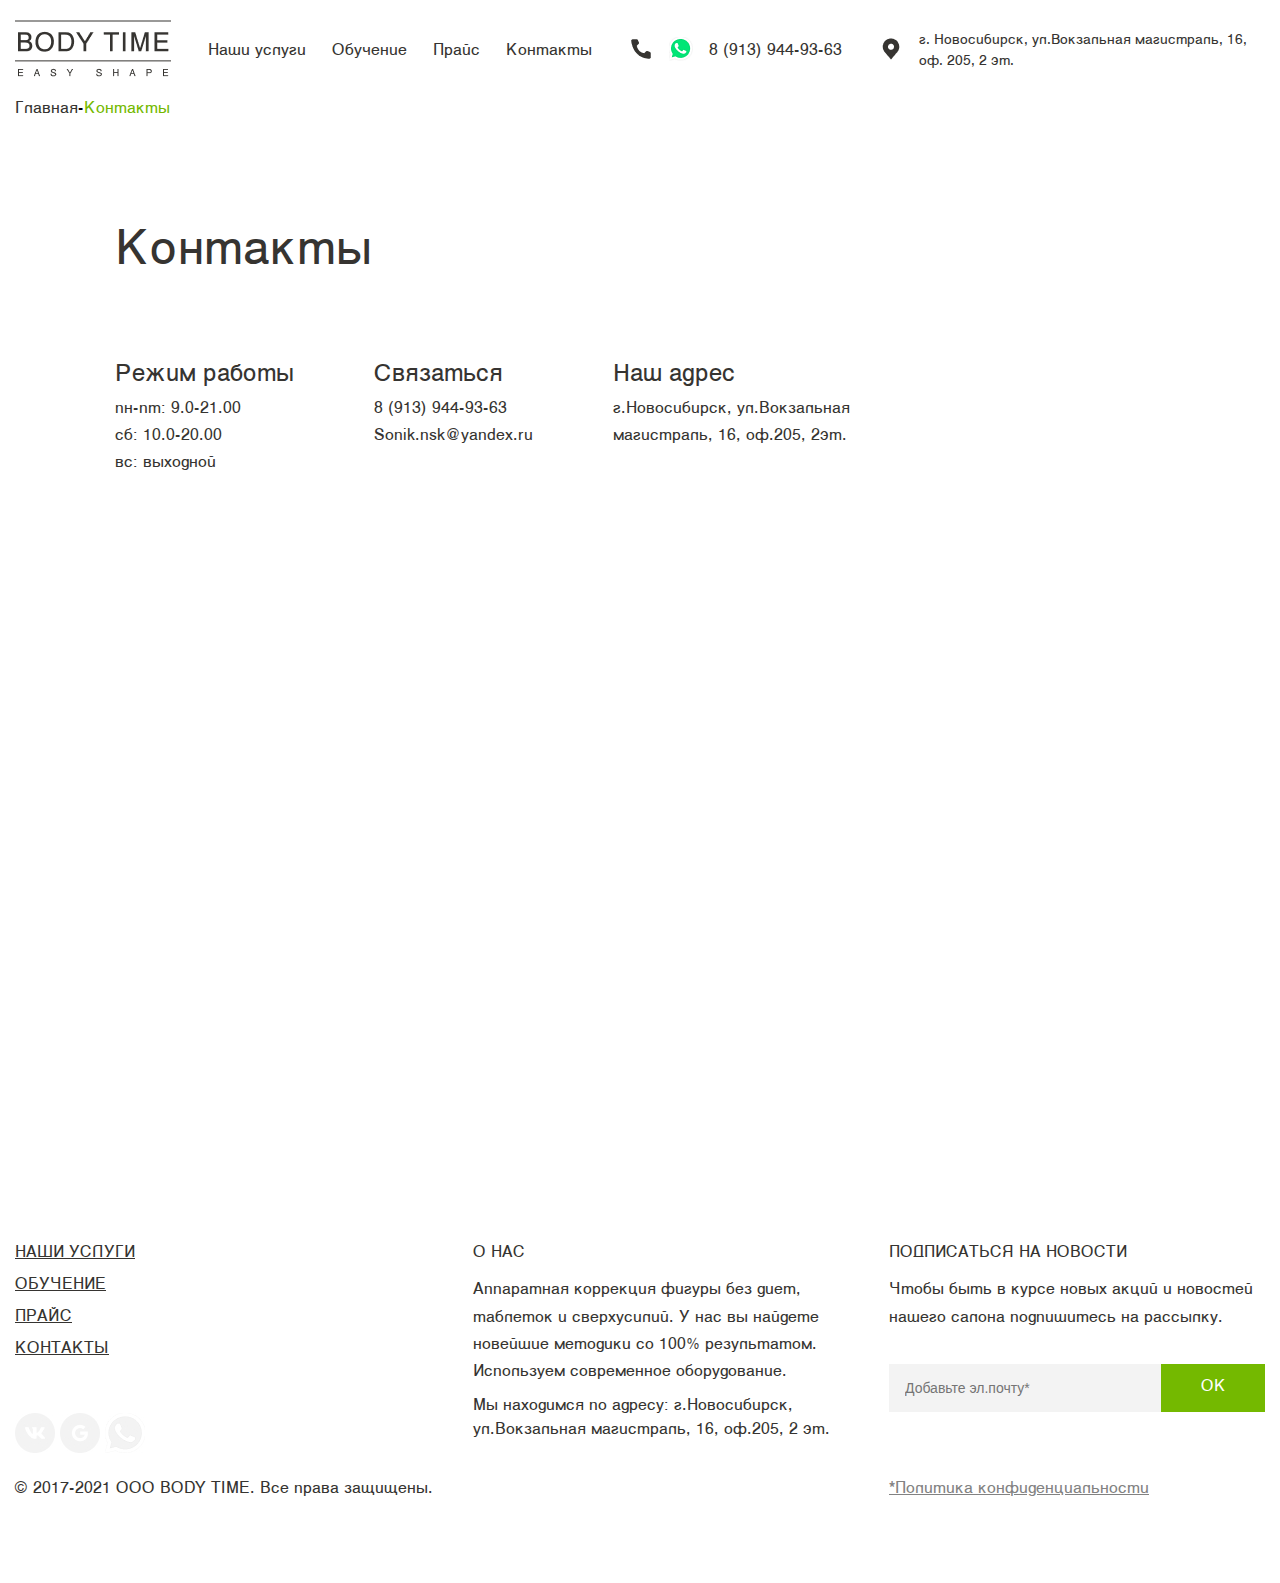
<file: contacts.html>
<!DOCTYPE html>
<html lang="ru">

<head>
    <meta charset="UTF-8">
    <meta http-equiv="X-UA-Compatible" content="IE=edge">
    <meta name="viewport" content="width=device-width, initial-scale=1.0, maximum-scale=1.0, user-scalable=0">
    <title>Body time</title>
    <link rel="stylesheet" href="./block/link.css">
</head>

<body>
    <div class="wrapper">
        <header class="header">
            <div class="container">
                <div class="header__main">
                    <div class="header__burger-mobile">
                        <span></span>
                        <span></span>
                        <span></span>
                    </div>
                    <nav class="mobile__nav">
                        <ul class="mobile__menu">
                            <li class="mobile__item"><a class="header__link" href="./index.html"> Главная</a></li>
                            <li class="mobile__item"><a class="header__link" href="./services.html">Наши услуги</a>
                            </li>
                            <li class="mobile__item"><a class="header__link" href="./courses.html">Обучение</a></li>
                            <li class="mobile__item"><a class="header__link" href="./price.html">Прайс</a></li>
                            <li class="mobile__item"><a class="header__link" href="./contacts.html">Контакты</a>
                            </li>
                        </ul>
                    </nav>
                    <a class="header__logo" href="./index.html"><img src="./img/logo.png" alt="logo__pic"></a>
                    <nav class="header__menu-mobile">
                        <ul class="heder__item-mobile">
                            <li class="header__item-mobile"><a class="header__link" href="./price.html">Прайс</a>
                            </li>
                        </ul>
                    </nav>
                    <nav class="header__nav">
                        <ul class="header__menu">
                            <li class="header__item"><a class="header__link" href="./services.html">Наши услуги</a>
                            </li>
                            <li class="header__item"><a class="header__link" href="./courses.html">Обучение</a></li>
                            <li class="header__item"><a class="header__link" href="./price.html">Прайс</a></li>
                            <li class="header__item"><a class="header__link" href="./contacts.html">Контакты</a>
                            </li>
                        </ul>
                    </nav>
                    <div class="header__contact">
                        <div class="header__icon">
                            <a href="tel:89139449363"><img class="header__phone" src="./img/phone.png"
                                    alt="phone__pic"></a>
                            <a href="#"><img class="header__whatsapp" src="./img/whatsapp.png" alt="whatsapp__pic"></a>
                            <a class="header__tel" href="tel:89139449363">8 (913) 944-93-63</a>
                        </div>
                    </div>
                    <div class="header__adress">
                        <a class="header__pic" href="#"><img src="./img/location.png" alt="location__img"></a>
                        <div class="header__city">г. Новосибирск, ул.Вокзальная магистраль, 16, оф. 205, 2 эт.</div>
                    </div>
                </div>
            </div>
        </header>
        <main class="body">
            <section class="contacts">
                <div class="container">
                    <nav class="menu__main">
                        <ul class="menu__item">
                            <li class="menu__list">
                                <a class="menu__link" href="./index.html">Главная</a>
                            </li>
                            <li class="menu__list-dash">-</li>
                            <li class="menu__list">
                                <a class="menu__link menu__link-green" href="./contacts.html">Контакты</a>
                            </li>
                        </ul>
                    </nav>
                    <div class="contacts__main">
                        <div class="contacts__title">Контакты</div>
                        <div class="contacts__item">
                            <div class="contacts__menu">
                                <div class="contacts__name">Режим работы</div>
                                <div class="contacts__list">пн-пт: 9.0-21.00</div>
                                <div class="contacts__list">сб: 10.0-20.00</div>
                                <div class="contacts__list">вс: выходной</div>
                            </div>
                            <div class="contacts__menu">
                                <div class="contacts__name">Связаться</div>
                                <div class="contacts__list"><a class="contacts__tel" href="tel:89139449363">8 (913)
                                        944-93-63</a></div>
                                <div class="contacts__list"><a class="contacts__mail"
                                        href="mailto:Sonik.nsk@yandex.ru">Sonik.nsk@yandex.ru</a></div>
                                <div class="contacts__list"></div>
                            </div>
                            <div class="contacts__menu">
                                <div class="contacts__name">Наш адрес</div>
                                <div class="contacts__list">г.Новосибирск, ул.Вокзальная магистраль, 16, оф.205, 2эт.
                                </div>
                                <div class="contacts__list"></div>
                                <div class="contacts__list"></div>
                            </div>
                        </div>
                    </div>
                </div>
            </section>
            <section class="map">
                <div class="map__container" id="map__ya"></div>
            </section>
        </main>
        <footer class="footer">
            <div class="container">
                <div class="footer__main">
                    <div class="footer__menu">
                        <nav class="footer__nav">
                            <ul class="footer__item">
                                <li class="footer__list"><a class="footer__link" href="./services.html">Наши услуги</a>
                                </li>
                                <li class="footer__list"><a class="footer__link" href="./courses.html">Обучение</a></li>
                                <li class="footer__list"><a class="footer__link" href="./price.html">Прайс</a></li>
                                <li class="footer__list"><a class="footer__link" href="./contacts.html">Контакты</a>
                                </li>
                            </ul>
                        </nav>
                        <div class="footer__social">
                            <a class="footer__social-link" href="#"><img class="footer__social-img" src="./img/vk.jpg"
                                    alt="vk__pic"></a>
                            <a class="footer__social-link" href="#"><img class="footer__social-img"
                                    src="./img/google.jpg" alt="google__pic"></a>
                            <a class="footer__social-link" href="#"><img class="footer__social-img"
                                    src="./img/whatsapp.jpg" alt="what__pic"></a>
                        </div>
                        <div class="footer__copyright">© 2017-2021 ООО BODY TIME. Все права защищены.</div>
                    </div>
                    <div class="footer__about-us">
                        <h2 class="footer__title">О нас</h2>
                        <div class="footer__subtitle">Аппаратная коррекция фигуры без диет, таблеток и сверхусилий. У
                            нас
                            вы найдете новейшие методики со 100% результатом. Используем современное оборудование.</div>
                        <div class="footer__adress">Мы находимся по адресу: г.Новосибирск, ул.Вокзальная магистраль, 16,
                            оф.205, 2 эт.</div>
                    </div>
                    <div class="footer__news">
                        <div class="footer__news-text">Подписаться на новости</div>
                        <div class="footer__know">Чтобы быть в курсе новых акций и новостей нашего салона подпишитесь на
                            рассылку.</div>
                        <div class="footer__data">
                            <input class="footer__input" type="text" name="mail" placeholder="Добавьте эл.почту*"
                                required>
                            <ul class="footer__button">
                                <li class="footer__links"><a class="footer__btn-ok" href="#!">ok</a></li>
                            </ul>
                        </div>
                        <div class="footer__confidentiality"><a class="footer__confidentiality-link" href="#!">*Политика
                                конфиденциальности</a></div>
                        <div class="footer__social-mobile">
                            <a class="footer__social-link-mobile" href="#!"><img class="footer__social-img"
                                    src="./img/vk.jpg" alt="vk__pic"></a>
                            <a class="footer__social-link-mobile" href="#!"><img class="footer__social-img"
                                    src="./img/google.jpg" alt="google_pic"></a>
                            <a class="footer__social-link-mobile" href="#!"><img class="footer__social-img"
                                    src="./img/whatsapp.jpg" alt="what__pic"></a>
                        </div>
                        <div class="footer__copyright-mobile">© 2017-2021 ООО BODY TIME. Все права защищены.</div>
                    </div>
                </div>
            </div>
        </footer>
    </div>
    <script src="https://api-maps.yandex.ru/2.1/?apikey=acd21e7c-a066-4822-af60-63a0177b11c9&lang=ru_RU"></script>
    <script src="./js/maps.js"></script>
</body>

</html>
</file>
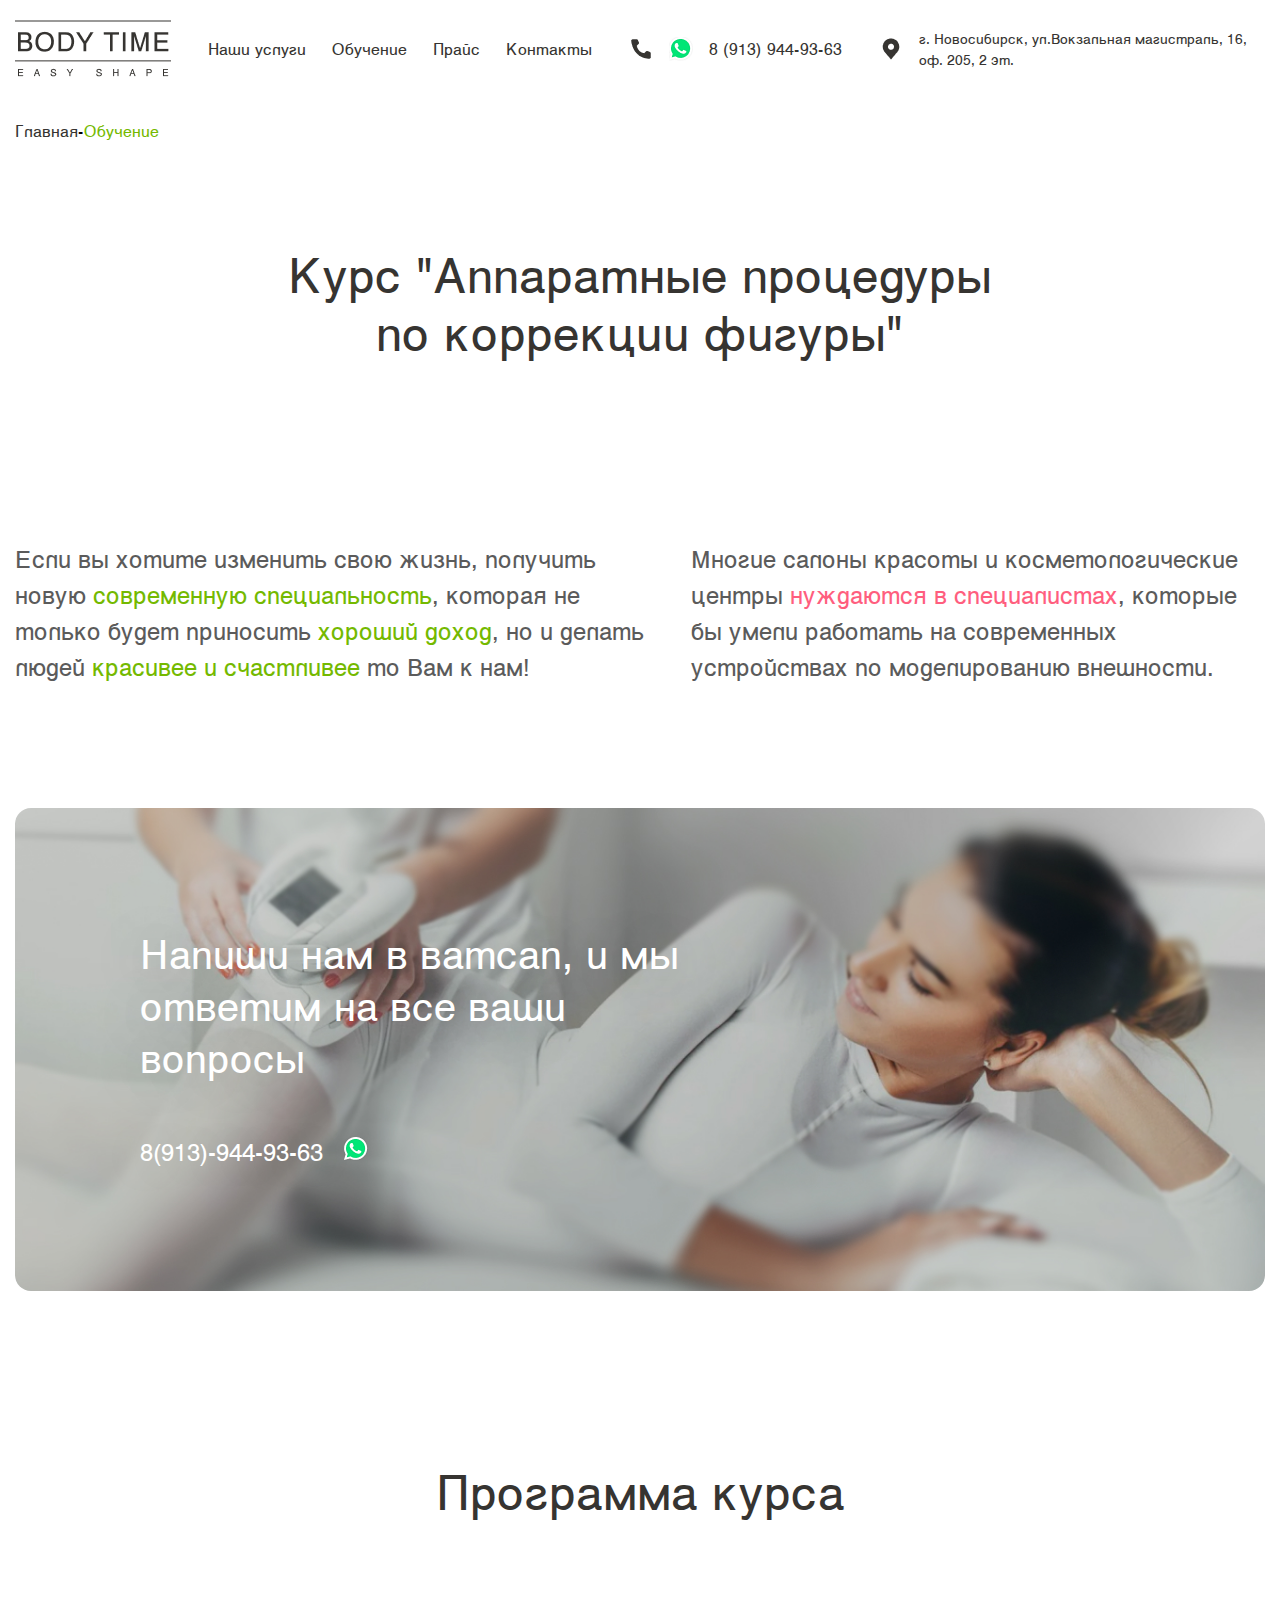
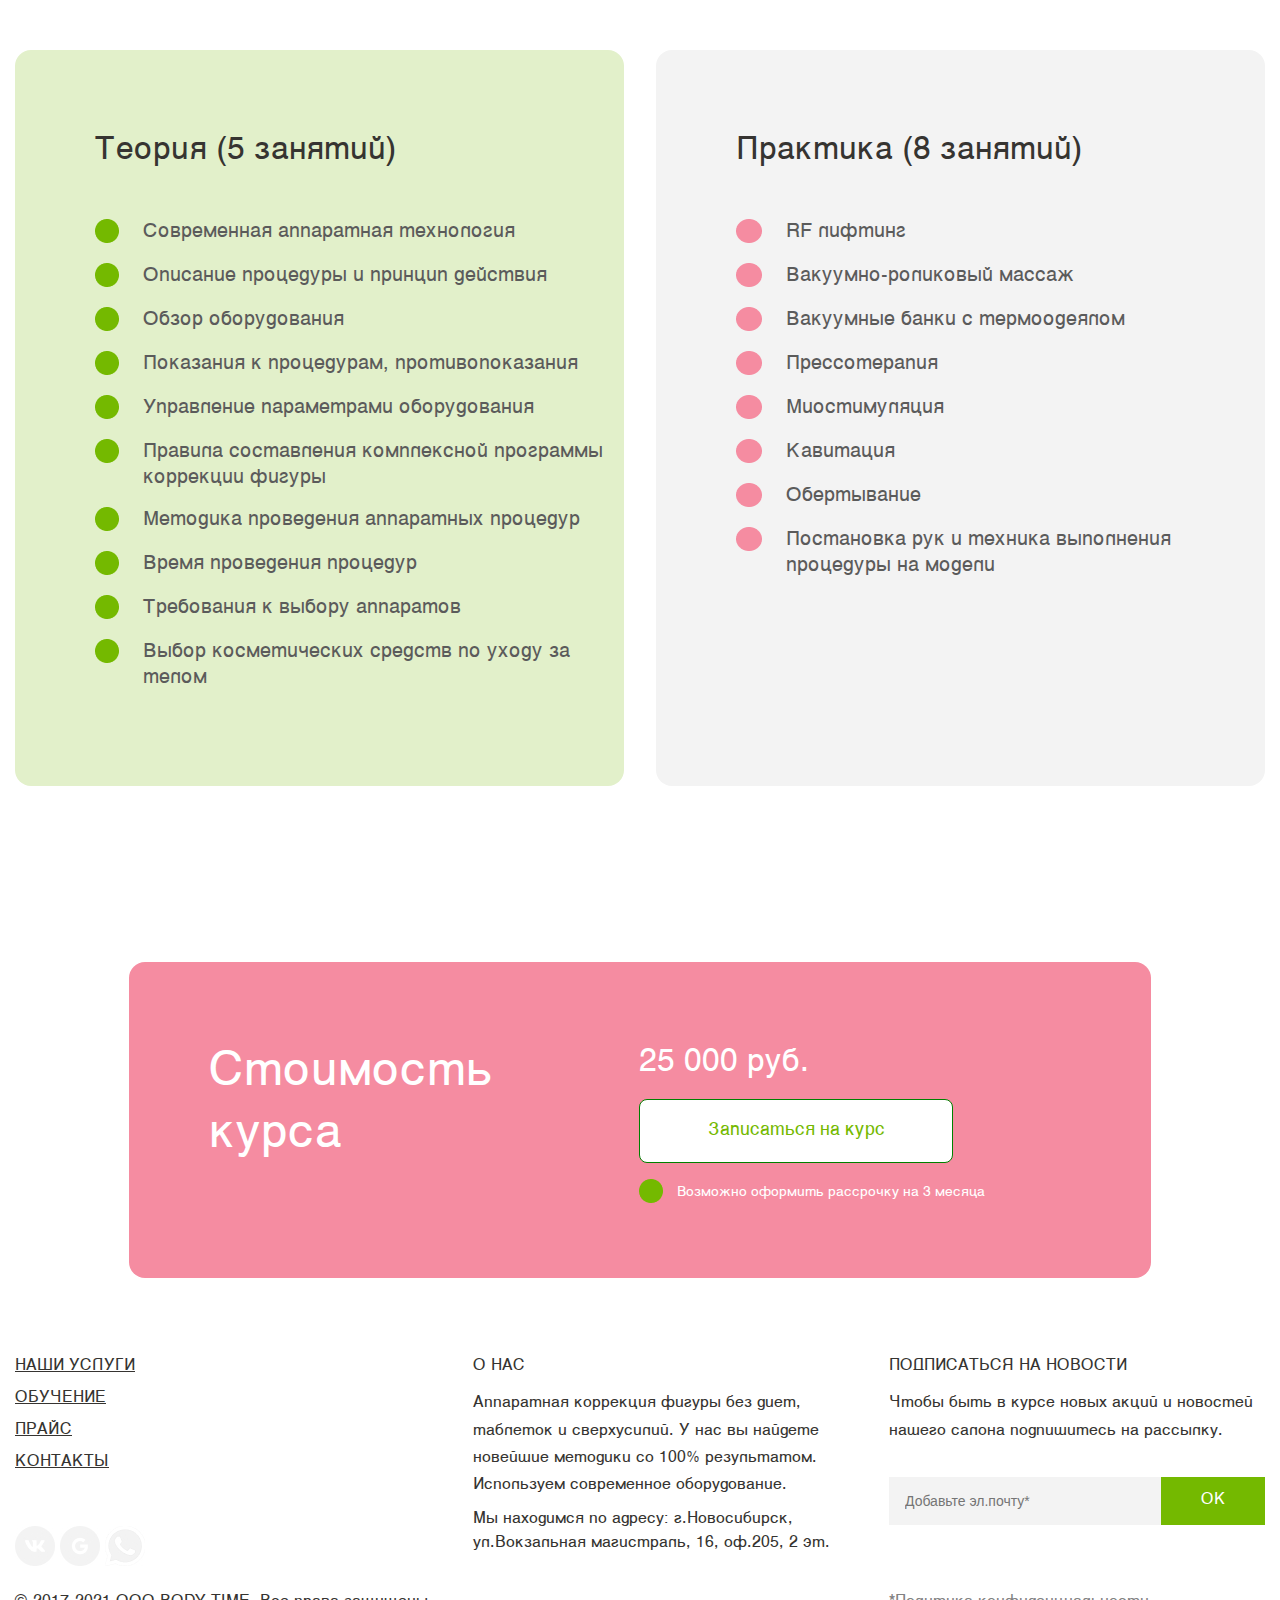
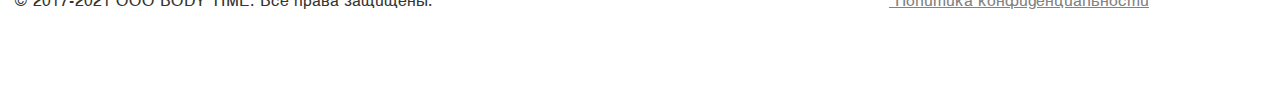
<file: courses.html>
<!DOCTYPE html>
<html lang="ru">

<head>
    <meta charset="UTF-8">
    <meta http-equiv="X-UA-Compatible" content="IE=edge">
    <meta name="viewport" content="width=device-width, initial-scale=1.0, maximum-scale=1.0, user-scalable=0">
    <title>Body time</title>
    <link rel="stylesheet" href="./block/link.css">
</head>

<body>
    <div class="wrapper">
        <header class="header">
            <div class="container">
                <div class="header__main">
                    <div class="header__burger-mobile">
                        <span></span>
                        <span></span>
                        <span></span>
                    </div>
                    <nav class="mobile__nav">
                        <ul class="mobile__menu">
                            <li class="mobile__item"><a class="header__link" href="./index.html"> Главная</a></li>
                            <li class="mobile__item"><a class="header__link" href="./services.html">Наши услуги</a>
                            </li>
                            <li class="mobile__item"><a class="header__link" href="./courses.html">Обучение</a></li>
                            <li class="mobile__item"><a class="header__link" href="./price.html">Прайс</a></li>
                            <li class="mobile__item"><a class="header__link" href="./contacts.html">Контакты</a>
                            </li>
                        </ul>
                    </nav>
                    <a class="header__logo" href="./index.html"><img src="./img/logo.png" alt="logo__pic"></a>
                    <nav class="header__menu-mobile">
                        <ul class="heder__item-mobile">
                            <li class="header__item-mobile"><a class="header__link" href="./price.html">Прайс</a>
                            </li>
                        </ul>
                    </nav>
                    <nav class="header__nav">
                        <ul class="header__menu">
                            <li class="header__item"><a class="header__link" href="./services.html">Наши услуги</a>
                            </li>
                            <li class="header__item"><a class="header__link" href="./courses.html">Обучение</a></li>
                            <li class="header__item"><a class="header__link" href="./price.html">Прайс</a></li>
                            <li class="header__item"><a class="header__link" href="./contacts.html">Контакты</a>
                            </li>
                        </ul>
                    </nav>
                    <div class="header__contact">
                        <div class="header__icon">
                            <a href="tel:89139449363"><img class="header__phone" src="./img/phone.png"
                                    alt="phone__pic"></a>
                            <a href="#"><img class="header__whatsapp" src="./img/whatsapp.png" alt="whatsapp__pic"></a>
                            <a class="header__tel" href="tel:89139449363">8 (913) 944-93-63</a>
                        </div>
                    </div>
                    <div class="header__adress">
                        <a class="header__pic" href="#"><img src="./img/location.png" alt="location__img"></a>
                        <div class="header__city">г. Новосибирск, ул.Вокзальная магистраль, 16, оф. 205, 2 эт.</div>
                    </div>
                </div>
            </div>
        </header>
        <main class="body">
            <section class="menu">
                <div class="container">
                    <nav class="menu__main">
                        <ul class="menu__item">
                            <li class="menu__list">
                                <a class="menu__link" href="./index.html">Главная</a>
                            </li>
                            <li class="menu__list-dash">-</li>
                            <li class="menu__list">
                                <a class="menu__link menu__link-green" href="./courses.html">Обучение</a>
                            </li>
                        </ul>
                    </nav>
                </div>
            </section>
            <section class="courses">
                <div class="container">
                    <div class="courses__main">
                        <h1 class="courses__title">Курс "Аппаратные процедуры по коррекции фигуры"</h1>
                    </div>
                    <div class="courses__subtitle">
                        <div class="courses__text">Если вы хотите изменить свою жизнь, получить новую<span
                                class="courses__text-green"> современную специальность</span>, которая не только будет
                            приносить <span class="courses__text-green">хороший доход</span>, но и делать людей<span
                                class="courses__text-green"> красивее и счастливее</span> то Вам к нам!</div>
                        <div class="courses__text">Многие салоны красоты и косметологические центры<span
                                class="courses__text-red"> нуждаются в специалистах</span>, которые бы умели работать на
                            современных устройствах по моделированию внешности.</div>
                    </div>
                    <div class="courses__write">
                        <div class="courses__contacts">
                            <div class="courses__h2">Напиши нам в ватсап, и мы ответим на все ваши вопросы</div>
                            <a class="courses__tel" href="tel:89139449363">8(913)-944-93-63</a>
                            <a class="courses__watsapp" href=""><img class="courses__wp" src="./img/whatsapp.png"
                                    alt="what__pic"></a>
                        </div>
                    </div>
                </div>
            </section>
            <section class="program">
                <div class="container">
                    <div class="program__title">Программа курса</div>
                    <div class="program__block">
                        <div class="program__block-one">
                            <div class="program__name">Теория (5 занятий)</div>
                            <div class="program__item">
                                <div class="program__dot program__dot-green"></div>
                                <div class="program__list">Современная аппаратная технология</div>
                            </div>
                            <div class="program__item">
                                <div class="program__dot program__dot-green"></div>
                                <div class="program__list">Описание процедуры и принцип действия</div>
                            </div>
                            <div class="program__item">
                                <div class="program__dot program__dot-green"></div>
                                <div class="program__list">Обзор оборудования</div>
                            </div>
                            <div class="program__item">
                                <div class="program__dot program__dot-green"></div>
                                <div class="program__list">Показания к процедурам, противопоказания</div>
                            </div>
                            <div class="program__item">
                                <div class="program__dot program__dot-green"></div>
                                <div class="program__list">Управление параметрами оборудования</div>
                            </div>
                            <div class="program__item">
                                <div class="program__dot program__dot-green"></div>
                                <div class="program__list">Правила составления комплексной программы коррекции фигуры
                                </div>
                            </div>
                            <div class="program__item">
                                <div class="program__dot program__dot-green"></div>
                                <div class="program__list">Методика проведения аппаратных процедур</div>
                            </div>
                            <div class="program__item">
                                <div class="program__dot program__dot-green"></div>
                                <div class="program__list">Время проведения процедур</div>
                            </div>
                            <div class="program__item">
                                <div class="program__dot program__dot-green"></div>
                                <div class="program__list">Требования к выбору аппаратов</div>
                            </div>
                            <div class="program__item">
                                <div class="program__dot program__dot-green"></div>
                                <div class="program__list">Выбор косметических средств по уходу за телом</div>
                            </div>
                        </div>
                        <div class="program__block-two">
                            <div class="program__name">Практика (8 занятий)</div>
                            <div class="program__item">
                                <div class="program__dot program__dot-red"></div>
                                <div class="program__list">RF лифтинг</div>
                            </div>
                            <div class="program__item">
                                <div class="program__dot program__dot-red"></div>
                                <div class="program__list">Вакуумно-роликовый массаж</div>
                            </div>
                            <div class="program__item">
                                <div class="program__dot program__dot-red"></div>
                                <div class="program__list">Вакуумные банки с термоодеялом</div>
                            </div>
                            <div class="program__item">
                                <div class="program__dot program__dot-red"></div>
                                <div class="program__list">Прессотерапия</div>
                            </div>
                            <div class="program__item">
                                <div class="program__dot program__dot-red"></div>
                                <div class="program__list">Миостимуляция</div>
                            </div>
                            <div class="program__item">
                                <div class="program__dot program__dot-red"></div>
                                <div class="program__list">Кавитация</div>
                            </div>
                            <div class="program__item">
                                <div class="program__dot program__dot-red"></div>
                                <div class="program__list">Обертывание</div>
                            </div>
                            <div class="program__item">
                                <div class="program__dot program__dot-red"></div>
                                <div class="program__list">Постановка рук и техника выполнения процедуры на модели</div>
                            </div>
                        </div>
                    </div>
                </div>
            </section>
            <section class="cost">
                <div class="container">
                    <div class="cost__wrap">
                        <div class="cost__main">
                            <div class="cost__title">Стоимость курса</div>
                            <div class="cost__block">
                                <div class="cost__price">25 000 руб.</div>
                                <div class="cost__button">
                                    <a class="cost__link" href="#">Записаться на курс</a>
                                </div>
                                <div class="cost__item">
                                    <div class="cost__dot"></div>
                                    <div class="cost__list">Возможно оформить рассрочку на 3 месяца</div>
                                </div>
                            </div>
                        </div>
                    </div>
                </div>
            </section>
        </main>
        <footer class="footer">
            <div class="container">
                <div class="footer__main">
                    <div class="footer__menu">
                        <nav class="footer__nav">
                            <ul class="footer__item">
                                <li class="footer__list"><a class="footer__link" href="./services.html">Наши услуги</a>
                                </li>
                                <li class="footer__list"><a class="footer__link" href="./courses.html">Обучение</a></li>
                                <li class="footer__list"><a class="footer__link" href="./price.html">Прайс</a></li>
                                <li class="footer__list"><a class="footer__link" href="./contacts.html">Контакты</a>
                                </li>
                            </ul>
                        </nav>
                        <div class="footer__social">
                            <a class="footer__social-link" href="#"><img class="footer__social-img" src="./img/vk.jpg"
                                    alt="vk__pic"></a>
                            <a class="footer__social-link" href="#"><img class="footer__social-img"
                                    src="./img/google.jpg" alt="google__pic"></a>
                            <a class="footer__social-link" href="#"><img class="footer__social-img"
                                    src="./img/whatsapp.jpg" alt="what__pic"></a>
                        </div>
                        <div class="footer__copyright">© 2017-2021 ООО BODY TIME. Все права защищены.</div>
                    </div>
                    <div class="footer__about-us">
                        <h2 class="footer__title">О нас</h2>
                        <div class="footer__subtitle">Аппаратная коррекция фигуры без диет, таблеток и сверхусилий. У
                            нас
                            вы найдете новейшие методики со 100% результатом. Используем современное оборудование.</div>
                        <div class="footer__adress">Мы находимся по адресу: г.Новосибирск, ул.Вокзальная магистраль, 16,
                            оф.205, 2 эт.</div>
                    </div>
                    <div class="footer__news">
                        <div class="footer__news-text">Подписаться на новости</div>
                        <div class="footer__know">Чтобы быть в курсе новых акций и новостей нашего салона подпишитесь на
                            рассылку.</div>
                        <div class="footer__data">
                            <input class="footer__input" type="text" name="mail" placeholder="Добавьте эл.почту*"
                                required>
                            <ul class="footer__button">
                                <li class="footer__links"><a class="footer__btn-ok" href="#!">ok</a></li>
                            </ul>
                        </div>
                        <div class="footer__confidentiality"><a class="footer__confidentiality-link" href="#!">*Политика
                                конфиденциальности</a></div>
                        <div class="footer__social-mobile">
                            <a class="footer__social-link-mobile" href="#!"><img class="footer__social-img"
                                    src="./img/vk.jpg" alt="vk__pic"></a>
                            <a class="footer__social-link-mobile" href="#!"><img class="footer__social-img"
                                    src="./img/google.jpg" alt="google_pic"></a>
                            <a class="footer__social-link-mobile" href="#!"><img class="footer__social-img"
                                    src="./img/whatsapp.jpg" alt="what__pic"></a>
                        </div>
                        <div class="footer__copyright-mobile">© 2017-2021 ООО BODY TIME. Все права защищены.</div>
                    </div>
                </div>
            </div>
        </footer>
    </div>
    <script src="./js/main.js"></script>

</body>

</html>
</file>
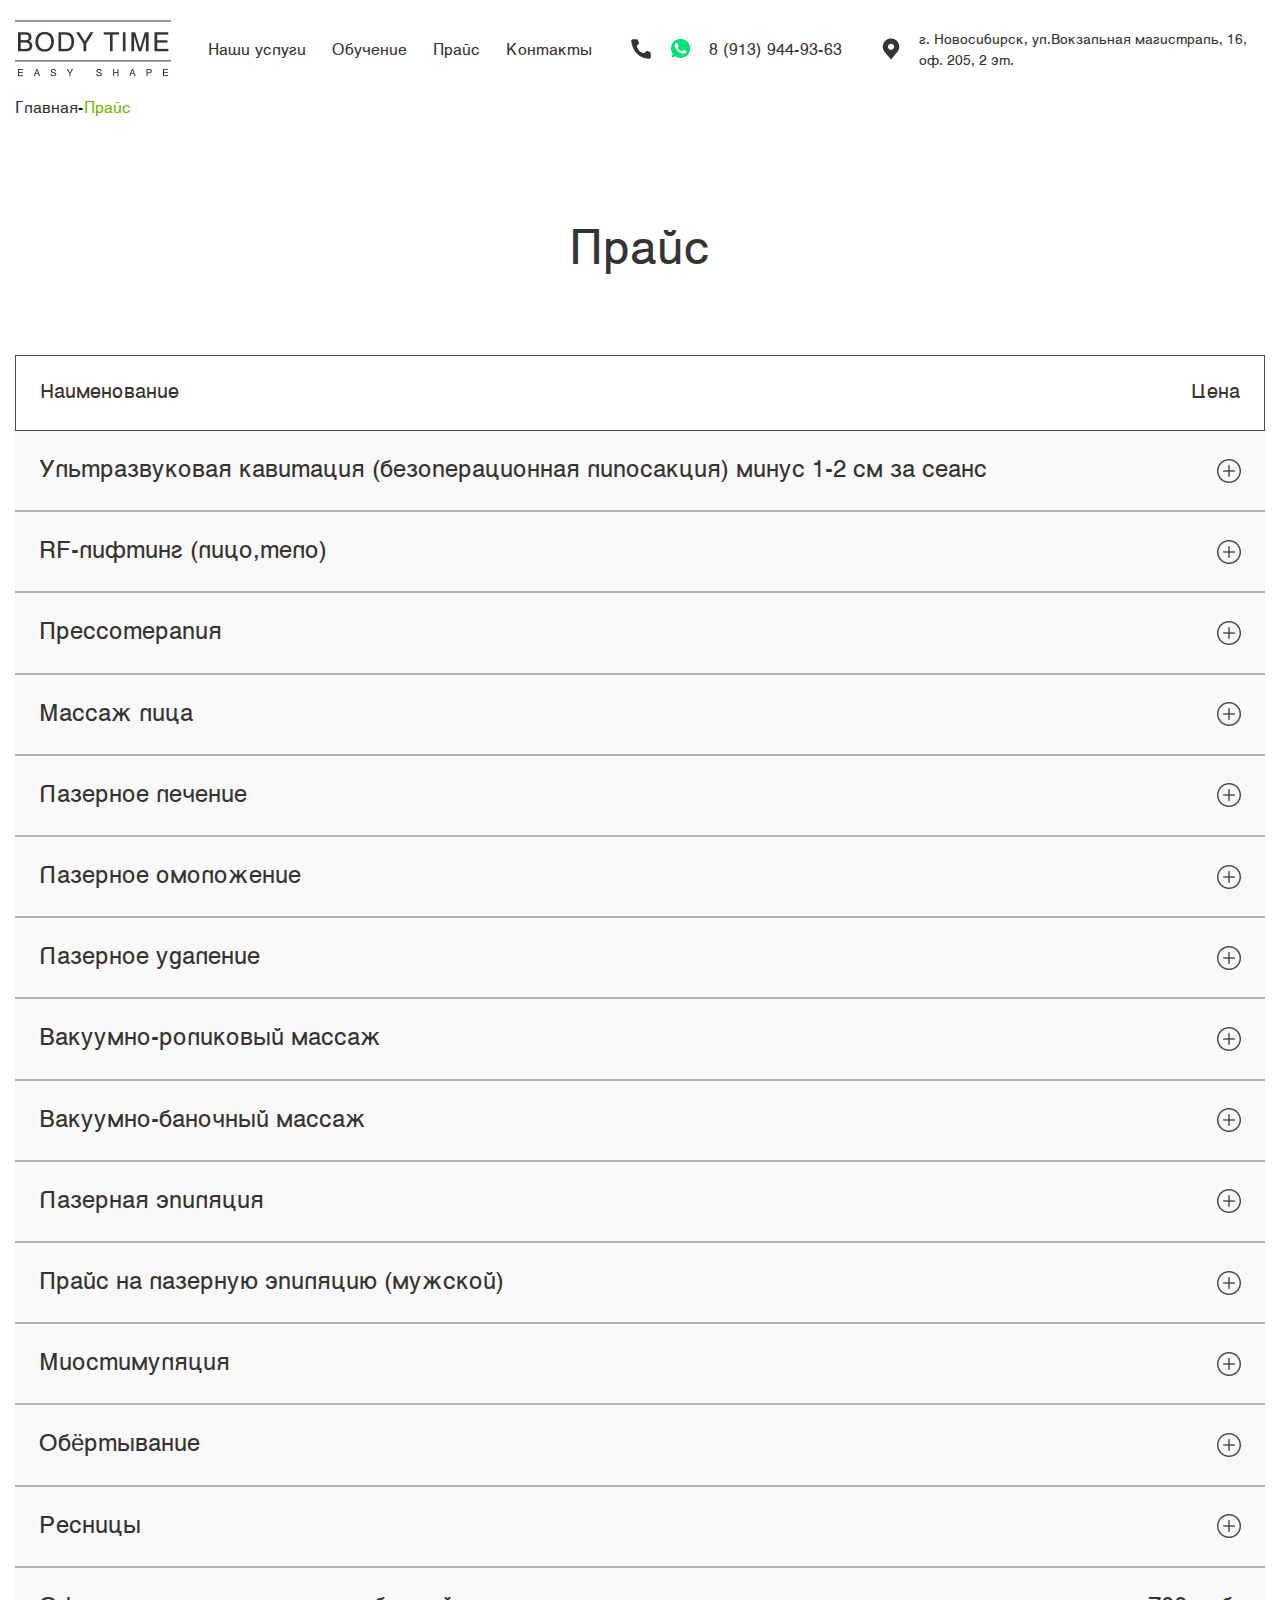
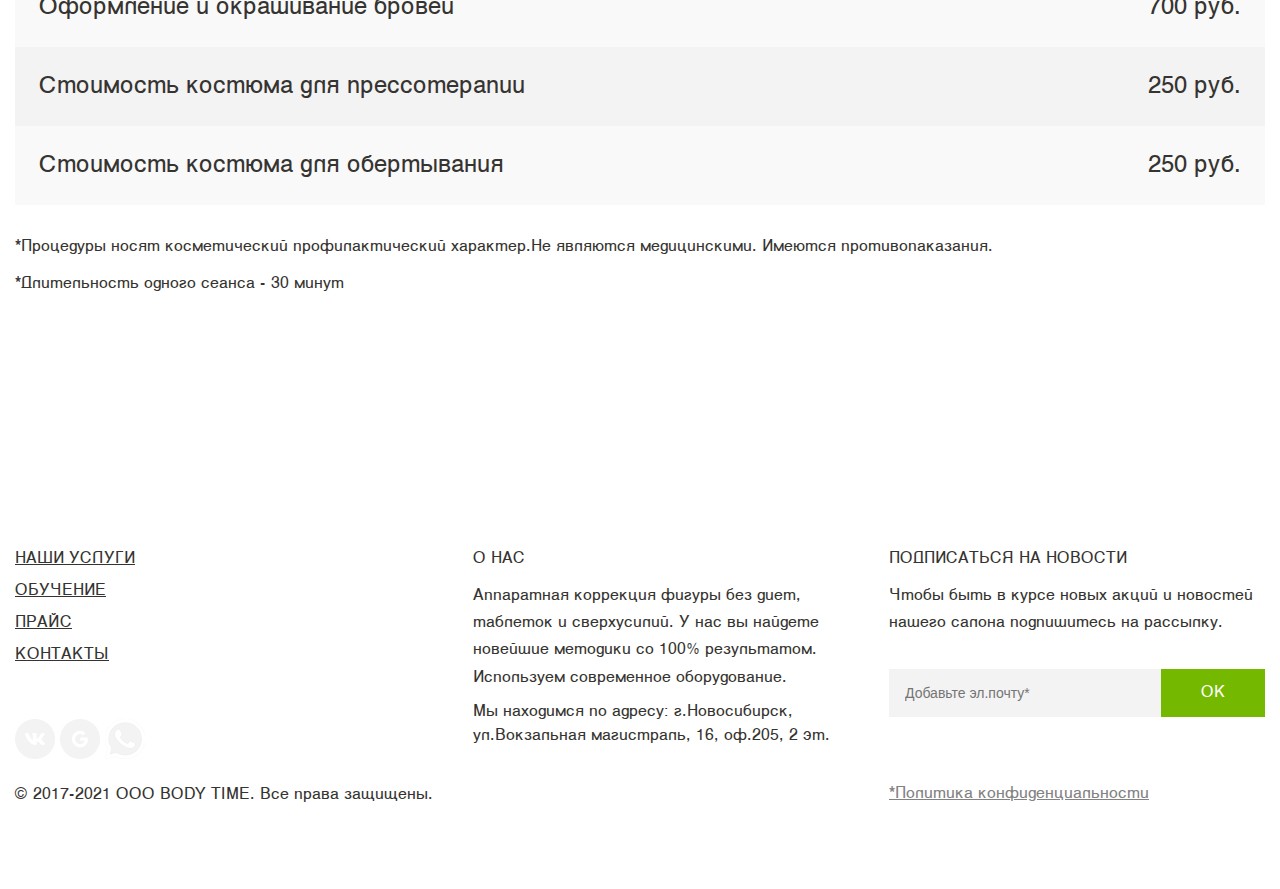
<file: price.html>
<!DOCTYPE html>
<html lang="ru">

<head>
    <meta charset="UTF-8">
    <meta http-equiv="X-UA-Compatible" content="IE=edge">
    <meta name="viewport" content="width=device-width, initial-scale=1.0, maximum-scale=1.0, user-scalable=0">
    <title>Body time</title>
    <link rel="stylesheet" href="./block/link.css">
</head>

<body>
    <div class="wrapper">
        <header class="header">
            <div class="container">
                <div class="header__main">
                    <div class="header__burger-mobile">
                        <span></span>
                        <span></span>
                        <span></span>
                    </div>
                    <nav class="mobile__nav">
                        <ul class="mobile__menu">
                            <li class="mobile__item"><a class="header__link" href="./index.html"> Главная</a></li>
                            <li class="mobile__item"><a class="header__link" href="./services.html">Наши услуги</a>
                            </li>
                            <li class="mobile__item"><a class="header__link" href="./courses.html">Обучение</a></li>
                            <li class="mobile__item"><a class="header__link" href="./price.html">Прайс</a></li>
                            <li class="mobile__item"><a class="header__link" href="./contacts.html">Контакты</a>
                            </li>
                        </ul>
                    </nav>
                    <a class="header__logo" href="./index.html"><img src="./img/logo.png" alt="logo__pic"></a>
                    <nav class="header__menu-mobile">
                        <ul class="heder__item-mobile">
                            <li class="header__item-mobile"><a class="header__link" href="./price.html">Прайс</a>
                            </li>
                        </ul>
                    </nav>
                    <nav class="header__nav">
                        <ul class="header__menu">
                            <li class="header__item"><a class="header__link" href="./services.html">Наши услуги</a>
                            </li>
                            <li class="header__item"><a class="header__link" href="./courses.html">Обучение</a></li>
                            <li class="header__item"><a class="header__link" href="./price.html">Прайс</a></li>
                            <li class="header__item"><a class="header__link" href="./contacts.html">Контакты</a>
                            </li>
                        </ul>
                    </nav>
                    <div class="header__contact">
                        <div class="header__icon">
                            <a href="tel:89139449363"><img class="header__phone" src="./img/phone.png"
                                    alt="phone__pic"></a>
                            <a href="#"><img class="header__whatsapp" src="./img/whatsapp.png" alt="whatsapp__pic"></a>
                            <a class="header__tel" href="tel:89139449363">8 (913) 944-93-63</a>
                        </div>
                    </div>
                    <div class="header__adress">
                        <a class="header__pic" href="#"><img src="./img/location.png" alt="location__img"></a>
                        <div class="header__city">г. Новосибирск, ул.Вокзальная магистраль, 16, оф. 205, 2 эт.</div>
                    </div>
                </div>
            </div>
        </header>
        <main class="body">
            <section class="contacts">
                <div class="container">
                    <nav class="menu__main">
                        <ul class="menu__item">
                            <li class="menu__list">
                                <a class="menu__link" href="./index.html">Главная</a>
                            </li>
                            <li class="menu__list-dash">-</li>
                            <li class="menu__list">
                                <a class="menu__link menu__link-green" href="./price.html">Прайс</a>
                            </li>
                        </ul>
                    </nav>
                </div>
            </section>
            <section class="price">
                <div class="container">
                    <div class="price__main">
                        <div class="price__title">Прайс</div>
                        <div class="price__header">
                            <div class="price__subtitle">Наименование</div>
                            <div class="price__prices">Цена</div>
                        </div>
                        <div class="price__list">
                            <div class="price__name">
                                Ультразвуковая кавитация (безоперационная липосакция) минус 1-2 см за сеанс
                            </div>
                            <div class="price__item">
                                <div class="price__block">
                                    <div class="price__services">1 сеанс</div>
                                    <div class="price__services">1000 руб.</div>
                                </div>
                                <div class="price__block">
                                    <div class="price__services">2 сеанс</div>
                                    <div class="price__services">2000 руб.</div>
                                </div>
                                <div class="price__block">
                                    <div class="price__services">3 сеанс</div>
                                    <div class="price__services">2500 руб.</div>
                                </div>
                            </div>
                        </div>
                        <div class="price__list">
                            <div class="price__name">
                                RF-лифтинг (лицо,тело)
                            </div>
                            <div class="price__item">
                                <div class="price__block">
                                    <div class="price__services">1 сеанс</div>
                                    <div class="price__services">1000 руб.</div>
                                </div>
                                <div class="price__block">
                                    <div class="price__services">4 сеанс</div>
                                    <div class="price__services">3600 руб.</div>
                                </div>
                                <div class="price__block">
                                    <div class="price__services">8 сеанс</div>
                                    <div class="price__services">6400 руб.</div>
                                </div>
                            </div>
                        </div>
                        <div class="price__list">
                            <div class="price__name">
                                Прессотерапия
                            </div>
                            <div class="price__item">
                                <div class="price__block">
                                    <div class="price__services">1 сеанс</div>
                                    <div class="price__services">1000 руб.</div>
                                </div>
                                <div class="price__block">
                                    <div class="price__services">2 сеанс</div>
                                    <div class="price__services">2000 руб.</div>
                                </div>
                                <div class="price__block">
                                    <div class="price__services">3 сеанс</div>
                                    <div class="price__services">2500 руб.</div>
                                </div>
                            </div>
                        </div>
                        <div class="price__list">
                            <div class="price__name">
                                Массаж лица
                            </div>
                            <div class="price__item">
                                <div class="price__block">
                                    <div class="price__services">Французкий скульптурно-моделирующий массаж (1.5 ч)
                                    </div>
                                    <div class="price__services">1800 руб.</div>
                                </div>
                                <div class="price__block">
                                    <div class="price__services">Вакуумный массаж лица (1.5 ч)</div>
                                    <div class="price__services">1500 руб.</div>
                                </div>
                                <div class="price__block">
                                    <div class="price__services"></div>
                                    <div class="price__services"></div>
                                </div>
                            </div>
                        </div>
                        <div class="price__list">
                            <div class="price__name">
                                Лазерное лечение
                            </div>
                            <div class="price__item">
                                <div class="price__block">
                                    <div class="price__services">1 сеанс</div>
                                    <div class="price__services">1000 руб.</div>
                                </div>
                                <div class="price__block">
                                    <div class="price__services">2 сеанс</div>
                                    <div class="price__services">2000 руб.</div>
                                </div>
                                <div class="price__block">
                                    <div class="price__services">3 сеанс</div>
                                    <div class="price__services">2500 руб.</div>
                                </div>
                            </div>
                        </div>
                        <div class="price__list">
                            <div class="price__name">
                                Лазерное омоложение
                            </div>
                            <div class="price__item">
                                <div class="price__block">
                                    <div class="price__services">1 сеанс</div>
                                    <div class="price__services">1000 руб.</div>
                                </div>
                                <div class="price__block">
                                    <div class="price__services">2 сеанс</div>
                                    <div class="price__services">2000 руб.</div>
                                </div>
                                <div class="price__block">
                                    <div class="price__services">3 сеанс</div>
                                    <div class="price__services">2500 руб.</div>
                                </div>
                            </div>
                        </div>
                        <div class="price__list">
                            <div class="price__name">
                                Лазерное удаление
                            </div>
                            <div class="price__item">
                                <div class="price__block">
                                    <div class="price__services">1 сеанс</div>
                                    <div class="price__services">1000 руб.</div>
                                </div>
                                <div class="price__block">
                                    <div class="price__services">2 сеанс</div>
                                    <div class="price__services">2000 руб.</div>
                                </div>
                                <div class="price__block">
                                    <div class="price__services">3 сеанс</div>
                                    <div class="price__services">2500 руб.</div>
                                </div>
                            </div>
                        </div>
                        <div class="price__list">
                            <div class="price__name">
                                Вакуумно-роликовый массаж
                            </div>
                            <div class="price__item">
                                <div class="price__block">
                                    <div class="price__services">1 сеанс</div>
                                    <div class="price__services">1000 руб.</div>
                                </div>
                                <div class="price__block">
                                    <div class="price__services">2 сеанс</div>
                                    <div class="price__services">2000 руб.</div>
                                </div>
                                <div class="price__block">
                                    <div class="price__services">3 сеанс</div>
                                    <div class="price__services">2500 руб.</div>
                                </div>
                            </div>
                        </div>
                        <div class="price__list">
                            <div class="price__name">
                                Вакуумно-баночный массаж
                            </div>
                            <div class="price__item">
                                <div class="price__block">
                                    <div class="price__services">1 сеанс</div>
                                    <div class="price__services">1000 руб.</div>
                                </div>
                                <div class="price__block">
                                    <div class="price__services">2 сеанс</div>
                                    <div class="price__services">2000 руб.</div>
                                </div>
                                <div class="price__block">
                                    <div class="price__services">3 сеанс</div>
                                    <div class="price__services">2500 руб.</div>
                                </div>
                            </div>
                        </div>
                        <div class="price__list">
                            <div class="price__name">
                                Лазерная эпиляция
                            </div>
                            <div class="price__item">
                                <div class="price__block">
                                    <div class="price__services">Верхняя губа</div>
                                    <div class="price__services">300 руб.</div>
                                </div>
                                <div class="price__block">
                                    <div class="price__services">Подбородок</div>
                                    <div class="price__services">300 руб.</div>
                                </div>
                                <div class="price__block">
                                    <div class="price__services">Межбровь</div>
                                    <div class="price__services">300 руб.</div>
                                </div>
                                <div class="price__block">
                                    <div class="price__services">Щеки</div>
                                    <div class="price__services">500 руб.</div>
                                </div>
                                <div class="price__block">
                                    <div class="price__services">Шея</div>
                                    <div class="price__services">500 руб.</div>
                                </div>
                                <div class="price__block">
                                    <div class="price__services">Бакенбарды</div>
                                    <div class="price__services">500 руб.</div>
                                </div>
                                <div class="price__block">
                                    <div class="price__services">Подмышечные впадины</div>
                                    <div class="price__services">500 руб.</div>
                                </div>
                                <div class="price__block">
                                    <div class="price__services">Руки от кисти до локтя (включая пальцы)</div>
                                    <div class="price__services">1000 руб.</div>
                                </div>
                                <div class="price__block">
                                    <div class="price__services">Руки полностью (включая пальцы)</div>
                                    <div class="price__services">1500 руб.</div>
                                </div>
                                <div class="price__block">
                                    <div class="price__services">Пальцы рук</div>
                                    <div class="price__services">300 руб.</div>
                                </div>
                                <div class="price__block">
                                    <div class="price__services">Спина</div>
                                    <div class="price__services">2000 руб.</div>
                                </div>
                                <div class="price__block">
                                    <div class="price__services">Поясница</div>
                                    <div class="price__services">1000 руб.</div>
                                </div>
                                <div class="price__block">
                                    <div class="price__services">Живот</div>
                                    <div class="price__services">1000 руб.</div>
                                </div>
                                <div class="price__block">
                                    <div class="price__services">Бикини (трусики)</div>
                                    <div class="price__services">1000 руб.</div>
                                </div>
                                <div class="price__block">
                                    <div class="price__services">Бикини (глубокое)</div>
                                    <div class="price__services">1500 руб.</div>
                                </div>
                                <div class="price__block">
                                    <div class="price__services">Ягодицы</div>
                                    <div class="price__services">1000 руб.</div>
                                </div>
                                <div class="price__block">
                                    <div class="price__services">Голени (включая колени и пальцы)</div>
                                    <div class="price__services">1300 руб.</div>
                                </div>
                                <div class="price__block">
                                    <div class="price__services">Бедра</div>
                                    <div class="price__services">1700 руб.</div>
                                </div>
                                <div class="price__block">
                                    <div class="price__services">Ноги (полностью)</div>
                                    <div class="price__services">2500 руб.</div>
                                </div>
                                <div class="price__block">
                                    <div class="price__services">Пальцы ног</div>
                                    <div class="price__services">300 руб.</div>
                                </div>
                            </div>
                        </div>
                        <div class="price__list">
                            <div class="price__name">
                                Прайс на лазерную эпиляцию (мужской)
                            </div>
                            <div class="price__item">
                                <div class="price__block">
                                    <div class="price__services">1 сеанс</div>
                                    <div class="price__services">1000 руб.</div>
                                </div>
                                <div class="price__block">
                                    <div class="price__services">2 сеанс</div>
                                    <div class="price__services">2000 руб.</div>
                                </div>
                                <div class="price__block">
                                    <div class="price__services">3 сеанс</div>
                                    <div class="price__services">2500 руб.</div>
                                </div>
                            </div>
                        </div>
                        <div class="price__list">
                            <div class="price__name">
                                Миостимуляция
                            </div>
                            <div class="price__item">
                                <div class="price__block">
                                    <div class="price__services">1 сеанс</div>
                                    <div class="price__services">1000 руб.</div>
                                </div>
                                <div class="price__block">
                                    <div class="price__services">2 сеанс</div>
                                    <div class="price__services">2000 руб.</div>
                                </div>
                                <div class="price__block">
                                    <div class="price__services">3 сеанс</div>
                                    <div class="price__services">2500 руб.</div>
                                </div>
                            </div>
                        </div>
                        <div class="price__list">
                            <div class="price__name">
                                Обёртывание
                            </div>
                            <div class="price__item">
                                <div class="price__block">
                                    <div class="price__services">Обёртывание в термоодеяле (1 сеанс)</div>
                                    <div class="price__services">7500 руб.</div>
                                </div>
                                <div class="price__block">
                                    <div class="price__services">Обёртывание в ламинарией (1 сеанс)</div>
                                    <div class="price__services">1000 руб.</div>
                                </div>
                                <div class="price__block">
                                    <div class="price__services">Фито-солевое обёртывание (90 мин 1 сеанс)</div>
                                    <div class="price__services">от 2200 руб.</div>
                                </div>
                            </div>
                        </div>
                        <div class="price__list">
                            <div class="price__name">
                                Ресницы
                            </div>
                            <div class="price__item">
                                <div class="price__block">
                                    <div class="price__services">1 сеанс</div>
                                    <div class="price__services">1000 руб.</div>
                                </div>
                                <div class="price__block">
                                    <div class="price__services">2 сеанс</div>
                                    <div class="price__services">2000 руб.</div>
                                </div>
                                <div class="price__block">
                                    <div class="price__services">3 сеанс</div>
                                    <div class="price__services">2500 руб.</div>
                                </div>
                            </div>
                        </div>
                        <div class="price__all">
                            <div class="price__text">Оформление и окрашивание бровей</div>
                            <div class="price__text-one">700 руб.</div>
                        </div>
                        <div class="price__all price__all-bg">
                            <div class="price__text">Стоимость костюма для прессотерапии</div>
                            <div class="price__text-one">250 руб.</div>
                        </div>
                        <div class="price__all">
                            <div class="price__text">Стоимость костюма для обертывания</div>
                            <div class="price__text-one">250 руб.</div>
                        </div>
                        <div class="price__coment">
                            <div class="price__coment-one">*Процедуры носят косметический профилактический характер.Не
                                являются медицинскими. Имеются противопаказания.</div>
                            <div class="price__coment-two">*Длительность одного сеанса - 30 минут</div>
                        </div>
                    </div>
                </div>
            </section>
        </main>
        <footer class="footer">
            <div class="container">
                <div class="footer__main">
                    <div class="footer__menu">
                        <nav class="footer__nav">
                            <ul class="footer__item">
                                <li class="footer__list"><a class="footer__link" href="./services.html">Наши услуги</a>
                                </li>
                                <li class="footer__list"><a class="footer__link" href="./courses.html">Обучение</a></li>
                                <li class="footer__list"><a class="footer__link" href="./price.html">Прайс</a></li>
                                <li class="footer__list"><a class="footer__link" href="./contacts.html">Контакты</a>
                                </li>
                            </ul>
                        </nav>
                        <div class="footer__social">
                            <a class="footer__social-link" href="#"><img class="footer__social-img" src="./img/vk.jpg"
                                    alt="vk__pic"></a>
                            <a class="footer__social-link" href="#"><img class="footer__social-img"
                                    src="./img/google.jpg" alt="google__pic"></a>
                            <a class="footer__social-link" href="#"><img class="footer__social-img"
                                    src="./img/whatsapp.jpg" alt="what__pic"></a>
                        </div>
                        <div class="footer__copyright">© 2017-2021 ООО BODY TIME. Все права защищены.</div>
                    </div>
                    <div class="footer__about-us">
                        <h2 class="footer__title">О нас</h2>
                        <div class="footer__subtitle">Аппаратная коррекция фигуры без диет, таблеток и сверхусилий. У
                            нас
                            вы найдете новейшие методики со 100% результатом. Используем современное оборудование.</div>
                        <div class="footer__adress">Мы находимся по адресу: г.Новосибирск, ул.Вокзальная магистраль, 16,
                            оф.205, 2 эт.</div>
                    </div>
                    <div class="footer__news">
                        <div class="footer__news-text">Подписаться на новости</div>
                        <div class="footer__know">Чтобы быть в курсе новых акций и новостей нашего салона подпишитесь на
                            рассылку.</div>
                        <div class="footer__data">
                            <input class="footer__input" type="text" name="mail" placeholder="Добавьте эл.почту*"
                                required>
                            <ul class="footer__button">
                                <li class="footer__links"><a class="footer__btn-ok" href="#!">ok</a></li>
                            </ul>
                        </div>
                        <div class="footer__confidentiality"><a class="footer__confidentiality-link" href="#!">*Политика
                                конфиденциальности</a></div>
                        <div class="footer__social-mobile">
                            <a class="footer__social-link-mobile" href="#!"><img class="footer__social-img"
                                    src="./img/vk.jpg" alt="vk__pic"></a>
                            <a class="footer__social-link-mobile" href="#!"><img class="footer__social-img"
                                    src="./img/google.jpg" alt="google_pic"></a>
                            <a class="footer__social-link-mobile" href="#!"><img class="footer__social-img"
                                    src="./img/whatsapp.jpg" alt="what__pic"></a>
                        </div>
                        <div class="footer__copyright-mobile">© 2017-2021 ООО BODY TIME. Все права защищены.</div>
                    </div>
                </div>
            </div>
        </footer>
    </div>
    <script src="./js/main.js"></script>
</body>

</html>
</file>
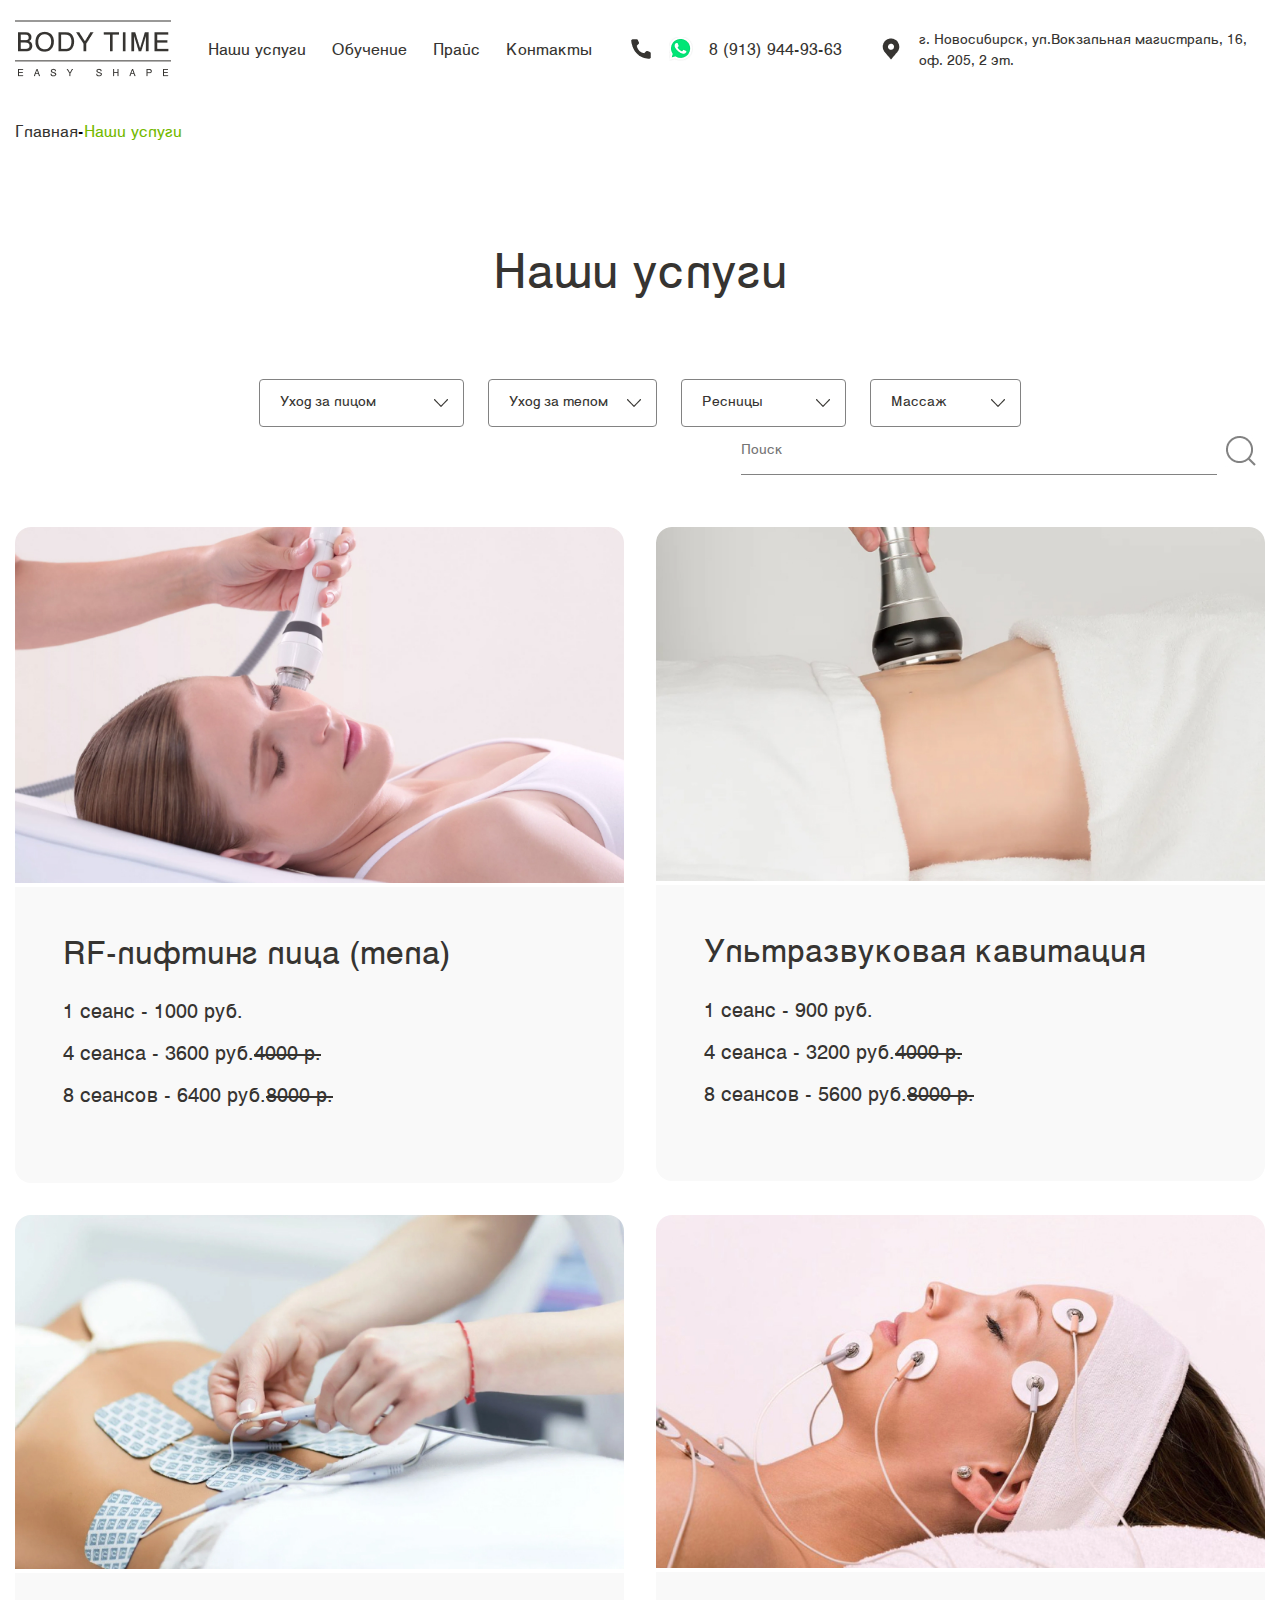
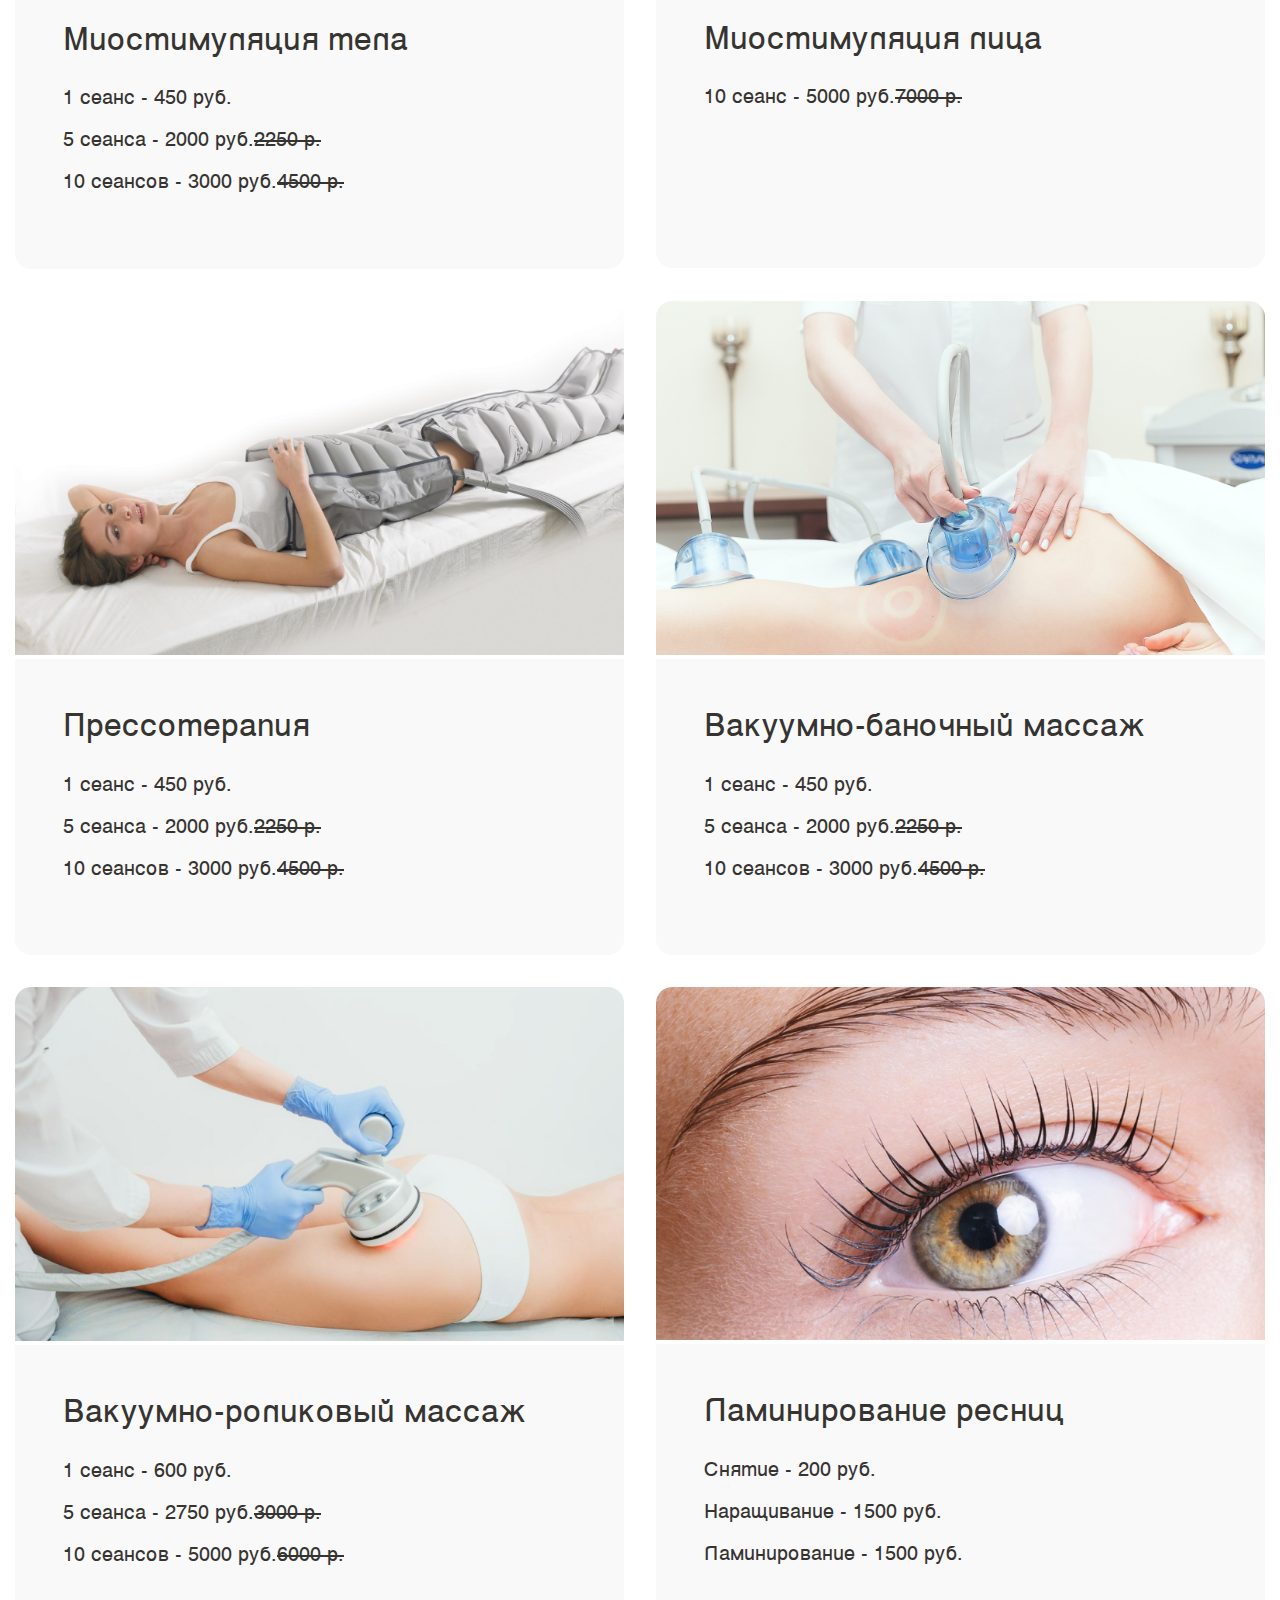
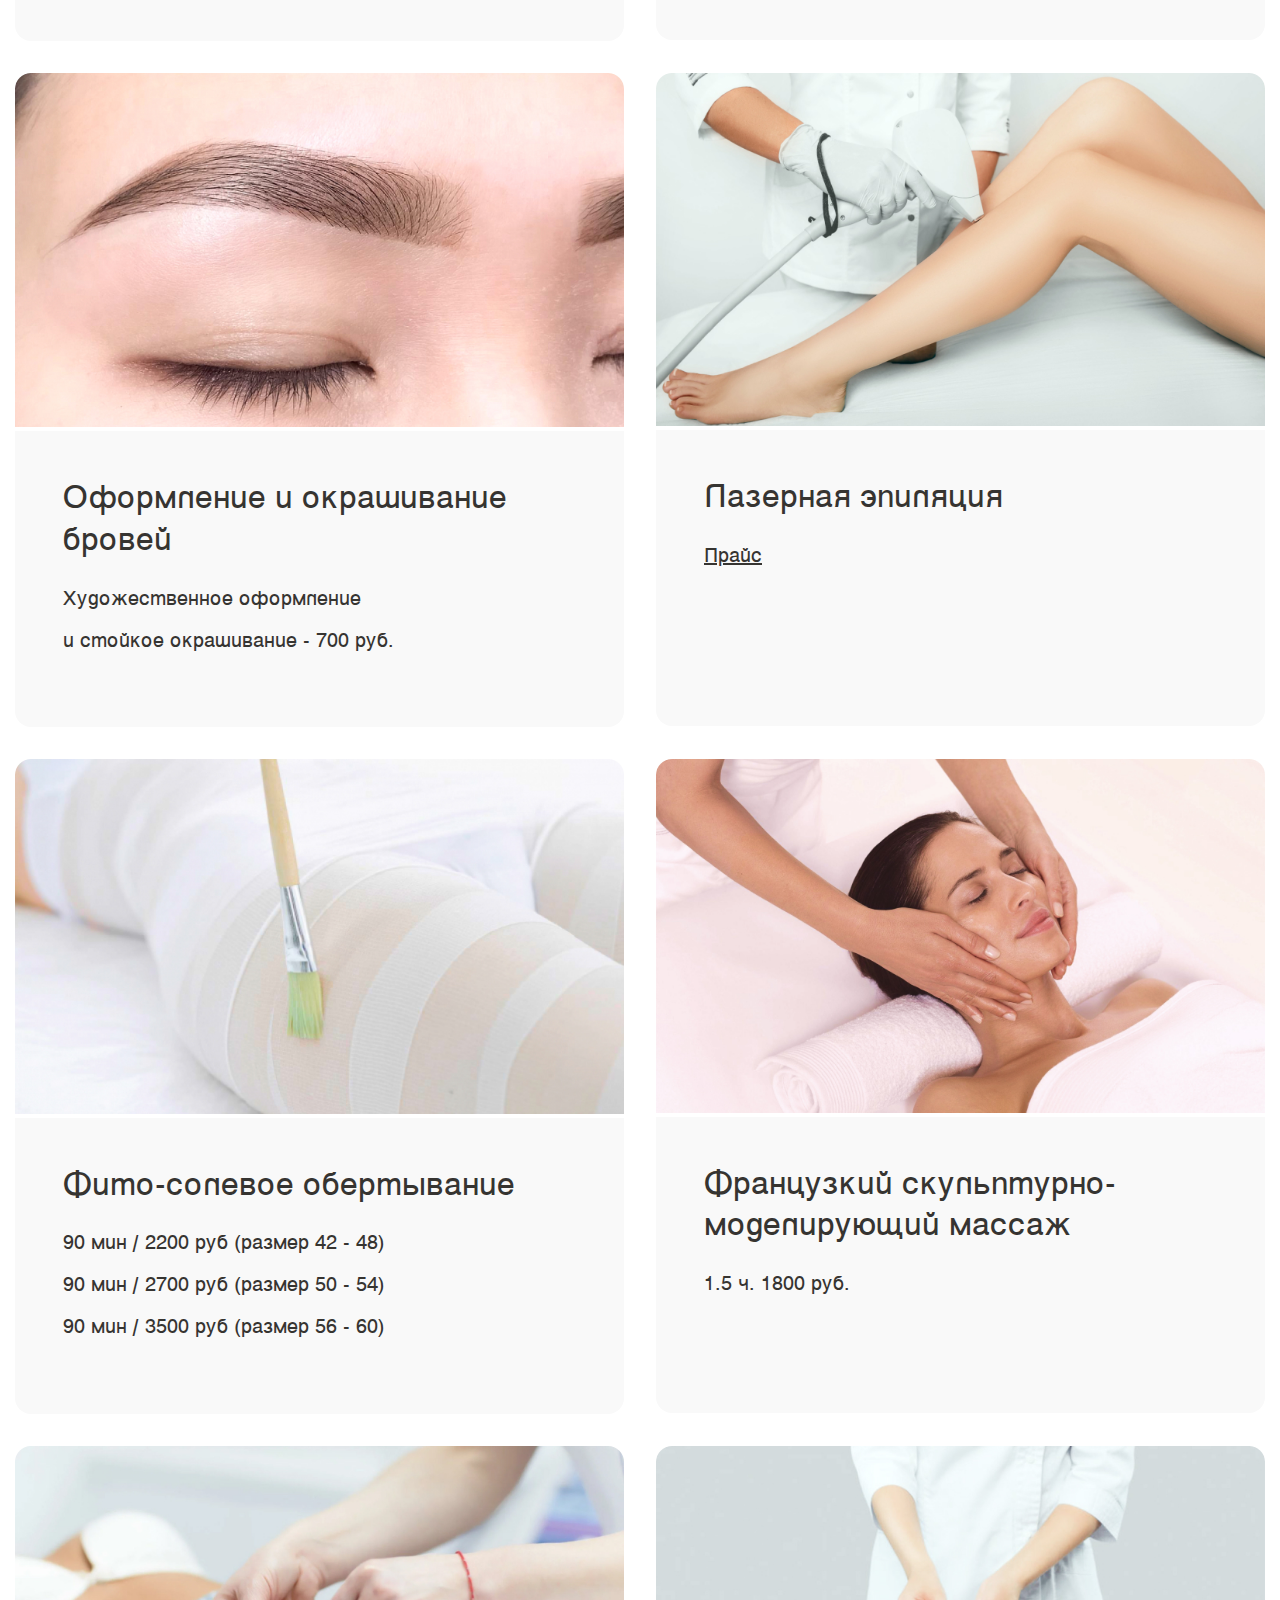
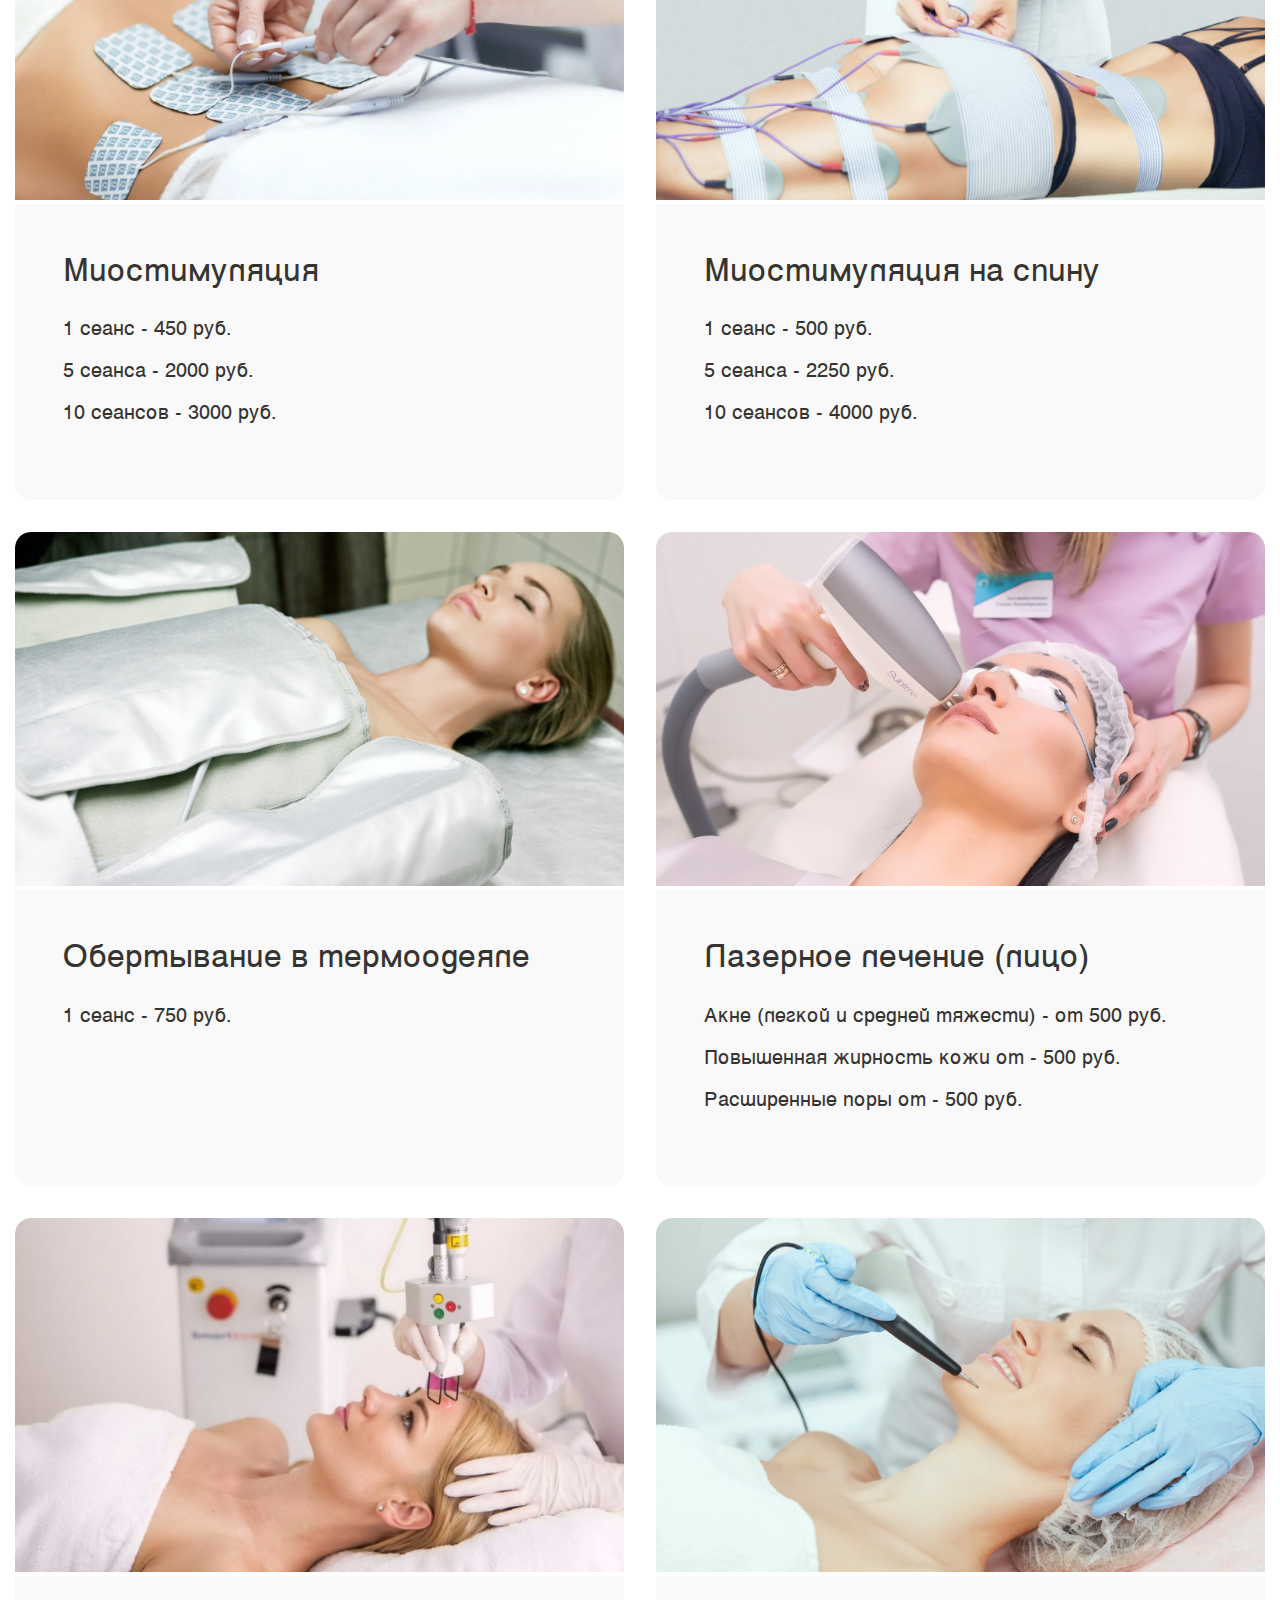
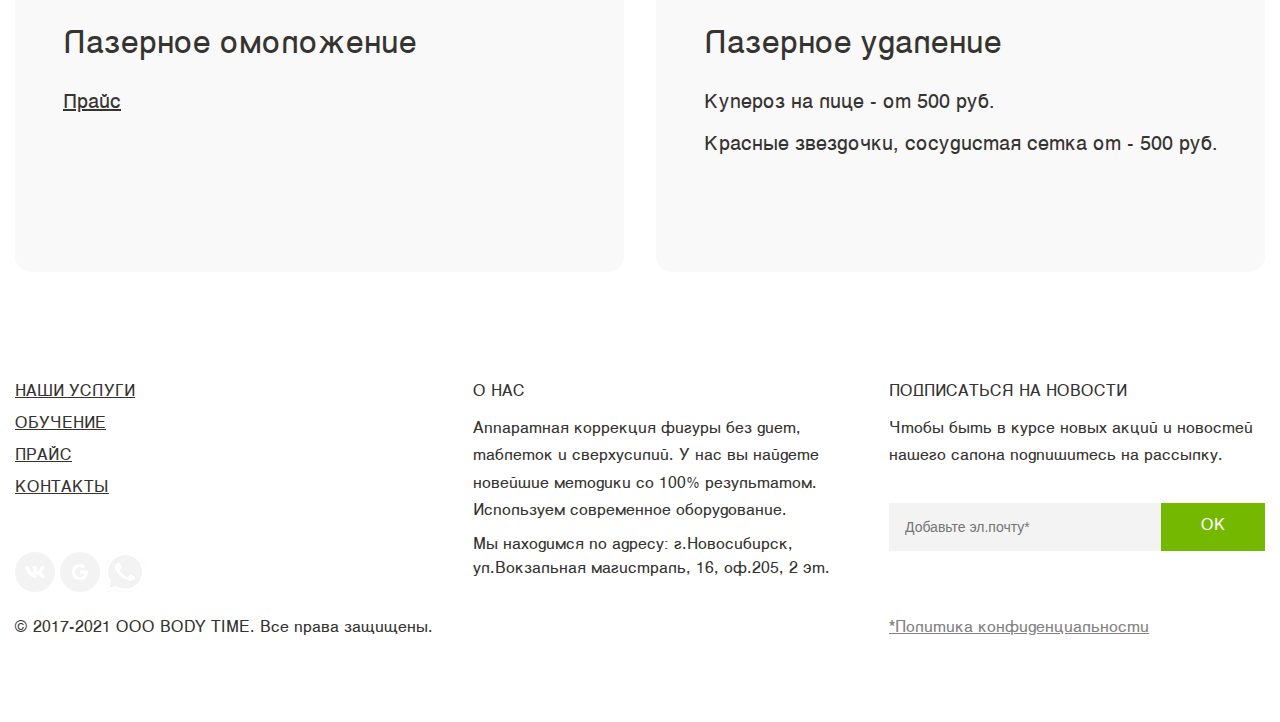
<file: services.html>
<!DOCTYPE html>
<html lang="ru">

<head>
    <meta charset="UTF-8">
    <meta http-equiv="X-UA-Compatible" content="IE=edge">
    <meta name="viewport" content="width=device-width, initial-scale=1.0, maximum-scale=1.0">
    <title>Body time</title>
    <link rel="stylesheet" href="./block/link.css">
</head>

<body>
    <div class="wrapper">
        <header class="header">
            <div class="container">
                <div class="header__main">
                    <div class="header__burger-mobile">
                        <span></span>
                        <span></span>
                        <span></span>
                    </div>
                    <nav class="mobile__nav">
                        <ul class="mobile__menu">
                            <li class="mobile__item"><a class="header__link" href="./index.html"> Главная</a></li>
                            <li class="mobile__item"><a class="header__link" href="./services.html">Наши услуги</a>
                            </li>
                            <li class="mobile__item"><a class="header__link" href="./courses.html">Обучение</a></li>
                            <li class="mobile__item"><a class="header__link" href="./price.html">Прайс</a></li>
                            <li class="mobile__item"><a class="header__link" href="./contacts.html">Контакты</a>
                            </li>
                        </ul>
                    </nav>
                    <a class="header__logo" href="./index.html"><img src="./img/logo.png" alt="logo__pic"></a>
                    <nav class="header__menu-mobile">
                        <ul class="heder__item-mobile">
                            <li class="header__item-mobile"><a class="header__link" href="./price.html">Прайс</a>
                            </li>
                        </ul>
                    </nav>
                    <nav class="header__nav">
                        <ul class="header__menu">
                            <li class="header__item"><a class="header__link" href="./services.html">Наши услуги</a>
                            </li>
                            <li class="header__item"><a class="header__link" href="./courses.html">Обучение</a></li>
                            <li class="header__item"><a class="header__link" href="./price.html">Прайс</a></li>
                            <li class="header__item"><a class="header__link" href="./contacts.html">Контакты</a>
                            </li>
                        </ul>
                    </nav>
                    <div class="header__contact">
                        <div class="header__icon">
                            <a href="tel:89139449363"><img class="header__phone" src="./img/phone.png"
                                    alt="phone__pic"></a>
                            <a href="#"><img class="header__whatsapp" src="./img/whatsapp.png" alt="whatsapp__pic"></a>
                            <a class="header__tel" href="tel:89139449363">8 (913) 944-93-63</a>
                        </div>
                    </div>
                    <div class="header__adress">
                        <a class="header__pic" href="#"><img src="./img/location.png" alt="location__img"></a>
                        <div class="header__city">г. Новосибирск, ул.Вокзальная магистраль, 16, оф. 205, 2 эт.</div>
                    </div>
                </div>
            </div>
        </header>
        <main class="body">
            <section class="menu">
                <div class="container">
                    <nav class="menu__main">
                        <ul class="menu__item">
                            <li class="menu__list">
                                <a class="menu__link" href="./index.html">Главная</a>
                            </li>
                            <li class="menu__list-dash">-</li>
                            <li class="menu__list">
                                <a class="menu__link menu__link-green" href="./services.html">Наши услуги</a>
                            </li>
                        </ul>
                    </nav>
                </div>
            </section>
            <section class="services">
                <div class="container">
                    <div class="services__info">
                        <h1 class="services__title">Наши услуги</h1>
                    </div>
                    <div class="services__choice">
                        <div class="services__wrap">
                            <div class="services__button">
                                <img class="services__btn-pic" src="./img/fontisto_filter.jpg" alt="btn__pic">
                            </div>
                            <div class="services__block">
                                <div class="services__options">
                                    <select class="services__select" name="select-category"
                                        onchange="window.location.href=this.options[this.selectedIndex].value">
                                        <option class="services__option" value="1">Уход за лицом</option>
                                        <option class="services__option" value="./beauty__one.html">Лифтинг лица
                                        </option>
                                        <option class="services__option" value="./beauty__three.html">Миостимуляция лица
                                        </option>
                                    </select>
                                </div>
                                <div class="services__options"><select class="services__select" name="select-category"
                                        onchange="window.location.href=this.options[this.selectedIndex].value">
                                        <option class="services__option" value="2">Уход за телом</option>
                                        <option class="services__option" value="./beauty__two.html">Миостимуляция
                                        </option>
                                        <option class="services__option" value="./beauty__fourt.html">Прессотерапия
                                        </option>
                                        <option class="services__option" value="./beauty__eight.html">Фито-солевое
                                        </option>
                                    </select>
                                </div>
                                <div class="services__options"><select class="services__select" name="select-category"
                                        onchange="window.location.href=this.options[this.selectedIndex].value">
                                        <option class="services__option" value="20">Ресницы</option>
                                        <option class="services__option" value="./beauty__seven.html">Ламинирование
                                        </option>
                                    </select>
                                </div>
                                <div class="services__options"><select class="services__select" name="select-category"
                                        onchange="window.location.href=this.options[this.selectedIndex].value">
                                        <option class="services__option" value="30 ">Массаж</option>
                                        <option class="services__option" value="./beauty__nine.html">Французский
                                        </option>
                                        <option class="services__option" value="./beauty__six.html">Вакуумно рол
                                        </option>
                                        <option class="services__option" value="./beauty__five.html">Вакуумно-бан
                                        </option>
                                    </select>
                                </div>
                            </div>
                        </div>

                        <div class="services__search">
                            <form class="services__seek" action="#" method="get">
                                <input class="services__input" type="search" placeholder="Поиск">
                            </form>
                            <a class="services__" href="#!">
                                <img class="services__images" alt="searh__pic" src="./img/search.jpg">
                            </a>
                        </div>
                    </div>
                    <div class="services__card">
                        <div class="services__col">
                            <div class="services__img">
                                <img class="services__pic" src="./img/card/image1.jpg" alt="service__pic">
                            </div>
                            <div class="services__list">
                                <div class="services__name">RF-лифтинг лица (тела)</div>
                                <ul class="services__session">
                                    <li class="services__item">1 сеанс - 1000 руб.<div class="services__old"></div>
                                    </li>
                                    <li class="services__item">4 сеанса - 3600 руб.<div class="services__old">4000
                                            р.
                                        </div>
                                    </li>
                                    <li class="services__item">8 сеансов - 6400 руб.<div class="services__old">8000
                                            р.
                                        </div>
                                    </li>
                                </ul>
                            </div>
                        </div>
                        <div class="services__col">
                            <div class="services__column">
                                <div class="services__img">
                                    <img class="services__pic" src="./img/card/image2.jpg" alt="services__pic">
                                </div>
                                <div class="services__list">
                                    <div class="services__name">Ультразвуковая кавитация</div>
                                    <ul class="services__session">
                                        <li class="services__item">1 сеанс - 900 руб.<div class="services__old"></div>
                                        </li>
                                        <li class="services__item">4 сеанса - 3200 руб.<div class="services__old">4000
                                                р.
                                            </div>
                                        </li>
                                        <li class="services__item">8 сеансов - 5600 руб.<div class="services__old">8000
                                                р.
                                            </div>
                                        </li>
                                    </ul>
                                </div>
                            </div>
                        </div>
                    </div>
                    <div class="services__card">
                        <div class="services__col">
                            <div class="services__img">
                                <img class="services__pic" src="./img/card/image3.jpg" alt="services__pic">
                            </div>
                            <div class="services__list">
                                <div class="services__name">Миостимуляция тела</div>
                                <ul class="services__session">
                                    <li class="services__item">1 сеанс - 450 руб.<div class="services__old"></div>
                                    </li>
                                    <li class="services__item">5 сеанса - 2000 руб.<div class="services__old">2250
                                            р.
                                        </div>
                                    </li>
                                    <li class="services__item">10 сеансов - 3000 руб.<div class="services__old">4500
                                            р.
                                        </div>
                                    </li>
                                </ul>
                            </div>
                        </div>
                        <div class="services__col">
                            <div class="services__img">
                                <img class="services__pic" src="./img/card/image4.jpg" alt="services__pic">
                            </div>
                            <div class="services__list">
                                <div class="services__name">Миостимуляция лица</div>
                                <ul class="services__session">
                                    <li class="services__item">10 сеанс - 5000 руб.<div class="services__old">7000
                                            р.
                                        </div>
                                    </li>
                                    <li class="services__item">
                                        <div class="services__old">
                                        </div>
                                    </li>
                                    <li class="services__item">
                                        <div class="services__old">
                                        </div>
                                    </li>
                                </ul>
                            </div>

                        </div>
                    </div>
                    <div class="services__card">
                        <div class="services__col">
                            <div class="services__img">
                                <img class="services__pic" src="./img/card/image5.jpg" alt="services__pic">
                            </div>
                            <div class="services__list">
                                <div class="services__name">Прессотерапия</div>
                                <ul class="services__session">
                                    <li class="services__item">1 сеанс - 450 руб.<div class="services__old"></div>
                                    </li>
                                    <li class="services__item">5 сеанса - 2000 руб.<div class="services__old">2250
                                            р.
                                        </div>
                                    </li>
                                    <li class="services__item">10 сеансов - 3000 руб.<div class="services__old">4500
                                            р.
                                        </div>
                                    </li>
                                </ul>
                            </div>
                        </div>
                        <div class="services__col">
                            <div class="services__img">
                                <img class="services__pic" src="./img/card/image6.jpg" alt="services__pic">
                            </div>
                            <div class="services__list">
                                <div class="services__name">Вакуумно-баночный массаж</div>
                                <ul class="services__session">
                                    <li class="services__item">1 сеанс - 450 руб.<div class="services__old"></div>
                                    </li>
                                    <li class="services__item">5 сеанса - 2000 руб.<div class="services__old">2250
                                            р.
                                        </div>
                                    </li>
                                    <li class="services__item">10 сеансов - 3000 руб.<div class="services__old">4500
                                            р.
                                        </div>
                                    </li>
                                </ul>
                            </div>
                        </div>
                    </div>
                    <div class="services__card">
                        <div class="services__col">
                            <div class="services__img">
                                <img class="services__pic" src="./img/card/image7.jpg" alt="services__pic">
                            </div>
                            <div class="services__list">
                                <div class="services__name">Вакуумно-роликовый массаж</div>
                                <ul class="services__session">
                                    <li class="services__item">1 сеанс - 600 руб.<div class="services__old"></div>
                                    </li>
                                    <li class="services__item">5 сеанса - 2750 руб.<div class="services__old">3000
                                            р.
                                        </div>
                                    </li>
                                    <li class="services__item">10 сеансов - 5000 руб.<div class="services__old">6000
                                            р.
                                        </div>
                                    </li>
                                </ul>
                            </div>
                        </div>
                        <div class="services__col">
                            <div class="services__img">
                                <img class="services__pic" src="./img/card/image8.jpg" alt="services__pic">
                            </div>
                            <div class="services__list">
                                <div class="services__name">Ламинирование ресниц</div>
                                <ul class="services__session">
                                    <li class="services__item">Снятие - 200 руб.<div class="services__old"></div>
                                    </li>
                                    <li class="services__item">Наращивание - 1500 руб.<div class="services__old">
                                        </div>
                                    </li>
                                    <li class="services__item">Ламинирование - 1500 руб.<div class="services__old">
                                        </div>
                                    </li>
                                </ul>
                            </div>
                        </div>
                    </div>
                    <div class="services__card">
                        <div class="services__col">
                            <div class="services__img">
                                <img class="services__pic" src="./img/card/image9.jpg" alt="services__pic">
                            </div>
                            <div class="services__list">
                                <div class="services__name">Оформление и окрашивание бровей</div>
                                <ul class="services__session">
                                    <li class="services__item">Художественное оформление<div class="services__old">
                                        </div>
                                    </li>
                                    <li class="services__item">и стойкое окрашивание - 700 руб.<div
                                            class="services__old">
                                        </div>
                                    </li>
                                    <li class="services__item">
                                        <div class="services__old">
                                        </div>
                                    </li>
                                </ul>
                            </div>
                        </div>
                        <div class="services__col">
                            <div class="services__img">
                                <img class="services__pic" src="./img/card/image10.jpg" alt="services__pic">
                            </div>
                            <div class="services__list">
                                <div class="services__name">Лазерная эпиляция</div>
                                <ul class="services__session">
                                    <li class="services__item"><a class="services__price-laser"
                                            href="./price.html">Прайс</a>
                                        <div class="services__old"></div>
                                    </li>
                                    <li class="services__item">
                                        <div class="services__old">
                                        </div>
                                    </li>
                                    <li class="services__item">
                                        <div class="services__old">
                                        </div>
                                    </li>
                                </ul>
                            </div>
                        </div>
                    </div>
                    <div class="services__card services__card-none">
                        <div class="services__col">
                            <div class="services__img">
                                <img class="services__pic" src="./img/card/image11.jpg" alt="services__pic">
                            </div>
                            <div class="services__list">
                                <div class="services__name">Фито-солевое обертывание</div>
                                <ul class="services__session">
                                    <li class="services__item">90 мин / 2200 руб (размер 42 - 48)<div
                                            class="services__old"></div>
                                    </li>
                                    <li class="services__item">90 мин / 2700 руб (размер 50 - 54)<div
                                            class="services__old">
                                        </div>
                                    </li>
                                    <li class="services__item">90 мин / 3500 руб (размер 56 - 60)<div
                                            class="services__old">
                                        </div>
                                    </li>
                                </ul>
                            </div>
                        </div>
                        <div class="services__col">
                            <div class="services__img">
                                <img class="services__pic" src="./img/card/image12.jpg" alt="services__pic">
                            </div>
                            <div class="services__list">
                                <div class="services__name">Французкий скульптурно-моделирующий массаж</div>
                                <ul class="services__session">
                                    <li class="services__item">1.5 ч. 1800 руб.<div class="services__old"></div>
                                    </li>
                                    <li class="services__item">
                                        <div class="services__old">
                                        </div>
                                    </li>
                                    <li class="services__item">
                                        <div class="services__old">
                                        </div>
                                    </li>
                                </ul>
                            </div>
                        </div>
                    </div>
                    <div class="services__card services__card-none">
                        <div class="services__col">
                            <div class="services__img">
                                <img class="services__pic" src="./img/card/image13.jpg" alt="services__pic">
                            </div>
                            <div class="services__list">
                                <div class="services__name">Миостимуляция</div>
                                <ul class="services__session">
                                    <li class="services__item">1 сеанс - 450 руб.<div class="services__old"></div>
                                    </li>
                                    <li class="services__item">5 сеанса - 2000 руб.<div class="services__old">
                                        </div>
                                    </li>
                                    <li class="services__item">10 сеансов - 3000 руб.<div class="services__old">
                                        </div>
                                    </li>
                                </ul>
                            </div>
                        </div>
                        <div class="services__col">
                            <div class="services__img">
                                <img class="services__pic" src="./img/card/image14.jpg" alt="services__pic">
                            </div>
                            <div class="services__list">
                                <div class="services__name">Миостимуляция на спину</div>
                                <ul class="services__session">
                                    <li class="services__item">1 сеанс - 500 руб.<div class="services__old"></div>
                                    </li>
                                    <li class="services__item">5 сеанса - 2250 руб.<div class="services__old">
                                        </div>
                                    </li>
                                    <li class="services__item">10 сеансов - 4000 руб.<div class="services__old">
                                        </div>
                                    </li>
                                </ul>
                            </div>
                        </div>
                    </div>
                    <div class="services__card services__card-none">
                        <div class="services__col">
                            <div class="services__img">
                                <img class="services__pic" src="./img/card/image15.jpg" alt="services__pic">
                            </div>
                            <div class="services__list">
                                <div class="services__name">Обертывание в термоодеяле</div>
                                <ul class="services__session">
                                    <li class="services__item">1 сеанс - 750 руб.<div class="services__old"></div>
                                    </li>
                                    <li class="services__item">
                                        <div class="services__old">
                                        </div>
                                    </li>
                                    <li class="services__item">
                                        <div class="services__old">
                                        </div>
                                    </li>
                                </ul>
                            </div>
                        </div>
                        <div class="services__col">
                            <div class="services__img">
                                <img class="services__pic" src="./img/card/image16.jpg" alt="services__pic">
                            </div>
                            <div class="services__list">
                                <div class="services__name">Лазерное лечение (лицо)</div>
                                <ul class="services__session">
                                    <li class="services__item">Акне (легкой и средней тяжести) - от 500 руб.<div
                                            class="services__old"></div>
                                    </li>
                                    <li class="services__item">Повышенная жирность кожи от - 500 руб.<div
                                            class="services__old">
                                        </div>
                                    </li>
                                    <li class="services__item">Расширенные поры от - 500 руб.<div class="services__old">
                                        </div>
                                    </li>
                                </ul>
                            </div>
                        </div>
                    </div>
                    <div class="services__card services__card-none">
                        <div class="services__col">
                            <div class="services__img">
                                <img class="services__pic" src="./img/card/image17.jpg" alt="services__pic">
                            </div>
                            <div class="services__list">
                                <div class="services__name">Лазерное омоложение</div>
                                <ul class="services__session">
                                    <li class="services__item"><a class="services__price-laser"
                                            href="./price.html">Прайс</a>
                                        <div class="services__old"></div>
                                    </li>
                                    <li class="services__item">
                                        <div class="services__old">
                                        </div>
                                    </li>
                                    <li class="services__item">
                                        <div class="services__old">
                                        </div>
                                    </li>
                                </ul>
                            </div>
                        </div>
                        <div class="services__col">
                            <div class="services__img">
                                <img class="services__pic" src="./img/card/image18.jpg" alt="services__pic">
                            </div>
                            <div class="services__list">
                                <div class="services__name">Лазерное удаление</div>
                                <ul class="services__session">
                                    <li class="services__item">Купероз на лице - от 500 руб.<div class="services__old">
                                        </div>
                                    </li>
                                    <li class="services__item">Красные звездочки, сосудистая сетка от - 500 руб.<div
                                            class="services__old">
                                        </div>
                                    </li>
                                    <li class="services__item">
                                        <div class="services__old">
                                        </div>
                                    </li>
                                </ul>
                            </div>

                        </div>
                    </div>
                </div>
            </section>
        </main>
        <footer class="footer">
            <div class="container">
                <div class="footer__main">
                    <div class="footer__menu">
                        <nav class="footer__nav">
                            <ul class="footer__item">
                                <li class="footer__list"><a class="footer__link" href="./services.html">Наши услуги</a>
                                </li>
                                <li class="footer__list"><a class="footer__link" href="./courses.html">Обучение</a></li>
                                <li class="footer__list"><a class="footer__link" href="./price.html">Прайс</a></li>
                                <li class="footer__list"><a class="footer__link" href="./contacts.html">Контакты</a>
                                </li>
                            </ul>
                        </nav>
                        <div class="footer__social">
                            <a class="footer__social-link" href="#"><img class="footer__social-img" src="./img/vk.jpg"
                                    alt="vk__pic"></a>
                            <a class="footer__social-link" href="#"><img class="footer__social-img"
                                    src="./img/google.jpg" alt="google__pic"></a>
                            <a class="footer__social-link" href="#"><img class="footer__social-img"
                                    src="./img/whatsapp.jpg" alt="what__pic"></a>
                        </div>
                        <div class="footer__copyright">© 2017-2021 ООО BODY TIME. Все права защищены.</div>
                    </div>
                    <div class="footer__about-us">
                        <h2 class="footer__title">О нас</h2>
                        <div class="footer__subtitle">Аппаратная коррекция фигуры без диет, таблеток и сверхусилий. У
                            нас
                            вы найдете новейшие методики со 100% результатом. Используем современное оборудование.</div>
                        <div class="footer__adress">Мы находимся по адресу: г.Новосибирск, ул.Вокзальная магистраль, 16,
                            оф.205, 2 эт.</div>
                    </div>
                    <div class="footer__news">
                        <div class="footer__news-text">Подписаться на новости</div>
                        <div class="footer__know">Чтобы быть в курсе новых акций и новостей нашего салона подпишитесь на
                            рассылку.</div>
                        <div class="footer__data">
                            <input class="footer__input" type="text" name="mail" placeholder="Добавьте эл.почту*"
                                required>
                            <ul class="footer__button">
                                <li class="footer__links"><a class="footer__btn-ok" href="#!">ok</a></li>
                            </ul>
                        </div>
                        <div class="footer__confidentiality"><a class="footer__confidentiality-link" href="#!">*Политика
                                конфиденциальности</a></div>
                        <div class="footer__social-mobile">
                            <a class="footer__social-link-mobile" href="#!"><img class="footer__social-img"
                                    src="./img/vk.jpg" alt="vk__pic"></a>
                            <a class="footer__social-link-mobile" href="#!"><img class="footer__social-img"
                                    src="./img/google.jpg" alt="google_pic"></a>
                            <a class="footer__social-link-mobile" href="#!"><img class="footer__social-img"
                                    src="./img/whatsapp.jpg" alt="what__pic"></a>
                        </div>
                        <div class="footer__copyright-mobile">© 2017-2021 ООО BODY TIME. Все права защищены.</div>
                    </div>
                </div>
            </div>
        </footer>
    </div>
    <script src="./js/main.js"></script>

</body>

</html>
</file>
<file: block/link.css>
html,
body {
  height: 100%;
  margin: 0;
  font-family: vanta, sans-serif;
}

@font-face {
  font-family: vanta;
  src: url(../font/Vanta.ttf);
}
@font-face {
  font-family: vantalight;
  src: url(../font/VantaLight.ttf);
}
* {
  padding: 0;
  margin: 0;
}

* {
  -webkit-box-sizing: border-box;
          box-sizing: border-box;
}

h1,
h2,
h3,
h4,
h5,
h6 {
  margin: 0;
  font-weight: normal;
}

p {
  margin-top: 0;
}

ul li {
  list-style-type: none;
}

a {
  text-decoration: none;
}

button {
  cursor: pointer;
}

.wrapper {
  display: -webkit-box;
  display: -ms-flexbox;
  display: flex;
  -webkit-box-orient: vertical;
  -webkit-box-direction: normal;
      -ms-flex-direction: column;
          flex-direction: column;
  min-height: 100%;
}

.container {
  max-width: 1600px;
  width: 100%;
  margin: 0 auto;
  padding: 0 15px;
}

@media (max-width: 1200px) {
  .container {
    max-width: 970px;
  }
}
@media (max-width: 992px) {
  .container {
    max-width: 750px;
  }
}
@media (max-width: 762px) {
  .container {
    max-width: none;
  }
}
.header {
  margin: 20px 0 20px 0;
}
@media (max-width: 767px) {
  .header {
    position: sticky;
    top: 0;
    background: #fff;
  }
}
.header__main {
  display: -webkit-box;
  display: -ms-flexbox;
  display: flex;
  -webkit-box-align: center;
      -ms-flex-align: center;
          align-items: center;
  -webkit-box-pack: justify;
      -ms-flex-pack: justify;
          justify-content: space-between;
  -ms-flex-wrap: wrap;
      flex-wrap: wrap;
  position: relative;
}
@media (max-width: 767px) {
  .header__nav {
    display: none;
  }
}
.header__burger-mobile {
  display: none;
}
@media (max-width: 767px) {
  .header__burger-mobile {
    display: block;
  }
}
.header__burger-mobile {
  width: 40px;
  height: 40px;
  position: relative;
  z-index: 20;
}
.header__burger-mobile span {
  background: #000000;
  width: 30px;
  height: 2px;
  position: absolute;
  top: 50%;
  left: 50%;
  -webkit-transform: translate(-50%, -50%);
          transform: translate(-50%, -50%);
  -webkit-transition: all 0.3s;
  transition: all 0.3s;
}
.header__burger-mobile span:nth-of-type(2) {
  top: calc(50% - 5px);
}
.header__burger-mobile span:nth-of-type(3) {
  top: calc(50% + 5px);
}
.header__burger-mobile.active span:nth-of-type(1) {
  display: none;
}
.header__burger-mobile.active span:nth-of-type(2) {
  top: 50%;
  -webkit-transform: translate(-50%, 0%) rotate(45deg);
          transform: translate(-50%, 0%) rotate(45deg);
}
.header__burger-mobile.active span:nth-of-type(3) {
  top: 50%;
  -webkit-transform: translate(-50%, 0%) rotate(-45deg);
          transform: translate(-50%, 0%) rotate(-45deg);
}
.header__menu-mobile {
  display: none;
}
@media (max-width: 767px) {
  .header__menu-mobile {
    display: block;
  }
}
@media (max-width: 767px) {
  .header__nav-mobile {
    display: block;
  }
}
.header__menu {
  display: -webkit-box;
  display: -ms-flexbox;
  display: flex;
}
.header__item {
  margin-right: 26px;
}
.header__item:last-child {
  margin-right: 0;
}
@media (max-width: 767px) {
  .header__item {
    margin-right: 0;
  }
}
.header__link {
  font-size: 16px;
  font-weight: 400;
  line-height: 16px;
  color: #363431;
}
@media (max-width: 767px) {
  .header__link {
    font-size: 20px;
  }
}
.header__contact {
  display: -webkit-box;
  display: -ms-flexbox;
  display: flex;
}
@media (max-width: 767px) {
  .header__contact {
    display: none;
  }
}
.header__icon {
  display: -webkit-box;
  display: -ms-flexbox;
  display: flex;
  -webkit-box-align: center;
      -ms-flex-align: center;
          align-items: center;
}
.header__whatsapp {
  padding-left: 16px;
}
.header__adress {
  display: -webkit-box;
  display: -ms-flexbox;
  display: flex;
  -webkit-box-align: center;
      -ms-flex-align: center;
          align-items: center;
}
@media (max-width: 767px) {
  .header__adress {
    display: none;
  }
}
.header__tel {
  font-size: 16px;
  font-style: normal;
  font-weight: 400;
  line-height: 16px;
  color: #363431;
  padding-left: 16px;
}
.header__city {
  padding-left: 16px;
  font-size: 14px;
  font-style: normal;
  font-weight: 400;
  line-height: 150%;
  color: #363431;
  max-width: 362px;
}

.mobile__nav {
  -webkit-transform: translateX(-1000%);
          transform: translateX(-1000%);
  position: fixed;
  top: 0;
  left: 0;
}
.mobile__nav.active {
  -webkit-transform: translateX(0);
          transform: translateX(0);
}
.mobile__nav {
  width: 100%;
  height: 100%;
  background: #fff;
  z-index: 1;
}
.mobile__menu {
  padding: 100px 0px 0px 20px;
}
.mobile__item {
  margin-bottom: 26px;
}
.mobile__item:last-child {
  margin-bottom: 0;
}

.body {
  background: #fff;
  -webkit-box-flex: 1;
      -ms-flex-positive: 1;
          flex-grow: 1;
}

.main {
  background: url(../img/Rectangle\ 2.jpg) center top no-repeat;
  margin-bottom: 176px;
}
@media (max-width: 767px) {
  .main {
    background: url(../img/Rectangle\ 2\ 320.jpg) center no-repeat;
    background-size: 100% 100%;
    margin-bottom: 72px;
  }
}
.main__info {
  display: -webkit-box;
  display: -ms-flexbox;
  display: flex;
  -webkit-box-orient: vertical;
  -webkit-box-direction: normal;
      -ms-flex-direction: column;
          flex-direction: column;
  -webkit-box-align: center;
      -ms-flex-align: center;
          align-items: center;
}
.main__title {
  font-size: 56px;
  font-weight: 400;
  line-height: 130%;
  color: #ffffff;
  max-width: 784px;
  text-align: center;
  padding-top: 144px;
  margin-bottom: 40px;
}
@media (max-width: 767px) {
  .main__title {
    font-size: 30px;
    max-width: 195px;
    margin-bottom: 24px;
  }
}
.main__line {
  border: 2px solid white;
  width: 120px;
  margin-bottom: 40px;
}
@media (max-width: 767px) {
  .main__line {
    margin-bottom: 24px;
  }
}
.main__subtitle {
  font-size: 24px;
  font-weight: 400;
  line-height: 25px;
  color: #ffffff;
  margin-bottom: 80px;
}
@media (max-width: 767px) {
  .main__subtitle {
    font-size: 16px;
    margin-bottom: 56px;
  }
}
.main__btn {
  border: 1px solid #ffffff;
  border-radius: 3px;
  margin-bottom: 144px;
  padding: 13px;
  cursor: pointer;
}
.main__button {
  border: 1px solid #ffffff;
  border-radius: 3px;
  margin-bottom: 144px;
  padding: 13px;
  cursor: pointer;
}
@media (max-width: 767px) {
  .main__btn {
    display: none;
  }
}
@media (max-width: 400px) {
  .main__button {
    margin-bottom: 15px;
  }
}
.main__button-mobile {
  display: none;
}
@media (max-width: 767px) {
  .main__button-mobile {
    display: block;
    width: 172px;
    text-align: center;
    cursor: pointer;
  }
}
.main__link {
  font-size: 18px;
  font-weight: 400;
  line-height: 18px;
  color: white;
}
@media (max-width: 767px) {
  .main__link {
    font-size: 14px;
    line-height: 14px;
    color: white;
  }
}
.main__down {
  margin-bottom: 128px;
  cursor: pointer;
}

.about-us {
  margin-bottom: 176px;
}
.about-us__hero {
  display: -webkit-box;
  display: -ms-flexbox;
  display: flex;
  -webkit-box-orient: vertical;
  -webkit-box-direction: normal;
      -ms-flex-direction: column;
          flex-direction: column;
  -webkit-box-align: center;
      -ms-flex-align: center;
          align-items: center;
}
.about-us__title {
  text-align: center;
  font-size: 48px;
  font-weight: 400;
  line-height: 46px;
  color: #363431;
  margin-bottom: 80px;
}
@media (max-width: 767px) {
  .about-us__title {
    font-size: 28px;
    font-weight: 400;
    line-height: 27px;
  }
}
@media (max-width: 767px) {
  .about-us__main {
    -webkit-box-orient: vertical;
    -webkit-box-direction: normal;
        -ms-flex-direction: column;
            flex-direction: column;
    -webkit-box-align: center;
        -ms-flex-align: center;
            align-items: center;
  }
}
.about-us__main {
  display: -webkit-box;
  display: -ms-flexbox;
  display: flex;
  -webkit-box-pack: center;
      -ms-flex-pack: center;
          justify-content: center;
  -ms-flex-wrap: wrap;
      flex-wrap: wrap;
  max-width: 1328px;
}
.about-us__item {
  display: -webkit-box;
  display: -ms-flexbox;
  display: flex;
  -webkit-box-orient: vertical;
  -webkit-box-direction: normal;
      -ms-flex-direction: column;
          flex-direction: column;
  -webkit-box-align: center;
      -ms-flex-align: center;
          align-items: center;
  max-width: 240px;
}
@media (max-width: 767px) {
  .about-us__item {
    max-width: 195px;
    margin-bottom: 24px;
  }
}
@media (max-width: 767px) {
  .about-us__item:last-child {
    margin-bottom: 0;
  }
}
.about-us__img {
  max-width: 117px;
  padding-bottom: 32px;
}
@media (max-width: 767px) {
  .about-us__img {
    max-width: 72px;
  }
}
.about-us__subtitle {
  text-align: center;
  font-size: 20px;
  line-height: 150%;
  font-weight: 400;
  color: #363431;
}
@media (max-width: 767px) {
  .about-us__subtitle {
    font-size: 16px;
  }
}

.help {
  margin-bottom: 176px;
}
.help__container {
  max-width: 1329px;
}
.help__title {
  display: -webkit-box;
  display: -ms-flexbox;
  display: flex;
  -webkit-box-pack: center;
      -ms-flex-pack: center;
          justify-content: center;
}
.help__h3 {
  font-size: 48px;
  line-height: 130%;
  font-weight: 400;
  color: #363431;
  text-align: center;
  max-width: 524px;
}
@media (max-width: 420px) {
  .help__h3 {
    font-size: 28px;
  }
}
.help__main {
  display: -webkit-box;
  display: -ms-flexbox;
  display: flex;
}
@media (max-width: 767px) {
  .help__text {
    font-size: 28px;
  }
}
@media (max-width: 767px) {
  .help__main {
    -ms-flex-wrap: wrap;
        flex-wrap: wrap;
  }
}
.help__column {
  width: 100%;
  padding-right: 32px;
}
@media (max-width: 767px) {
  .help__column {
    padding-right: 0;
    margin-bottom: 24px;
  }
  .help__column:last-child {
    margin-bottom: 0;
  }
}
.help__column:last-child {
  padding-right: 0;
}
@media (max-width: 767px) {
  .help__item-margin {
    margin-bottom: 24px;
  }
}
.help__img-one {
  padding: 0px 0px 100% 0px;
  overflow: hidden;
  position: relative;
}
.help__img-two {
  padding: 0px 0px 50% 0px;
  overflow: hidden;
  position: relative;
  margin-bottom: 23px;
}
.help__pic-one {
  width: 100%;
  height: 100%;
  -o-object-fit: cover;
     object-fit: cover;
  position: absolute;
  top: 0;
  left: 0;
  border-radius: 16px;
}
.help__text-one {
  position: absolute;
  top: 48px;
  left: 48px;
  max-width: 400px;
  font-size: 28px;
  line-height: 130%;
  color: #ffffff;
  font-weight: 400;
}
@media (max-width: 420px) {
  .help__text-one {
    font-size: 16px;
    max-width: 178px;
  }
}
.help__pic-two {
  width: 100%;
  height: 100%;
  -o-object-fit: cover;
     object-fit: cover;
  position: absolute;
  top: 0;
  left: 0;
  border-radius: 16px;
}
.help__text-two {
  position: absolute;
  top: 168px;
  left: 48px;
  max-width: 400px;
  font-size: 28px;
  line-height: 130%;
  color: #ffffff;
  font-weight: 400;
}
@media (max-width: 767px) {
  .help__text-two {
    top: 56px;
  }
}
@media (max-width: 420px) {
  .help__text-two {
    font-size: 16px;
    max-width: 178px;
  }
}
.help__item-two {
  display: -webkit-box;
  display: -ms-flexbox;
  display: flex;
  height: 45%;
}
@media (max-width: 767px) {
  .help__item-two {
    -webkit-box-orient: vertical;
    -webkit-box-direction: normal;
        -ms-flex-direction: column;
            flex-direction: column;
    height: 288px;
  }
}
.help__gray {
  background: #c6c6c6;
  -webkit-box-shadow: 0px 4px 4px rgba(0, 0, 0, 0.25);
          box-shadow: 0px 4px 4px rgba(0, 0, 0, 0.25);
  border: 1px solid #000;
  border-radius: 16px;
  font-size: 22px;
  line-height: 130%;
  color: #ffffff;
  font-weight: 400;
  width: 100%;
  height: 100%;
  margin-right: 32px;
  display: -webkit-box;
  display: -ms-flexbox;
  display: flex;
  -webkit-box-align: center;
      -ms-flex-align: center;
          align-items: center;
  text-align: center;
  -webkit-box-pack: center;
      -ms-flex-pack: center;
          justify-content: center;
}
@media (max-width: 767px) {
  .help__gray {
    margin-bottom: 24px;
  }
}
@media (max-width: 420px) {
  .help__gray {
    font-size: 16px;
  }
}
.help__green {
  background: #c7df9e;
  border-radius: 16px;
  font-size: 22px;
  line-height: 130%;
  color: #ffffff;
  font-weight: 400;
  width: 100%;
  height: 100%;
  display: -webkit-box;
  display: -ms-flexbox;
  display: flex;
  -webkit-box-align: center;
      -ms-flex-align: center;
          align-items: center;
  text-align: center;
  -webkit-box-pack: center;
      -ms-flex-pack: center;
          justify-content: center;
}
@media (max-width: 767px) {
  .help__subtitle-one {
    margin-right: 0;
  }
}
@media (max-width: 420px) {
  .help__green {
    font-size: 16px;
  }
}
@media (max-width: 767px) {
  .help__subtitle-three {
    -webkit-box-orient: vertical;
    -webkit-box-direction: normal;
        -ms-flex-direction: column;
            flex-direction: column;
  }
}
@media (max-width: 767px) {
  .help__row-gray {
    margin-right: 0;
  }
}

.stock {
  background: #F3F3F3;
  padding-bottom: 176px;
}
.stock__title {
  margin: 176px 0 80px 0;
}
.stock__text {
  font-size: 48px;
  font-weight: 400;
  line-height: 46px;
  color: #363431;
  text-align: center;
}
@media (max-width: 767px) {
  .stock__text {
    font-size: 28px;
    line-height: 27px;
  }
}
.stock__card {
  background: #ffffff;
  border-radius: 16px;
  display: -webkit-box;
  display: -ms-flexbox;
  display: flex;
  margin-bottom: 48px;
  border-radius: 16px;
  display: none;
}
.stock__card-active {
  display: -webkit-box;
  display: -ms-flexbox;
  display: flex;
}
@media (max-width: 992px) {
  .stock__card {
    -ms-flex-wrap: wrap;
        flex-wrap: wrap;
    -webkit-box-pack: center;
        -ms-flex-pack: center;
            justify-content: center;
    border-radius: 0;
  }
}
.stock__img {
  margin-right: 38px;
  border-radius: 16px 0 0 16px;
}
@media (max-width: 992px) {
  .stock__img {
    width: 100%;
    margin-right: 0;
    border-radius: 0;
  }
}
.stock__info {
  max-width: 425px;
}
@media (max-width: 767px) {
  .stock__info {
    max-width: 240px;
  }
}
.stock__text-one {
  font-size: 32px;
  font-weight: 400;
  line-height: 130%;
  color: #363431;
  margin: 80px 0 24px 0;
}
@media (max-width: 767px) {
  .stock__text-one {
    font-size: 20px;
    margin: 24px 0 16px 0;
  }
}
.stock__text-two {
  font-size: 18px;
  font-weight: 400;
  line-height: 170%;
  color: #363431;
}
@media (max-width: 767px) {
  .stock__text-two {
    font-size: 16px;
  }
}
.stock__price {
  display: -webkit-box;
  display: -ms-flexbox;
  display: flex;
  -webkit-box-align: baseline;
      -ms-flex-align: baseline;
          align-items: baseline;
  margin: 24px 0 32px 0px;
}
.stock__new-price {
  font-size: 32px;
  font-weight: 400;
  color: #74B900;
}
@media (max-width: 767px) {
  .stock__new-price {
    font-size: 20px;
    line-height: 170%;
  }
}
.stock__old-price {
  font-size: 18px;
  font-weight: 400;
  color: #74B900;
  text-decoration: line-through;
}
@media (max-width: 767px) {
  .stock__old-price {
    font-size: 14px;
  }
}
@media (max-width: 992px) {
  .stock__item {
    margin-bottom: 24px;
  }
}
.stock__link {
  font-size: 18px;
  font-weight: 400;
  line-height: 170%;
  color: #363431;
  text-decoration: underline;
}
@media (max-width: 767px) {
  .stock__link {
    font-size: 16px;
  }
}
.stock__paginator {
  display: -webkit-box;
  display: -ms-flexbox;
  display: flex;
  -webkit-box-pack: center;
      -ms-flex-pack: center;
          justify-content: center;
}
.stock__arrow-left {
  margin-right: 124px;
  cursor: pointer;
}
@media (max-width: 767px) {
  .stock__arrow-left {
    margin-right: 64px;
    cursor: pointer;
  }
}
@media (max-width: 767px) {
  .stock__pick1 {
    width: 40px;
    height: 40px;
  }
}
.stock__dots {
  display: -webkit-box;
  display: -ms-flexbox;
  display: flex;
  -webkit-box-align: center;
      -ms-flex-align: center;
          align-items: center;
}
.stock__dot {
  border-radius: 50px;
  background: #AEACAA;
  cursor: pointer;
  width: 16px;
  height: 16px;
  margin-right: 24px;
}
.stock__dot-active {
  border-radius: 50px;
  background: #363431;
  width: 16px;
  height: 16px;
  margin-right: 24px;
}
.stock__dot:last-child {
  margin-right: 0;
}
@media (max-width: 767px) {
  .stock__dot {
    width: 8px;
    height: 8px;
    margin-right: 16px;
  }
}
.stock__arrow-right {
  margin-left: 124px;
  cursor: pointer;
}
@media (max-width: 767px) {
  .stock__arrow-right {
    margin-left: 64px;
    cursor: pointer;
  }
}
@media (max-width: 767px) {
  .stock__pick2 {
    width: 40px;
    height: 40px;
  }
}

.menu {
  margin: 24px 0 112px 0;
}
@media (max-width: 767px) {
  .menu {
    margin: 16px 0 72px 0;
  }
}
.menu__item {
  display: -webkit-box;
  display: -ms-flexbox;
  display: flex;
}
@media (max-width: 767px) {
  .menu__item {
    margin: 80px 0 0 0;
  }
}
.menu__link {
  font-size: 16px;
  line-height: 16px;
  font-weight: 400;
  color: #363431;
}
.menu__link-green {
  color: #74B900;
}
@media (max-width: 400px) {
  .menu__link {
    font-size: 12px;
    line-height: 12px;
  }
}

.services__info {
  margin-bottom: 80px;
}
.services__choice {
  display: -webkit-box;
  display: -ms-flexbox;
  display: flex;
  -ms-flex-wrap: wrap;
      flex-wrap: wrap;
  -webkit-box-pack: center;
      -ms-flex-pack: center;
          justify-content: center;
  margin-bottom: 48px;
  -webkit-box-align: center;
      -ms-flex-align: center;
          align-items: center;
  position: relative;
}
@media (max-width: 767px) {
  .services__choice {
    -webkit-box-pack: start;
        -ms-flex-pack: start;
            justify-content: flex-start;
  }
}
.services__wrap:hover .services__block {
  display: -webkit-box;
  display: -ms-flexbox;
  display: flex;
}
.services__block {
  display: -webkit-box;
  display: -ms-flexbox;
  display: flex;
}
@media (max-width: 767px) {
  .services__block {
    position: absolute;
    -webkit-box-orient: vertical;
    -webkit-box-direction: normal;
        -ms-flex-direction: column;
            flex-direction: column;
    top: 50px;
    left: 0;
    z-index: 1;
    display: none;
    max-width: 240px;
    background: white;
    border-radius: 5px;
  }
}
.services__button {
  display: none;
  cursor: pointer;
}
@media (max-width: 767px) {
  .services__button {
    display: block;
  }
}
.services__options {
  margin-right: 24px;
  position: relative;
}
.services__options::before {
  content: "";
  position: absolute;
  top: 50%;
  right: 15px;
  -webkit-transform: translateY(-50%);
          transform: translateY(-50%);
  display: block;
  width: 16px;
  height: 16px;
  background: url("../img/arrow-down black.jpg") no-repeat;
  pointer-events: none;
}
.services__options:last-of-type {
  margin-right: 0;
}
@media (max-width: 767px) {
  .services__options::before {
    display: none;
  }
}
.services__select {
  padding: 16px 35px 16px 20px;
  font-family: vanta;
  font-size: 14px;
  line-height: 14px;
  font-weight: 400;
  color: #363431;
  border: 1px solid #828282;
  border-radius: 4px;
  background: white;
  outline: none;
  cursor: pointer;
  appearance: none;
  -moz-appearance: none;
  -webkit-appearance: none;
}
.services__select::-ms-expand {
  display: none;
}
@media (max-width: 767px) {
  .services__select {
    border: none;
    text-decoration: underline;
  }
}
.services__search {
  display: -webkit-box;
  display: -ms-flexbox;
  display: flex;
  position: relative;
  margin-left: auto;
}
.services__seek {
  cursor: pointer;
}
.services__input {
  font-family: vanta;
  font-size: 14px;
  line-height: 14px;
  font-weight: 400;
  color: #828282;
  width: 476px;
  height: 48px;
  outline: none;
  border: none;
  cursor: pointer;
  border-bottom: 1px solid #828282;
}
@media (max-width: 767px) {
  .services__input {
    width: 100%;
  }
}
.services__title {
  font-size: 48px;
  font-weight: 400;
  line-height: 46px;
  color: #363431;
  text-align: center;
}
@media (max-width: 400px) {
  .services__title {
    font-size: 28px;
    line-height: 27px;
  }
}
.services__card {
  display: -webkit-box;
  display: -ms-flexbox;
  display: flex;
  margin-bottom: 32px;
}
.services__card-nine {
  margin-bottom: 176px;
}
@media (max-width: 767px) {
  .services__card {
    -webkit-box-orient: vertical;
    -webkit-box-direction: normal;
        -ms-flex-direction: column;
            flex-direction: column;
  }
  .services__card-none {
    display: none;
  }
}
.services__col {
  width: 100%;
  margin-right: 32px;
}
.services__col:last-child {
  margin-right: 0;
}
.services__pic {
  -o-object-fit: cover;
     object-fit: cover;
  max-width: 100%;
  height: auto;
  border-radius: 16px 16px 0px 0px;
}
.services__list {
  background: #f9f9f9;
  border-radius: 0px 0px 16px 16px;
  padding-left: 48px;
  height: 296px;
}
.services__name {
  font-size: 32px;
  line-height: 130%;
  font-weight: 400;
  color: #363431;
  padding-top: 48px;
  margin-bottom: 24px;
}
@media (max-width: 400px) {
  .services__name {
    font-size: 18px;
  }
}
.services__item {
  font-size: 20px;
  line-height: 130%;
  font-weight: 400;
  color: #363431;
  display: -webkit-box;
  display: -ms-flexbox;
  display: flex;
  margin-bottom: 16px;
}
@media (max-width: 400px) {
  .services__item {
    font-size: 18px;
  }
}
.services__old {
  text-decoration: line-through;
}
.services__price-laser {
  font-size: 20px;
  line-height: 130%;
  font-weight: 400;
  color: #363431;
  cursor: pointer;
  text-decoration: underline;
}
@media (max-width: 400px) {
  .services__price-laser {
    font-size: 14px;
  }
}

.contacts__main {
  margin-left: 100px;
}
@media (max-width: 767px) {
  .contacts__main {
    margin-left: 0;
  }
}
.contacts__title {
  font-size: 48px;
  font-weight: 400;
  line-height: 46px;
  color: #363431;
  margin: 112px 0 80px 0;
}
@media (max-width: 767px) {
  .contacts__title {
    text-align: center;
  }
}
.contacts__item {
  display: -webkit-box;
  display: -ms-flexbox;
  display: flex;
  -ms-flex-wrap: wrap;
      flex-wrap: wrap;
}
@media (max-width: 767px) {
  .contacts__item {
    -webkit-box-orient: vertical;
    -webkit-box-direction: normal;
        -ms-flex-direction: column;
            flex-direction: column;
  }
}
.contacts__menu {
  max-width: 239px;
  margin: 0 80px 80px 0;
}
.contacts__menu:last-child {
  margin-right: 0;
}
@media (max-width: 767px) {
  .contacts__menu {
    margin: 0 0 40px 0;
  }
}
.contacts__name {
  font-size: 24px;
  font-weight: 400;
  line-height: 170%;
  color: #363431;
}
.contacts__list {
  font-size: 16px;
  font-weight: 400;
  line-height: 170%;
  color: #363431;
}
.contacts__tel {
  font-size: 16px;
  font-weight: 400;
  line-height: 170%;
  color: #363431;
  cursor: pointer;
}
.contacts__mail {
  font-size: 16px;
  font-weight: 400;
  line-height: 170%;
  color: #363431;
  cursor: pointer;
}

.map__container {
  min-height: 38rem;
}

.price {
  margin-bottom: 176px;
}
@media (max-width: 767px) {
  .price {
    margin-bottom: 72px;
  }
}
.price__title {
  font-size: 48px;
  line-height: 46px;
  font-weight: 400;
  color: #363431;
  text-align: center;
  margin: 112px 0 80px 0;
}
@media (max-width: 767px) {
  .price__title {
    font-size: 28px;
    margin: 16px 0 72px 0;
  }
}
.price__header {
  display: -webkit-box;
  display: -ms-flexbox;
  display: flex;
  -webkit-box-pack: justify;
      -ms-flex-pack: justify;
          justify-content: space-between;
  border: 0.5px solid #4E4D4D;
}
.price__subtitle {
  font-size: 20px;
  line-height: 130%;
  font-weight: 400;
  color: #363431;
  padding: 24px 0 24px 24px;
}
@media (max-width: 767px) {
  .price__subtitle {
    font-size: 14px;
  }
}
.price__prices {
  font-size: 20px;
  line-height: 130%;
  font-weight: 400;
  color: #363431;
  padding: 24px 24px 24px 0;
}
@media (max-width: 767px) {
  .price__prices {
    font-size: 14px;
  }
}
.price__name {
  font-size: 24px;
  line-height: 130%;
  font-weight: 400;
  color: #363431;
  background: #F9F9F9;
  display: -webkit-box;
  display: -ms-flexbox;
  display: flex;
  -webkit-box-pack: justify;
      -ms-flex-pack: justify;
          justify-content: space-between;
  -webkit-box-align: center;
      -ms-flex-align: center;
          align-items: center;
  padding: 24px 24px;
  cursor: pointer;
}
@media (max-width: 767px) {
  .price__name {
    font-size: 16px;
  }
}
.price__name::after {
  content: url("../img/bi_plus-circle.png");
  height: 24px;
  width: 24px;
  cursor: pointer;
}
.price__name-active::after {
  content: url("../img/bi_minus-circle.png");
}
.price__block {
  display: -webkit-box;
  display: -ms-flexbox;
  display: flex;
  -webkit-box-pack: justify;
      -ms-flex-pack: justify;
          justify-content: space-between;
}
.price__item {
  max-height: 0;
  overflow: hidden;
  -webkit-transition: 0.3s;
  transition: 0.3s;
  background: #ffffff;
  border: 0.5px solid #B3B3B3;
  max-height: 0;
  transition: 0.3s;
}
.price__services {
  font-size: 16px;
  line-height: 130%;
  font-weight: 400;
  color: #363431;
  max-width: 760px;
  padding: 16px 16px;
  cursor: url(../img/clarity_cursor-arrow-solid.svg), pointer;
}
.price__services:hover {
  color: #608A1A;
}
@media (max-width: 767px) {
  .price__services {
    font-size: 12px;
  }
}
.price__all {
  display: -webkit-box;
  display: -ms-flexbox;
  display: flex;
  -webkit-box-pack: justify;
      -ms-flex-pack: justify;
          justify-content: space-between;
  padding: 24px 24px;
  background: #F9F9F9;
}
.price__all-bg {
  background: #f3f3f3;
}
.price__text {
  font-size: 24px;
  line-height: 130%;
  font-weight: 400;
  color: #363431;
}
@media (max-width: 767px) {
  .price__text {
    font-size: 16px;
  }
}
.price__coment {
  margin-top: 32px;
}
.price__text-one {
  font-size: 24px;
  line-height: 130%;
  font-weight: 400;
  color: #363431;
}
@media (max-width: 767px) {
  .price__text-one {
    font-size: 16px;
  }
}
.price__coment-one {
  font-size: 16px;
  line-height: 130%;
  font-weight: 400;
  color: #363431;
  margin-bottom: 16px;
}
@media (max-width: 767px) {
  .price__coment {
    font-size: 12px;
  }
}
.price__coment-two {
  font-size: 16px;
  line-height: 130%;
  font-weight: 400;
  color: #363431;
}
@media (max-width: 767px) {
  .price__coment-two {
    font-size: 12px;
  }
}

.beauty__title {
  font-size: 48px;
  line-height: 46px;
  font-weight: 400;
  color: #363636;
  text-align: center;
  margin-bottom: 80px;
}
@media (max-width: 767px) {
  .beauty__title {
    font-size: 28px;
    margin-bottom: 40px;
  }
}
.beauty__block {
  display: -webkit-box;
  display: -ms-flexbox;
  display: flex;
}
@media (max-width: 767px) {
  .beauty__block {
    -webkit-box-orient: vertical;
    -webkit-box-direction: normal;
        -ms-flex-direction: column;
            flex-direction: column;
    margin-bottom: 16px;
  }
}
@media (max-width: 767px) {
  .beauty__block:last-child {
    margin-bottom: 0;
  }
}
.beauty__item {
  -webkit-box-flex: 1;
      -ms-flex: 1 1 auto;
          flex: 1 1 auto;
  padding: 0px 80px 0px 0px;
}
.beauty__item-paddingL {
  -webkit-box-flex: 1;
      -ms-flex: 1 1 auto;
          flex: 1 1 auto;
  padding: 0px 80px 0px 0px;
}
@media (max-width: 767px) {
  .beauty__item-paddingL {
    padding: 0;
    margin-bottom: 40px;
  }
}
.beauty__item-paddingR {
  -webkit-box-flex: 1;
      -ms-flex: 1 1 auto;
          flex: 1 1 auto;
  padding: 112px 0px 0px 80px;
}
@media (max-width: 767px) {
  .beauty__item-paddingR {
    padding: 0;
    margin-top: 40px;
  }
}
.beauty__pic {
  width: 100%;
  height: 100%;
  -o-object-fit: cover;
     object-fit: cover;
}
.beauty__name {
  font-size: 32px;
  line-height: 130%;
  font-weight: 400;
  color: #363636;
  margin-bottom: 48px;
}
@media (max-width: 767px) {
  .beauty__name {
    font-size: 18px;
    margin-bottom: 24px;
  }
}
.beauty__info {
  font-size: 16px;
  line-height: 170%;
  font-weight: 400;
  color: #363636;
  margin-bottom: 32px;
}
@media (max-width: 767px) {
  .beauty__info {
    font-size: 14px;
    margin-bottom: 24px;
  }
}
.beauty__column {
  padding-left: 20px;
}
.beauty__list {
  font-size: 16px;
  line-height: 170%;
  font-weight: 400;
  color: #363636;
  margin-bottom: 16px;
  list-style-type: disc;
}
.beauty__list:last-child {
  margin-bottom: 0;
}
@media (max-width: 767px) {
  .beauty__list {
    font-size: 14px;
  }
}
.beauty__call {
  border: 1px solid #74b900;
  border-radius: 8px;
  width: 240px;
  height: 56px;
  display: -webkit-box;
  display: -ms-flexbox;
  display: flex;
  -webkit-box-align: center;
      -ms-flex-align: center;
          align-items: center;
  -webkit-box-pack: center;
      -ms-flex-pack: center;
          justify-content: center;
  margin: 48px 0 112px 0;
}
@media (max-width: 767px) {
  .beauty__call {
    margin-top: 40px;
    width: 176px;
    height: 48px;
    margin: 40px 0 40px 0;
  }
}
.beauty__back-call {
  font-size: 14px;
  line-height: 14px;
  font-weight: 400;
  color: #74b900;
  cursor: pointer;
}
.beauty__img {
  position: relative;
  -webkit-box-flex: 0;
      -ms-flex: 0 0 50%;
          flex: 0 0 50%;
  min-height: 712px;
}
@media (max-width: 767px) {
  .beauty__img {
    min-height: auto;
  }
}
.beauty__pic {
  position: absolute;
  top: 0;
  left: 0;
  -o-object-fit: cover;
     object-fit: cover;
  max-width: 100%;
  height: auto;
  border-radius: 16px;
}
@media (max-width: 767px) {
  .beauty__pic {
    position: static;
  }
}

.courses {
  margin-bottom: 176px;
}
@media (max-width: 767px) {
  .courses {
    margin-bottom: 20px;
  }
}
.courses__main {
  display: -webkit-box;
  display: -ms-flexbox;
  display: flex;
  -webkit-box-pack: center;
      -ms-flex-pack: center;
          justify-content: center;
  margin-bottom: 176px;
}
@media (max-width: 767px) {
  .courses__main {
    margin-bottom: 76px;
  }
}
.courses__title {
  text-align: center;
  font-size: 48px;
  line-height: 120%;
  font-weight: 400;
  color: #363431;
  max-width: 770px;
}
@media (max-width: 767px) {
  .courses__title {
    font-size: 32px;
  }
}
.courses__subtitle {
  display: -webkit-box;
  display: -ms-flexbox;
  display: flex;
  -ms-flex-pack: distribute;
      justify-content: space-around;
  margin-bottom: 120px;
}
@media (max-width: 767px) {
  .courses__subtitle {
    -ms-flex-wrap: wrap;
        flex-wrap: wrap;
    margin-bottom: 20px;
  }
}
.courses__text {
  font-size: 24px;
  font-weight: 400;
  line-height: 150%;
  color: #5B5B5B;
  max-width: 648px;
  margin-right: 32px;
}
@media (max-width: 767px) {
  .courses__text {
    margin-right: 0;
    margin-bottom: 25px;
    font-size: 16px;
  }
}
.courses__text:last-child {
  margin-right: 0;
}
.courses__text-green {
  color: #74B900;
}
.courses__text-red {
  color: #FF5E7E;
}
.courses__write {
  background: url("../img/Rectangle courses.jpg") no-repeat center center;
  height: 100%;
  width: 100%;
  background-size: cover;
  border-radius: 16px;
  padding: 10%;
}
.courses__h2 {
  font-size: 40px;
  font-weight: 400;
  line-height: 130%;
  color: #ffffff;
  text-shadow: 0px 4px 56px rgba(0, 0, 0, 0.25);
  max-width: 568px;
  margin-bottom: 48px;
}
@media (max-width: 767px) {
  .courses__h2 {
    font-size: 16px;
    margin-bottom: 18px;
  }
}
.courses__tel {
  font-size: 24px;
  font-weight: 400;
  line-height: 23px;
  color: #ffffff;
  text-shadow: 0px 4px 56px rgba(0, 0, 0, 0.25);
  padding-right: 16px;
}
@media (max-width: 767px) {
  .courses__tel {
    font-size: 14px;
  }
}

.program {
  margin-bottom: 176px;
}
@media (max-width: 767px) {
  .program {
    margin-bottom: 20px;
  }
}
.program__title {
  font-weight: 400;
  font-size: 48px;
  line-height: 130%;
  color: #363431;
  text-align: center;
  margin-bottom: 120px;
}
@media (max-width: 767px) {
  .program__title {
    font-size: 32px;
    margin-bottom: 20px;
  }
}
.program__block {
  display: -webkit-box;
  display: -ms-flexbox;
  display: flex;
}
@media (max-width: 1200px) {
  .program__block {
    -webkit-box-orient: vertical;
    -webkit-box-direction: normal;
        -ms-flex-direction: column;
            flex-direction: column;
  }
}
.program__block-one {
  background: #E2F0CA;
  border-radius: 16px;
  width: 100%;
  height: 736px;
  margin-right: 32px;
}
@media (max-width: 1200px) {
  .program__block-one {
    margin-bottom: 120px;
  }
}
@media (max-width: 767px) {
  .program__block-one {
    height: auto;
    margin-bottom: 24px;
  }
}
.program__block-two {
  background: #f3f3f3;
  border-radius: 16px;
  width: 100%;
  height: 736px;
}
@media (max-width: 767px) {
  .program__block-two {
    height: auto;
  }
}
.program__name {
  font-weight: 400;
  font-size: 32px;
  line-height: 130%;
  color: #363431;
  margin: 80px 0 48px 80px;
}
@media (max-width: 767px) {
  .program__name {
    font-size: 24px;
    text-align: center;
    margin: 0;
  }
}
.program__item {
  display: -webkit-box;
  display: -ms-flexbox;
  display: flex;
  margin: 0 0 16px 80px;
}
@media (max-width: 767px) {
  .program__item {
    margin-left: 10px;
  }
}
.program__dot-green::after {
  content: url(../img/Ellipse\ 14.png);
}
.program__dot-red::after {
  content: url(../img/Ellipse\ 24.png);
}
.program__list {
  font-weight: 400;
  font-size: 20px;
  line-height: 130%;
  color: #5B5B5B;
  max-width: 579px;
  padding-left: 24px;
}
@media (max-width: 767px) {
  .program__list {
    font-size: 16px;
    padding-left: 10px;
  }
}

.cost__wrap {
  -webkit-box-pack: center;
      -ms-flex-pack: center;
          justify-content: center;
  display: -webkit-box;
  display: -ms-flexbox;
  display: flex;
}
@media (max-width: 767px) {
  .cost__wrap {
    display: block;
  }
}
.cost__main {
  display: -webkit-box;
  display: -ms-flexbox;
  display: flex;
  -ms-flex-pack: distribute;
      justify-content: space-around;
  background: #f58ca1;
  border-radius: 16px;
  max-width: 1056px;
}
@media (max-width: 767px) {
  .cost__main {
    -webkit-box-orient: vertical;
    -webkit-box-direction: normal;
        -ms-flex-direction: column;
            flex-direction: column;
    -webkit-box-align: center;
        -ms-flex-align: center;
            align-items: center;
  }
}
.cost__title {
  font-size: 48px;
  font-weight: 400;
  line-height: 130%;
  color: #ffffff;
  max-width: 430px;
  margin: 80px 0 112px 80px;
}
@media (max-width: 767px) {
  .cost__title {
    max-width: 100%;
    margin: 0;
    font-size: 32px;
  }
}
.cost__price {
  font-size: 32px;
  font-weight: 400;
  line-height: 130%;
  color: #ffffff;
  margin: 80px 0 16px 0;
}
@media (max-width: 767px) {
  .cost__price {
    text-align: center;
    margin: 20px 0 16px 0;
  }
}
.cost__button {
  display: -webkit-box;
  display: -ms-flexbox;
  display: flex;
  -webkit-box-align: center;
      -ms-flex-align: center;
          align-items: center;
  -webkit-box-pack: center;
      -ms-flex-pack: center;
          justify-content: center;
  width: 314px;
  height: 64px;
  background: #ffffff;
  border-radius: 8px;
  margin-bottom: 16px;
  margin-right: 198px;
  border: 1px solid green;
}
@media (max-width: 767px) {
  .cost__button {
    margin-right: 0;
    width: 100%;
  }
}
.cost__link {
  font-size: 18px;
  font-weight: 400;
  line-height: 130%;
  color: #74b900;
}
.cost__item {
  display: -webkit-box;
  display: -ms-flexbox;
  display: flex;
  -webkit-box-align: center;
      -ms-flex-align: center;
          align-items: center;
}
.cost__dot::after {
  content: url(../img/Ellipse\ 14.png);
}
.cost__list {
  font-size: 14px;
  font-weight: 400;
  line-height: 120%;
  color: #ffffff;
  margin-left: 14px;
}

.footer {
  margin-top: 80px;
}
.footer__main {
  display: -webkit-box;
  display: -ms-flexbox;
  display: flex;
  -webkit-box-pack: justify;
      -ms-flex-pack: justify;
          justify-content: space-between;
  margin-bottom: 80px;
}
@media (max-width: 767px) {
  .footer__main {
    display: -webkit-box;
    display: -ms-flexbox;
    display: flex;
    -webkit-box-orient: vertical;
    -webkit-box-direction: normal;
        -ms-flex-direction: column;
            flex-direction: column;
    max-width: 288px;
  }
}
.footer__list {
  margin-bottom: 16px;
}
.footer__list:last-child {
  margin-bottom: 56px;
}
.footer__link {
  font-size: 16px;
  font-weight: 400;
  line-height: 16px;
  text-decoration: underline;
  text-transform: uppercase;
  color: #363431;
}
@media (max-width: 767px) {
  .footer__link {
    font-size: 14px;
    line-height: 14px;
  }
}
.footer__social {
  margin-bottom: 24px;
}
.footer__social-link {
  cursor: pointer;
}
@media (max-width: 767px) {
  .footer__social {
    display: none;
  }
}
.footer__social-img {
  width: 40px;
  height: 40px;
}
@media (max-width: 767px) {
  .footer__img {
    width: 32px;
    height: 32px;
  }
}
.footer__copyright {
  font-size: 16px;
  font-weight: 400;
  line-height: 16px;
  color: #363431;
}
@media (max-width: 767px) {
  .footer__copyright {
    display: none;
  }
}
.footer__about-us {
  max-width: 376px;
}
.footer__title {
  font-size: 16px;
  font-weight: 400;
  line-height: 16px;
  color: #363431;
  text-transform: uppercase;
  margin-bottom: 16px;
}
@media (max-width: 767px) {
  .footer__title {
    font-size: 14px;
    line-height: 14px;
  }
}
.footer__subtitle {
  font-size: 16px;
  font-weight: 400;
  line-height: 170%;
  color: #363431;
  margin-bottom: 8px;
}
@media (max-width: 767px) {
  .footer__subtitle {
    font-size: 14px;
  }
}
.footer__adress {
  font-size: 16px;
  font-weight: 400;
  line-height: 150%;
  color: #363431;
}
@media (max-width: 767px) {
  .footer__adress {
    font-size: 14px;
    line-height: 170%;
  }
}
.footer__news {
  max-width: 376px;
}
.footer__news-text {
  font-size: 16px;
  font-weight: 400;
  line-height: 16px;
  color: #363431;
  text-transform: uppercase;
  margin-bottom: 16px;
}
@media (max-width: 767px) {
  .footer__news-text {
    font-size: 14px;
    line-height: 14px;
  }
}
.footer__know {
  font-size: 16px;
  font-weight: 400;
  line-height: 170%;
  color: #363431;
  margin-bottom: 32px;
}
@media (max-width: 767px) {
  .footer__know {
    font-size: 14px;
  }
}
.footer__data {
  display: -webkit-box;
  display: -ms-flexbox;
  display: flex;
}
.footer__input {
  font-size: 14px;
  line-height: 170%;
  font-weight: 400;
  color: #aeacaa;
  background: #f3f3f3;
  width: 376px;
  height: 48px;
  padding-left: 16px;
  border: none;
}
@media (max-width: 767px) {
  .footer__input {
    width: 288px;
  }
}
.footer__button {
  cursor: pointer;
}
.footer__links {
  text-transform: uppercase;
  background: #74b900;
  list-style: none;
  width: 104px;
  height: 48px;
  display: -webkit-box;
  display: -ms-flexbox;
  display: flex;
  -webkit-box-pack: center;
      -ms-flex-pack: center;
          justify-content: center;
  -webkit-box-align: center;
      -ms-flex-align: center;
          align-items: center;
}
.footer__btn-ok {
  font-size: 16px;
  font-weight: 400;
  line-height: 170%;
  color: #ffffff;
}
.footer__confidentiality {
  margin-top: 64px;
}
.footer__confidentiality-link {
  font-size: 16px;
  font-weight: 400;
  line-height: 170%;
  color: #828282;
  text-decoration: underline;
}
@media (max-width: 767px) {
  .footer__confidentiality-link {
    font-size: 12px;
  }
}
.footer__social-link-mobile {
  cursor: pointer;
}
.footer__social-mobile {
  display: none;
}
@media (max-width: 767px) {
  .footer__social-mobile {
    display: block;
  }
}
.footer__copyright-mobile {
  display: none;
}
@media (max-width: 767px) {
  .footer__copyright-mobile {
    display: block;
    font-size: 12px;
    line-height: 130%;
    font-weight: 400;
    color: #828282;
  }
}

.callback {
  display: none;
  position: absolute;
  width: 100%;
  height: 100%;
  background: rgba(54, 52, 49, 0.5);
}
.callback__main {
  margin: 0 auto;
  padding: 0 15px;
  display: -webkit-box;
  display: -ms-flexbox;
  display: flex;
  -webkit-box-align: center;
      -ms-flex-align: center;
          align-items: center;
  -ms-flex-pack: distribute;
      justify-content: space-around;
}
.callback__wrap {
  background: #ffffff;
  width: 512px;
  height: 528px;
  border-radius: 16px;
  display: -webkit-box;
  display: -ms-flexbox;
  display: flex;
  -webkit-box-orient: vertical;
  -webkit-box-direction: normal;
      -ms-flex-direction: column;
          flex-direction: column;
  -webkit-box-pack: center;
      -ms-flex-pack: center;
          justify-content: center;
  -webkit-box-align: center;
      -ms-flex-align: center;
          align-items: center;
  position: relative;
  bottom: -250px;
  z-index: 1;
}
@media (max-width: 767px) {
  .callback__wrap {
    bottom: -140px;
  }
}
.callback__close {
  position: absolute;
  top: -35px;
  right: 0;
  cursor: pointer;
}
.callback__title {
  font-size: 32px;
  font-weight: 400;
  line-height: 120%;
  color: #363431;
  margin-bottom: 48px;
  text-align: center;
}
@media (max-width: 767px) {
  .callback__title {
    font-size: 20px;
  }
}
.callback__lable {
  display: -webkit-box;
  display: -ms-flexbox;
  display: flex;
  -webkit-box-orient: vertical;
  -webkit-box-direction: normal;
      -ms-flex-direction: column;
          flex-direction: column;
  margin-bottom: 24px;
  width: 396px;
}
@media (max-width: 767px) {
  .callback__lable {
    width: 280px;
  }
}
.callback__name {
  font-size: 14px;
  line-height: 120%;
  font-weight: 400;
  color: #363431;
  margin-bottom: 24px;
  border: 0.5px solid #b2b2b2;
  border-radius: 4px;
  padding: 21px 0 21px 10px;
}
@media (max-width: 767px) {
  .callback__name {
    font-size: 12px;
  }
}
.callback__phone {
  font-size: 14px;
  line-height: 120%;
  font-weight: 400;
  color: #363431;
  border: 0.5px solid #b2b2b2;
  border-radius: 4px;
  padding: 21px 0 21px 10px;
}
@media (max-width: 767px) {
  .callback__phone {
    font-size: 12px;
  }
}
.callback__form {
  display: -webkit-box;
  display: -ms-flexbox;
  display: flex;
  -webkit-box-align: center;
      -ms-flex-align: center;
          align-items: center;
  cursor: pointer;
  margin-bottom: 40px;
}
.callback__check {
  display: none;
}
.callback__check:checked ~ .callback__view::before {
  display: block;
}
.callback__view {
  position: relative;
  width: 24px;
  height: 24px;
  background: #74b900;
  border-radius: 0;
}
.callback__view::before {
  content: url(../img/check.png);
  position: absolute;
  top: 10%;
  right: 25%;
  width: 9.37px;
  height: 6.37px;
  display: none;
}
.callback__list {
  font-size: 12px;
  font-weight: 400;
  line-height: 150%;
  color: #363431;
  margin-left: 8px;
  max-width: 364px;
}
@media (max-width: 767px) {
  .callback__list {
    font-size: 10px;
    width: 208px;
  }
}
.callback__button {
  border: 1px solid #74b900;
  background: #ffffff;
  min-width: 241px;
  height: 56px;
  border-radius: 4px;
  cursor: pointer;
  display: -webkit-box;
  display: -ms-flexbox;
  display: flex;
  -webkit-box-align: center;
      -ms-flex-align: center;
          align-items: center;
  -webkit-box-pack: center;
      -ms-flex-pack: center;
          justify-content: center;
}
.callback__text {
  font-size: 14px;
  line-height: 14px;
  font-weight: 400;
  color: #74b900;
}
</file>
